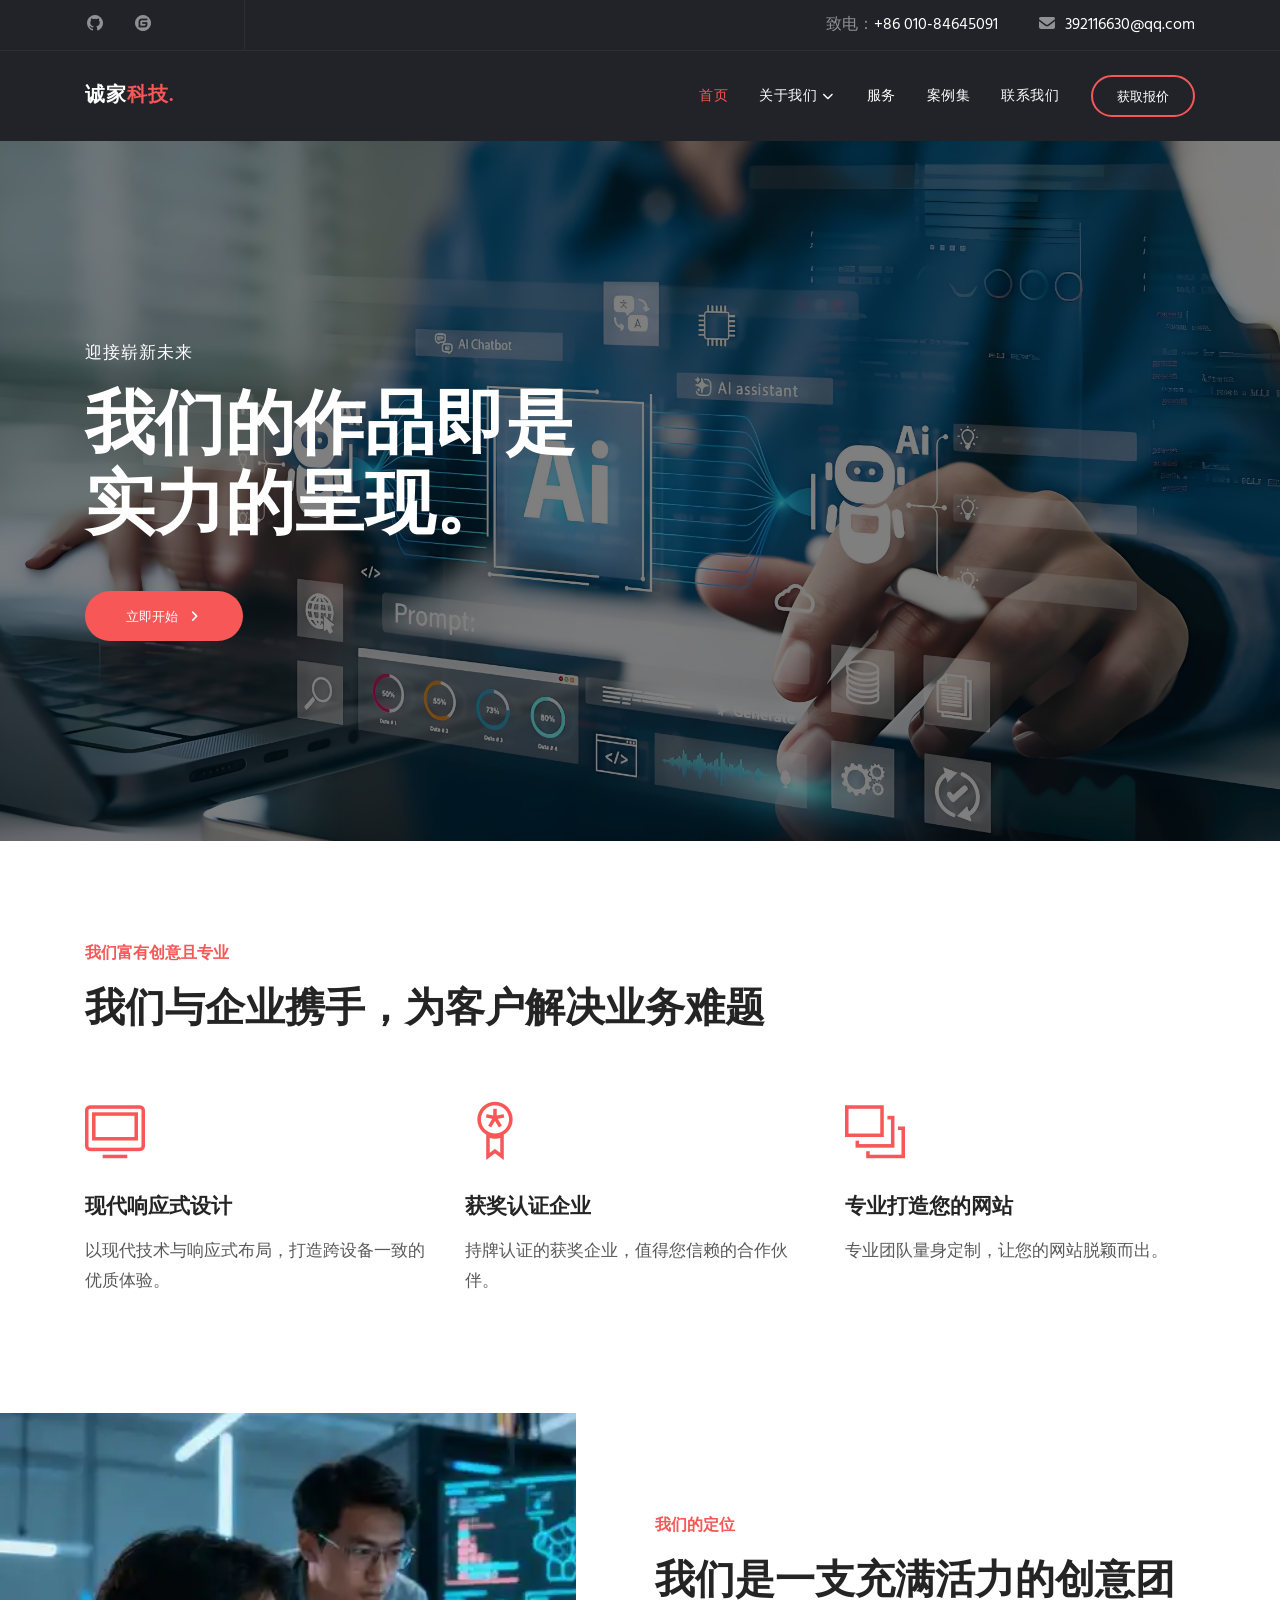
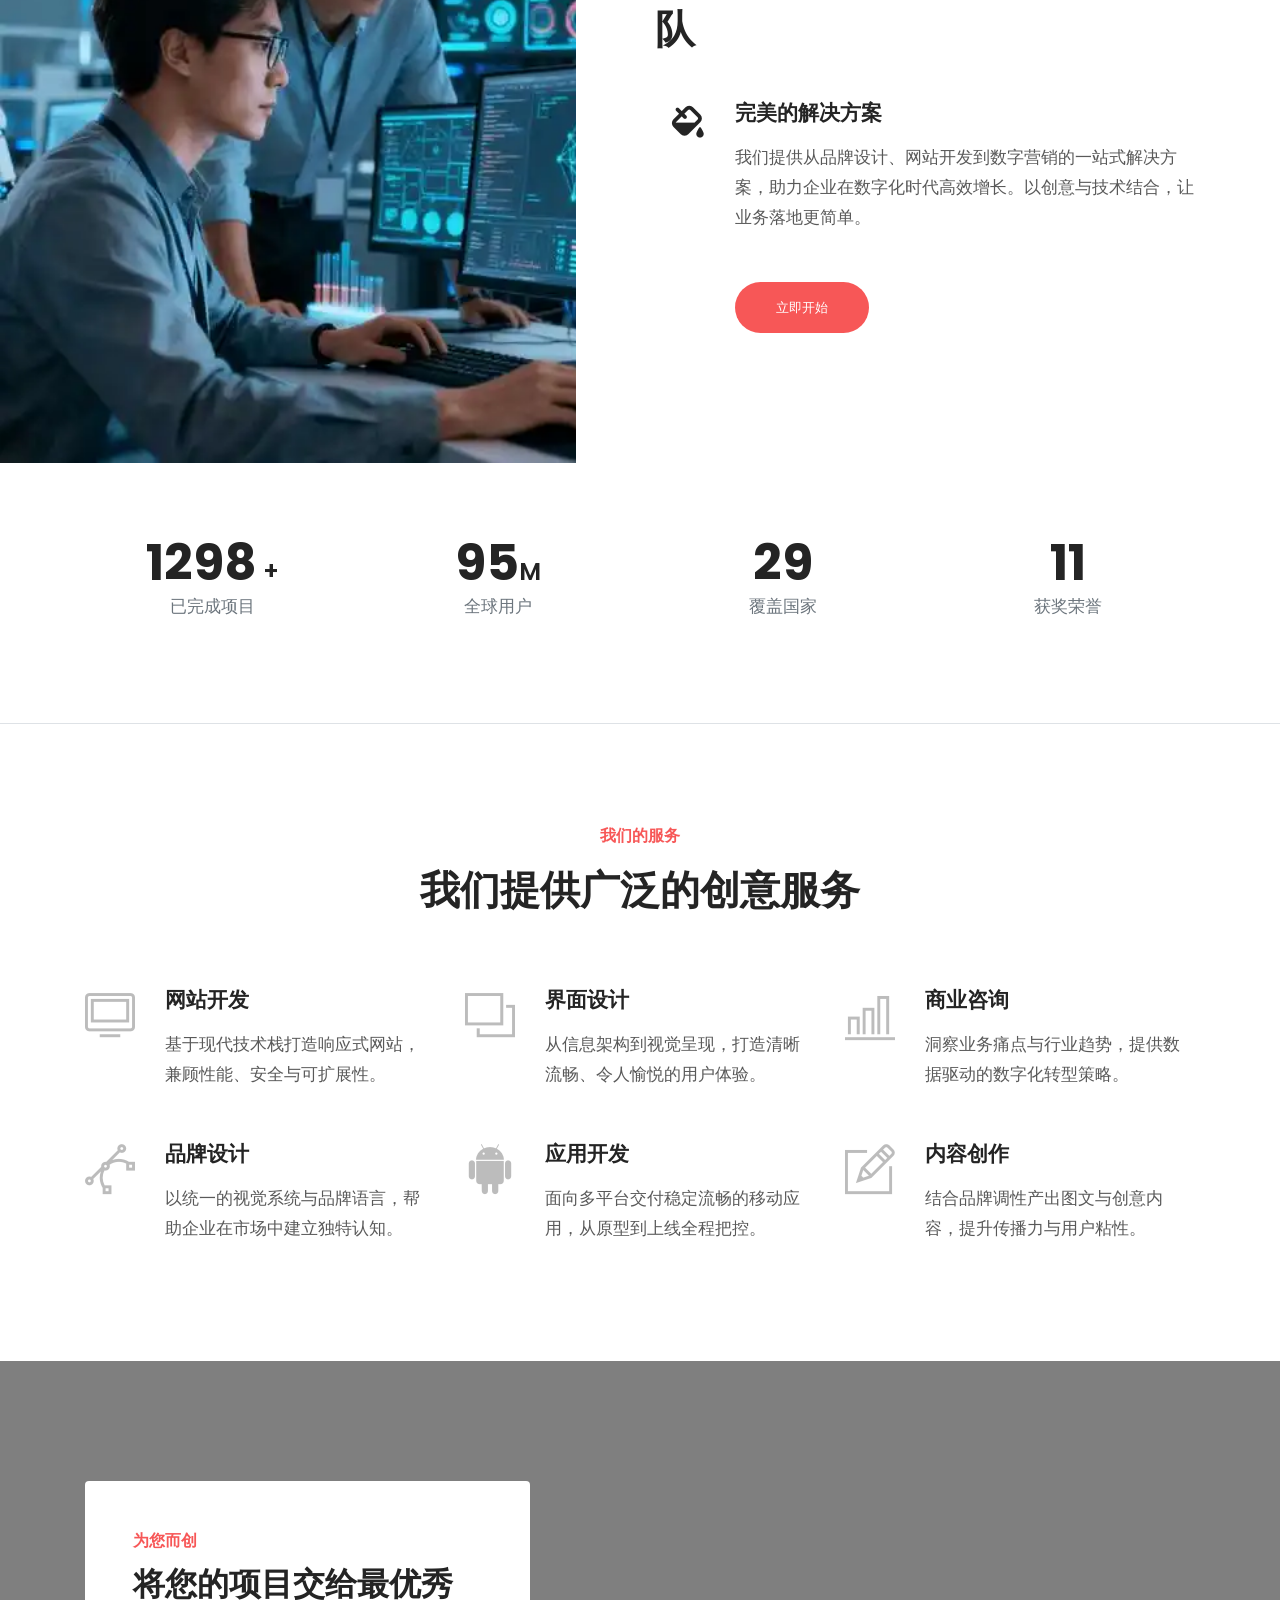
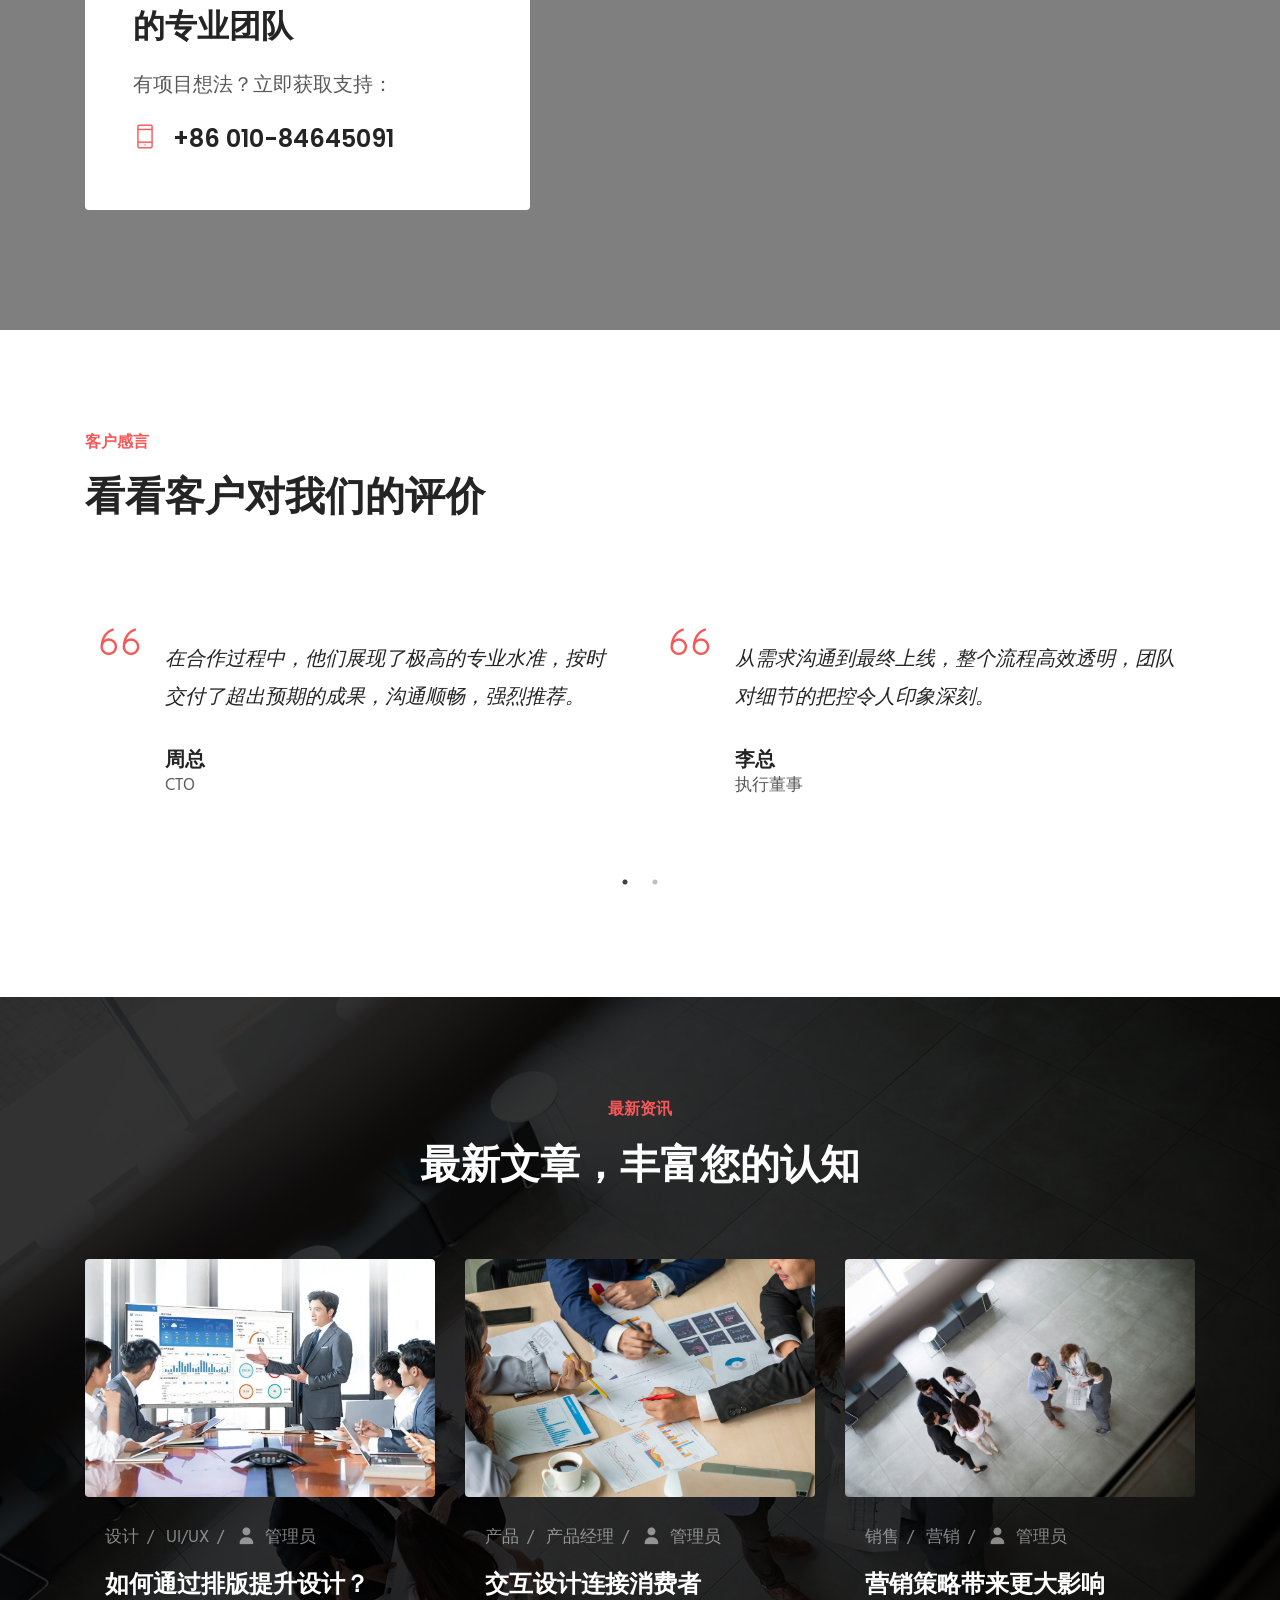
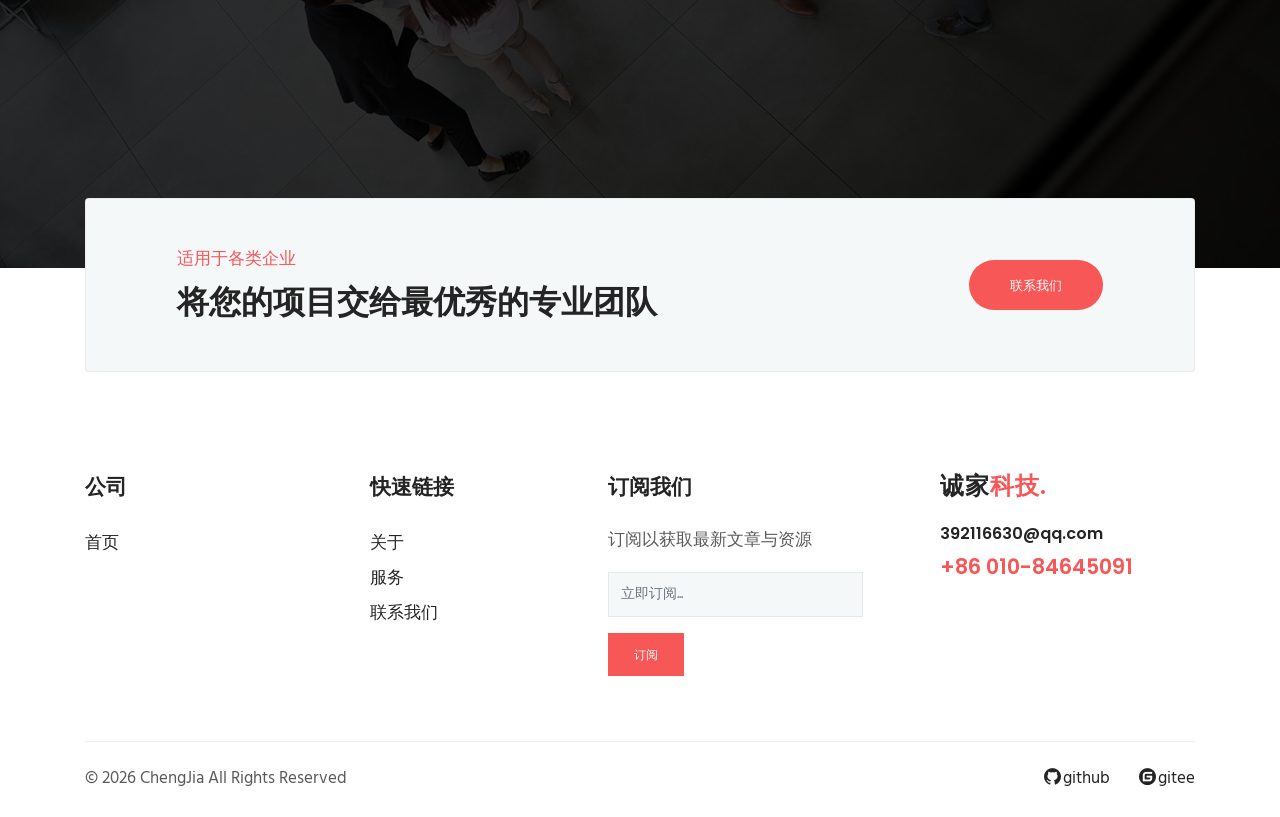
<file: index.html>
<!DOCTYPE html>

<!--
 // GITHUB: https://github.com/hswyxj
 // GITEE: https://gitee.com/hswyxj
-->

<html lang="zh-CN">
<head>

  <!-- ** Basic Page Needs ** -->
  <meta charset="utf-8">
  <title>诚家科技 | IT公司网站</title>

  <!-- ** Mobile Specific Metas ** -->
  <meta http-equiv="X-UA-Compatible" content="IE=edge">
  <meta name="description" content="企业 HTML 模板">
  <meta name="viewport" content="width=device-width, initial-scale=1.0, maximum-scale=5.0">
  <meta name="author" content="诚家科技">
  <meta name="generator" content="诚家科技 | IT公司网站">

  <!-- theme meta -->
  <meta name="theme-name" content="诚家科技" />

  <!-- bootstrap.min css -->
  <link rel="stylesheet" href="plugins/bootstrap/bootstrap.min.css">
  <!-- Icon Font Css -->
  <link rel="stylesheet" href="plugins/themify/css/themify-icons.css">
  <link rel="stylesheet" href="plugins/fontawesome/css/all.min.css">
  <link rel="stylesheet" href="plugins/magnific-popup/magnific-popup.css">
  <!-- Owl Carousel CSS -->
  <link rel="stylesheet" href="plugins/slick/slick.css">
  <link rel="stylesheet" href="plugins/slick/slick-theme.css">

  <!-- Main Stylesheet -->
  <link rel="stylesheet" href="css/style.css">

  <!--Favicon-->
  <link rel="icon" href="images/favicon.png" type="image/x-icon">

</head>

<body>


<!-- Header Start -->
<header class="navigation">
  <div class="header-top ">
    <div class="container">
      <div class="row justify-content-between align-items-center">
        <div class="col-lg-2 col-md-4">
          <div class="header-top-socials text-center text-lg-left text-md-left">
            <!-- <a href="https://www.facebook.com/themefisher" aria-label="facebook"><i class="fab fa-facebook-f"></i></a>-->
            <!-- <a href="https://twitter.com/themefisher" aria-label="twitter"><i class="fab fa-twitter"></i></a>  -->
            <a href="https://github.com/hswyxj" aria-label="github"><i class="fab fa-github"></i></a>
            <a href="https://gitee.com/hswyxj" aria-label="gitee"><i class="fa-brands fa-gitee"></i></a>
          </div>
        </div>
        <div class="col-lg-10 col-md-8 text-center text-lg-right text-md-right">
          <div class="header-top-info mb-2 mb-md-0">
            <a href="tel:010-84645091">致电：<span>+86 010-84645091</span></a>
            <a href="mailto:392116630@qq.com"><i class="fas fa-envelope mr-2"></i><span>392116630@qq.com</span></a>
          </div>
        </div>
      </div>
    </div>
  </div>

  <div id="navbar">
    <div class="container">
      <div class="row">
        <div class="col-lg-12">
          <nav class="navbar navbar-expand-lg px-0 py-4">
            <a class="navbar-brand" href="index.html">
              诚家<span>科技.</span>
            </a>

            <button class="navbar-toggler collapsed" type="button" data-toggle="collapse" data-target="#navbarsExample09"
              aria-controls="navbarsExample09" aria-expanded="false" aria-label="切换导航">
              <span class="fa fa-bars"></span>
            </button>

            <div class="collapse navbar-collapse text-center" id="navbarsExample09">
              <ul class="navbar-nav ml-auto">
                <li class="nav-item active">
                  <a class="nav-link" href="index.html">首页</a>
                </li>
                <li class="nav-item dropdown @@about">
                  <a class="nav-link dropdown-toggle" href="#" id="dropdown03" data-toggle="dropdown" aria-haspopup="true" aria-expanded="false">关于我们 <i class="fas fa-chevron-down small"></i></a>
                  <ul class="dropdown-menu" aria-labelledby="dropdown03">
                    <li><a class="dropdown-item @@company" href="about.html">我们的公司</a></li>
                    <!-- <li><a class="dropdown-item @@pricing" href="pricing.html">价格</a></li>

                    <li class="dropdown dropdown-submenu dropright">
                      <a class="dropdown-item dropdown-toggle" href="#!" id="dropdown0301" role="button" data-toggle="dropdown" aria-haspopup="true" aria-expanded="false">子菜单</a>

                      <ul class="dropdown-menu" aria-labelledby="dropdown0301">
                        <li><a class="dropdown-item" href="index.html">子菜单 01</a></li>
                        <li><a class="dropdown-item" href="index.html">子菜单 02</a></li>
                      </ul>
                    </li> -->
                  </ul>
                </li>
                <li class="nav-item @@service"><a class="nav-link" href="service.html">服务</a></li>
                <li class="nav-item @@project"><a class="nav-link" href="project.html">案例集</a></li>
                <!-- <li class="nav-item dropdown @@blog">
                  <a class="nav-link dropdown-toggle" href="#" id="dropdown05" data-toggle="dropdown" aria-haspopup="true" aria-expanded="false">博客 <i class="fas fa-chevron-down small"></i></a>
                  <ul class="dropdown-menu" aria-labelledby="dropdown05">
                    <li><a class="dropdown-item @@blogGrid" href="blog-grid.html">博客</a></li>
                    <li><a class="dropdown-item @@blogSidebar" href="blog-sidebar.html">带侧边栏的博客</a></li>
                    <li><a class="dropdown-item @@blogSingle" href="blog-single.html">博客正文</a></li>

                    <li class="dropdown dropdown-submenu dropleft">
                      <a class="dropdown-item dropdown-toggle" href="#!" id="dropdown0501" role="button" data-toggle="dropdown" aria-haspopup="true" aria-expanded="false">子菜单</a>

                      <ul class="dropdown-menu" aria-labelledby="dropdown0501">
                        <li><a class="dropdown-item" href="index.html">子菜单 01</a></li>
                        <li><a class="dropdown-item" href="index.html">子菜单 02</a></li>
                      </ul>
                    </li>
                  </ul>
                </li> -->
                <li class="nav-item @@contact"><a class="nav-link" href="contact.html">联系我们</a></li>
              </ul>

              <div class="my-2 my-md-0 ml-lg-4 text-center">
                <a href="contact.html" class="btn btn-solid-border btn-round-full">获取报价</a>
              </div>
            </div>
          </nav>
        </div>
      </div>
    </div>
  </div>
</header>
<!-- Header Close -->

<!-- Slider Start -->
<section class="slider">
	<div class="container">
		<div class="row">
			<div class="col-lg-9 col-md-10">
				<div class="block">
					<span class="d-block mb-3 text-white text-capitalize">迎接崭新未来</span>
					<h1 class="animated fadeInUp mb-5">我们的作品即是<br>实力的呈现。</h1>
					<a href="contact.html"  class="btn btn-main animated fadeInUp btn-round-full" aria-label="立即开始">立即开始<i class="btn-icon fa fa-angle-right ml-2"></i></a>
				</div>
			</div>
		</div>
	</div>
</section>
<!-- Section Intro Start -->

<section class="section intro">
	<div class="container">
		<div class="row ">
			<div class="col-lg-8">
				<div class="section-title">
					<span class="h6 text-color ">我们富有创意且专业</span>
					<h2 class="mt-3 content-title">我们与企业携手，为客户解决业务难题
					</h2>
				</div>
			</div>
		</div>
		<div class="row justify-content-center">
			<div class="col-lg-4 col-md-6 col-12">
				<div class="intro-item mb-5 mb-lg-0">
					<i class="ti-desktop color-one"></i>
					<h4 class="mt-4 mb-3">现代响应式设计</h4>
					<p>以现代技术与响应式布局，打造跨设备一致的优质体验。</p>
				</div>
			</div>
			<div class="col-lg-4 col-md-6">
				<div class="intro-item mb-5 mb-lg-0">
					<i class="ti-medall color-one"></i>
					<h4 class="mt-4 mb-3">获奖认证企业</h4>
					<p>持牌认证的获奖企业，值得您信赖的合作伙伴。</p>
				</div>
			</div>
			<div class="col-lg-4 col-md-12">
				<div class="intro-item">
					<i class="ti-layers-alt color-one"></i>
					<h4 class="mt-4 mb-3">专业打造您的网站</h4>
					<p>专业团队量身定制，让您的网站脱颖而出。</p>
				</div>
			</div>
		</div>
	</div>
</section>

<!-- Section Intro END -->
<!-- Section About Start -->

<section class="section about position-relative">
	<div class="bg-about"></div>
	<div class="container">
		<div class="row">
			<div class="col-lg-6 offset-lg-6 offset-md-0">
				<div class="about-item ">
					<span class="h6 text-color">我们的定位</span>
					<h2 class="mt-3 mb-4 position-relative content-title">我们是一支充满活力的创意团队</h2>
					<div class="about-content">
						<h4 class="mb-3 position-relative">完美的解决方案</h4>
						<p class="mb-5">我们提供从品牌设计、网站开发到数字营销的一站式解决方案，助力企业在数字化时代高效增长。以创意与技术结合，让业务落地更简单。</p>

						<a href="contact.html" class="btn btn-main btn-round-full">立即开始</a>
					</div>
				</div>
			</div>
		</div>
	</div>
</section>

<!-- Section About End -->
<!-- section Counter Start -->
<section class="section counter">
	<div class="container">
		<div class="row">
			<div class="col-lg-3 col-md-6 col-sm-6">
				<div class="counter-item text-center mb-5 mb-lg-0">
					<h3 class="mb-0"><span class="counter-stat font-weight-bold">1730</span> +</h3>
					<p class="text-muted">已完成项目</p>
				</div>
			</div>
			<div class="col-lg-3 col-md-6 col-sm-6">
				<div class="counter-item text-center mb-5 mb-lg-0">
					<h3 class="mb-0"><span class="counter-stat font-weight-bold">125 </span>M </h3>
					<p class="text-muted">全球用户</p>
				</div>
			</div>
			<div class="col-lg-3 col-md-6 col-sm-6">
				<div class="counter-item text-center mb-5 mb-lg-0">
					<h3 class="mb-0"><span class="counter-stat font-weight-bold">39</span></h3>
					<p class="text-muted">覆盖国家</p>
				</div>
			</div>
			<div class="col-lg-3 col-md-6 col-sm-6">
				<div class="counter-item text-center">
					<h3 class="mb-0"><span class="counter-stat font-weight-bold">14</span></h3>
					<p class="text-muted">获奖荣誉</p>
				</div>
			</div>
		</div>
	</div>
</section>
<!-- section Counter End  -->
<!--  Section Services Start -->
<section class="section service border-top">
	<div class="container">
		<div class="row justify-content-center">
			<div class="col-lg-7 text-center">
				<div class="section-title">
					<span class="h6 text-color">我们的服务</span>
					<h2 class="mt-3 content-title ">我们提供广泛的创意服务 </h2>
				</div>
			</div>
		</div>

		<div class="row justify-content-center">
			<div class="col-lg-4 col-md-6 col-sm-6">
				<div class="service-item mb-5">
					<i class="ti-desktop"></i>
					<h4 class="mb-3">网站开发</h4>
					<p>基于现代技术栈打造响应式网站，兼顾性能、安全与可扩展性。</p>
				</div>
			</div>

			<div class="col-lg-4 col-md-6 col-sm-6">
				<div class="service-item mb-5">
					<i class="ti-layers"></i>
					<h4 class="mb-3">界面设计</h4>
					<p>从信息架构到视觉呈现，打造清晰流畅、令人愉悦的用户体验。</p>
				</div>
			</div>

			<div class="col-lg-4 col-md-6 col-sm-6">
				<div class="service-item mb-5">
					<i class="ti-bar-chart"></i>
					<h4 class="mb-3">商业咨询</h4>
					<p>洞察业务痛点与行业趋势，提供数据驱动的数字化转型策略。</p>
				</div>
			</div>

			<div class="col-lg-4 col-md-6 col-sm-6">
				<div class="service-item mb-5 mb-lg-0">
					<i class="ti-vector"></i>
					<h4 class="mb-3">品牌设计</h4>
					<p>以统一的视觉系统与品牌语言，帮助企业在市场中建立独特认知。</p>
				</div>
			</div>

			<div class="col-lg-4 col-md-6 col-sm-6">
				<div class="service-item mb-5 mb-lg-0">
					<i class="ti-android"></i>
					<h4 class="mb-3">应用开发</h4>
					<p>面向多平台交付稳定流畅的移动应用，从原型到上线全程把控。</p>
				</div>
			</div>

			<div class="col-lg-4 col-md-6 col-sm-6">
				<div class="service-item mb-5 mb-lg-0">
					<i class="ti-pencil-alt"></i>
					<h4 class="mb-3">内容创作</h4>
					<p>结合品牌调性产出图文与创意内容，提升传播力与用户粘性。</p>
				</div>
			</div>
		</div>
	</div>
</section>
<!--  Section Services End -->

<!-- Section Cta Start -->
<section class="section cta">
	<div class="container">
		<div class="row">
			<div class="col-xl-5 col-lg-6">
				<div class="cta-item  bg-white p-5 rounded">
					<span class="h6 text-color">为您而创</span>
					<h2 class="mt-2 mb-4">将您的项目交给最优秀的专业团队</h2>
					<p class="lead mb-4">有项目想法？立即获取支持：</p>
					<h3><i class="ti-mobile mr-3 text-color"></i>+86 010-84645091</h3>
				</div>
			</div>
		</div>
	</div>
</section>
<!--  Section Cta End-->
<!-- Section Testimonial Start -->
<section class="section testimonial">
	<div class="container">
		<div class="row">
			<div class="col-lg-7 ">
				<div class="section-title">
					<span class="h6 text-color">客户感言</span>
					<h2 class="mt-3 content-title">看看客户对我们的评价</h2>
				</div>
			</div>
		</div>
	</div>

	<div class="container">
		<div class="row testimonial-wrap">
			<div class="testimonial-item position-relative">
				<i class="ti-quote-left text-color"></i>

				<div class="testimonial-item-content">
					<p class="testimonial-text">在合作过程中，他们展现了极高的专业水准，按时交付了超出预期的成果，沟通顺畅，强烈推荐。</p>

					<div class="testimonial-author">
						<h5 class="mb-0 text-capitalize">周总</h5>
						<p>CTO</p>
					</div>
				</div>
			</div>
			<div class="testimonial-item position-relative">
				<i class="ti-quote-left text-color"></i>

				<div class="testimonial-item-content">
					<p class="testimonial-text">从需求沟通到最终上线，整个流程高效透明，团队对细节的把控令人印象深刻。</p>

					<div class="testimonial-author">
						<h5 class="mb-0 text-capitalize">李总</h5>
						<p>执行董事</p>
					</div>
				</div>
			</div>
			<div class="testimonial-item position-relative">
				<i class="ti-quote-left text-color"></i>

				<div class="testimonial-item-content">
					<p class="testimonial-text">专业、可靠、富有创意，他们真正理解我们的业务，交付的方案解决了核心痛点。</p>

					<div class="testimonial-author">
						<h5 class="mb-0 text-capitalize">吴总</h5>
						<p>CTO</p>
					</div>
				</div>
			</div>
			<div class="testimonial-item position-relative">
				<i class="ti-quote-left text-color"></i>

				<div class="testimonial-item-content">
					<p class="testimonial-text">从需求沟通到最终上线，整个流程高效透明，团队对细节的把控令人印象深刻。</p>

					<div class="testimonial-author">
						<h5 class="mb-0 text-capitalize">郑总</h5>
						<p>总经理</p>
					</div>
				</div>
			</div>
		</div>
	</div>
</section>
<!-- Section Testimonial End -->
<section class="section latest-blog bg-2">
	<div class="container">
		<div class="row justify-content-center">
			<div class="col-lg-7 text-center">
				<div class="section-title">
					<span class="h6 text-color">最新资讯</span>
					<h2 class="mt-3 content-title text-white">最新文章，丰富您的认知</h2>
				</div>
			</div>
		</div>

		<div class="row justify-content-center">
			<div class="col-lg-4 col-md-6 mb-5">
				<div class="card bg-transparent border-0">
					<img loading="lazy" src="images/blog/1.webp" alt="博客" class="rounded" height="238px">

					<div class="card-body mt-2">
						<div class="blog-item-meta">
							<a href="#" class="text-white-50">设计<span class="ml-2 mr-2">/</span></a>
							<a href="#" class="text-white-50">UI/UX<span class="ml-2">/</span></a>
							<a href="#" class="text-white-50 ml-2"><i class="fa fa-user mr-2"></i>管理员</a>
						</div>

						<h3 class="mt-3 mb-5 lh-36"><a href="#" class="text-white ">如何通过排版提升设计？</a></h3>

						<!-- <a href="blog-single.html" class="btn btn-small btn-solid-border btn-round-full text-white">查看详情</a> -->
					</div>
				</div>
			</div>

			<div class="col-lg-4 col-md-6 mb-5">
				<div class="card border-0 bg-transparent">
					<img loading="lazy" src="images/blog/2.webp" alt="博客" class="rounded" height="238px">

					<div class="card-body mt-2">
						<div class="blog-item-meta">
							<a href="#" class="text-white-50">产品<span class="ml-2 mr-2">/</span></a>
							<a href="#" class="text-white-50">产品经理<span class="ml-2">/</span></a>
							<a href="#" class="text-white-50 ml-2"><i class="fa fa-user mr-2"></i>管理员</a>
						</div>

						<h3 class="mt-3 mb-5 lh-36"><a href="#" class="text-white">交互设计连接消费者</a>
						</h3>

						<!-- <a href="blog-single.html" class="btn btn-small btn-solid-border btn-round-full text-white">查看详情</a> -->
					</div>
				</div>
			</div>

			<div class="col-lg-4 col-md-6 mb-5">
				<div class="card border-0 bg-transparent">
					<img loading="lazy" src="images/blog/3.webp" alt="博客" class="rounded" height="238px">

					<div class="card-body mt-2">
						<div class="blog-item-meta">
							<a href="#" class="text-white-50">销售<span class="ml-2 mr-2">/</span></a>
							<a href="#" class="text-white-50">营销<span class="ml-2">/</span></a>
							<a href="#" class="text-white-50 ml-2"><i class="fa fa-user mr-2"></i>管理员</a>
						</div>

						<h3 class="mt-3 mb-5 lh-36"><a href="#" class="text-white">营销策略带来更大影响</a></h3>

						<!-- <a href="blog-single.html" class="btn btn-small btn-solid-border btn-round-full text-white">查看详情</a> -->
					</div>
				</div>
			</div>
		</div>
	</div>
</section>

<section class="mt-70 position-relative">
	<div class="container">
		<div class="cta-block-2 bg-gray p-5 rounded border-1">
			<div class="row justify-content-center align-items-center ">
				<div class="col-lg-7">
					<span class="text-color">适用于各类企业</span>
					<h2 class="mt-2 mb-4 mb-lg-0">将您的项目交给最优秀的专业团队</h2>
				</div>
				<div class="col-lg-4">
					<a href="contact.html" class="btn btn-main btn-round-full float-lg-right ">联系我们</a>
				</div>
			</div>
		</div>
	</div>
</section>

<footer class="footer section">
  <div class="container">
    <div class="row">
      <div class="col-lg-3 col-md-6 col-sm-6">
        <div class="widget">
          <h4 class="text-capitalize mb-4">公司</h4>

          <ul class="list-unstyled footer-menu lh-35">
            <li><a href="index.html">首页</a></li>
            <!-- <li><a href="about.html">隐私政策</a></li>
            <li><a href="cobtact.html">支持</a></li>
            <li><a href="cobtact.html">常见问题</a></li> -->
          </ul>
        </div>
      </div>
      <div class="col-lg-2 col-md-6 col-sm-6">
        <div class="widget">
          <h4 class="text-capitalize mb-4">快速链接</h4>

          <ul class="list-unstyled footer-menu lh-35">
            <li><a href="about.html">关于</a></li>
            <li><a href="service.html">服务</a></li>
            <!-- <li><a href="blog-grid.html">博客</a></li> -->
            <li><a href="contact.html">联系我们</a></li>
          </ul>
        </div>
      </div>
      <div class="col-lg-3 col-md-6 col-sm-6 mx-auto">
        <div class="widget">
          <h4 class="text-capitalize mb-4">订阅我们</h4>
          <p>订阅以获取最新文章与资源</p>

          <form action="#" class="sub-form">
            <input type="text" class="form-control mb-3" placeholder="立即订阅...">
            <a href="#" class="btn btn-main btn-small">订阅</a>
          </form>
        </div>
      </div>

      <div class="col-lg-3 col-sm-6">
        <div class="widget">
          <div class="logo mb-4">
            <h3>诚家<span>科技.</span></h3>
          </div>
          <h6><a href="mailto:392116630@qq.com">392116630@qq.com</a></h6>
          <a href="tel:010-84645091"><span class="text-color h4">+86 010-84645091</span></a>
        </div>
      </div>
    </div>

    <div class="footer-btm pt-4">
      <div class="row">
        <div class="col-lg-6">
          <div class="copyright">© 2026 ChengJia All Rights Reserved</div>
        </div>
        <div class="col-lg-6 text-left text-lg-right">
          <ul class="list-inline footer-socials">
            <!-- <li class="list-inline-item"><a href="https://www.facebook.com/themefisher"><i class="fab fa-facebook-f mr-2"></i>脸书</a></li>
            <li class="list-inline-item"><a href="https://twitter.com/themefisher"><i class="fab fa-twitter mr-2"></i>推特</a></li>
            <li class="list-inline-item"><a href="https://www.pinterest.com/themefisher/"><i class="fab fa-pinterest-p mr-2 "></i>缤趣</a></li> -->
            <li class="list-inline-item"><a href="https://github.com/hswyxj" aria-label="github"><i class="fab fa-github"></i>github</a></li>
            <li class="list-inline-item"><a href="https://gitee.com/hswyxj" aria-label="gitee"><i class="fa-brands fa-gitee"></i>gitee</a></li>
          </ul>
        </div>
      </div>
    </div>
  </div>
</footer>

<!--Scroll to top-->
<div id="scroll-to-top" class="scroll-to-top">
  <span class="icon fa fa-angle-up"></span>
</div>


<!-- 
Essential Scripts
=====================================-->
<!-- Main jQuery -->
<script src="plugins/jquery/jquery.min.js"></script>
<!-- Bootstrap 4.3.1 -->
<script src="plugins/bootstrap/bootstrap.min.js"></script>
<!--  Magnific Popup-->
<script src="plugins/magnific-popup/jquery.magnific-popup.min.js"></script>
<!-- Slick Slider -->
<script src="plugins/slick/slick.min.js"></script>
<!-- Counterup -->
<script src="plugins/counterup/jquery.waypoints.min.js"></script>
<script src="plugins/counterup/jquery.counterup.min.js"></script>

<!-- 高德地图（请将下方 key 替换为你申请的高德 Web 端 JS API key：https://console.amap.com/） -->
<script src="https://webapi.amap.com/maps?v=2.0&key=963029e0533a2af5c3c5be8597e73935" defer></script>
<script src="plugins/google-map/map.js" defer></script>

<script src="js/script.js"></script>

</body>

</html>
</file>
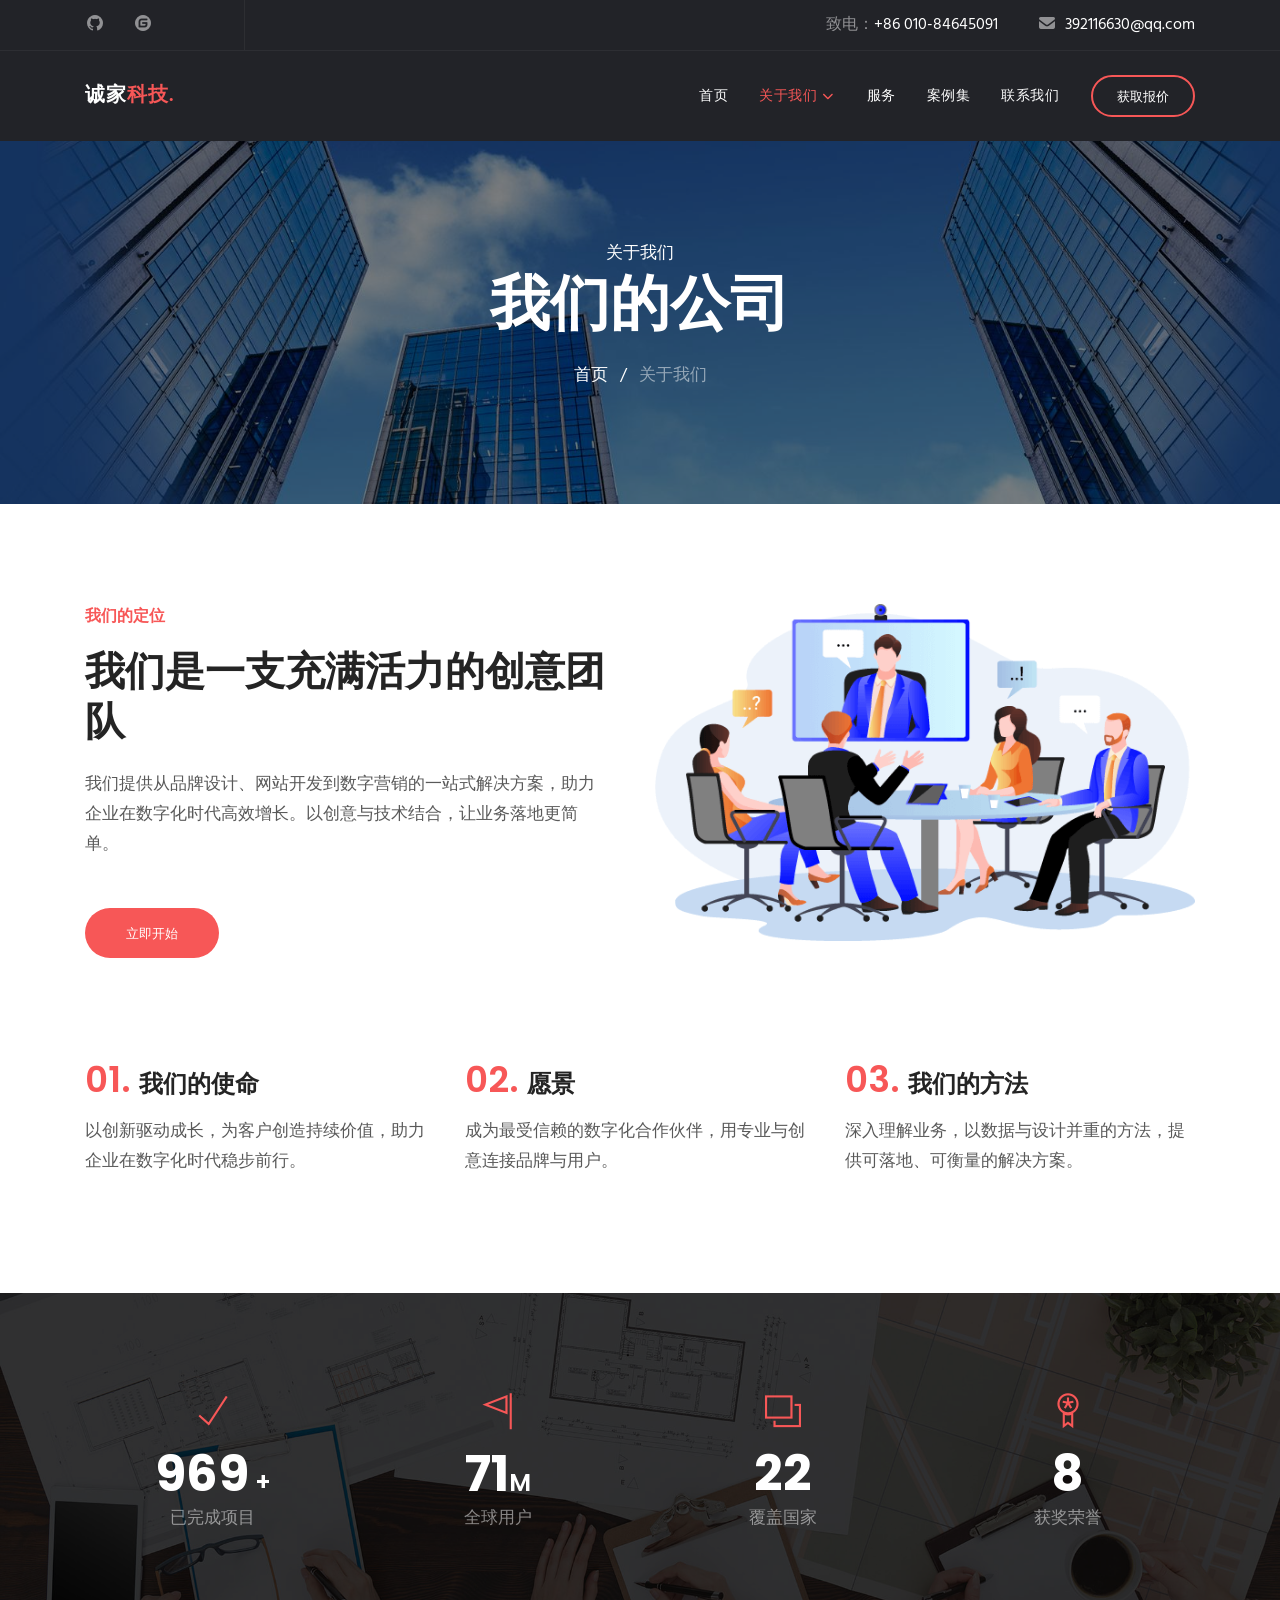
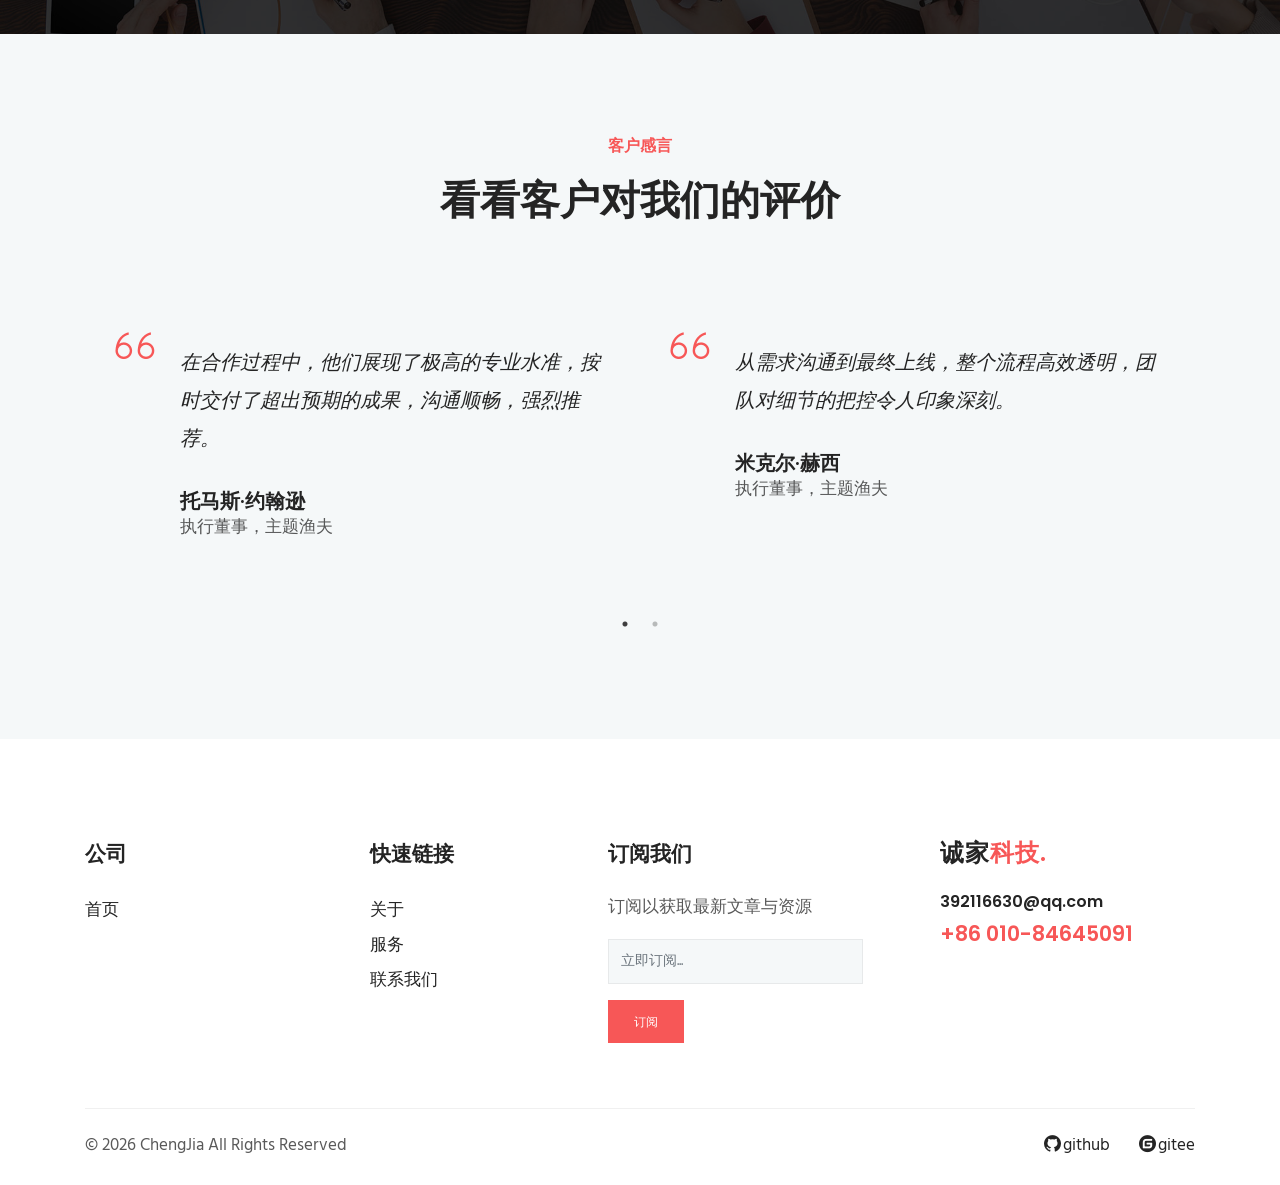
<file: about.html>
<!DOCTYPE html>

<!--
 // GITHUB: https://github.com/hswyxj
 // GITEE: https://gitee.com/hswyxj
-->

<html lang="zh-CN">
<head>

  <!-- ** Basic Page Needs ** -->
  <meta charset="utf-8">
  <title>诚家科技 | IT公司网站</title>

  <!-- ** Mobile Specific Metas ** -->
  <meta http-equiv="X-UA-Compatible" content="IE=edge">
  <meta name="description" content="企业 HTML 模板">
  <meta name="viewport" content="width=device-width, initial-scale=1.0, maximum-scale=5.0">
  <meta name="author" content="诚家科技">
  <meta name="generator" content="诚家科技 | IT公司网站">

  <!-- theme meta -->
  <meta name="theme-name" content="诚家科技" />

  <!-- bootstrap.min css -->
  <link rel="stylesheet" href="plugins/bootstrap/bootstrap.min.css">
  <!-- Icon Font Css -->
  <link rel="stylesheet" href="plugins/themify/css/themify-icons.css">
  <link rel="stylesheet" href="plugins/fontawesome/css/all.min.css">
  <link rel="stylesheet" href="plugins/magnific-popup/magnific-popup.css">
  <!-- Owl Carousel CSS -->
  <link rel="stylesheet" href="plugins/slick/slick.css">
  <link rel="stylesheet" href="plugins/slick/slick-theme.css">

  <!-- Main Stylesheet -->
  <link rel="stylesheet" href="css/style.css">

  <!--Favicon-->
  <link rel="icon" href="images/favicon.png" type="image/x-icon">

</head>

<body>


<!-- Header Start -->
<header class="navigation">
  <div class="header-top ">
    <div class="container">
      <div class="row justify-content-between align-items-center">
        <div class="col-lg-2 col-md-4">
          <div class="header-top-socials text-center text-lg-left text-md-left">
            <!-- <a href="https://www.facebook.com/themefisher" aria-label="facebook"><i class="fab fa-facebook-f"></i></a>-->
            <!-- <a href="https://twitter.com/themefisher" aria-label="twitter"><i class="fab fa-twitter"></i></a>  -->
            <a href="https://github.com/hswyxj" aria-label="github"><i class="fab fa-github"></i></a>
            <a href="https://gitee.com/hswyxj" aria-label="gitee"><i class="fa-brands fa-gitee"></i></a>
          </div>
        </div>
        <div class="col-lg-10 col-md-8 text-center text-lg-right text-md-right">
          <div class="header-top-info mb-2 mb-md-0">
            <a href="tel:010-84645091">致电：<span>+86 010-84645091</span></a>
            <a href="mailto:392116630@qq.com"><i class="fas fa-envelope mr-2"></i><span>392116630@qq.com</span></a>
          </div>
        </div>
      </div>
    </div>
  </div>

  <div id="navbar">
    <div class="container">
      <div class="row">
        <div class="col-lg-12">
          <nav class="navbar navbar-expand-lg px-0 py-4">
            <a class="navbar-brand" href="index.html">
              诚家<span>科技.</span>
            </a>

            <button class="navbar-toggler collapsed" type="button" data-toggle="collapse" data-target="#navbarsExample09"
              aria-controls="navbarsExample09" aria-expanded="false" aria-label="切换导航">
              <span class="fa fa-bars"></span>
            </button>

            <div class="collapse navbar-collapse text-center" id="navbarsExample09">
              <ul class="navbar-nav ml-auto">
                <li class="nav-item @@home">
                  <a class="nav-link" href="index.html">首页</a>
                </li>
                <li class="nav-item dropdown active">
                  <a class="nav-link dropdown-toggle" href="#" id="dropdown03" data-toggle="dropdown" aria-haspopup="true" aria-expanded="false">关于我们 <i class="fas fa-chevron-down small"></i></a>
                  <ul class="dropdown-menu" aria-labelledby="dropdown03">
                    <li><a class="dropdown-item active" href="about.html">我们的公司</a></li>
                    <!-- <li><a class="dropdown-item @@pricing" href="pricing.html">价格</a></li>

                    <li class="dropdown dropdown-submenu dropright">
                      <a class="dropdown-item dropdown-toggle" href="#!" id="dropdown0301" role="button" data-toggle="dropdown" aria-haspopup="true" aria-expanded="false">子菜单</a>

                      <ul class="dropdown-menu" aria-labelledby="dropdown0301">
                        <li><a class="dropdown-item" href="index.html">子菜单 01</a></li>
                        <li><a class="dropdown-item" href="index.html">子菜单 02</a></li>
                      </ul>
                    </li> -->
                  </ul>
                </li>
                <li class="nav-item @@service"><a class="nav-link" href="service.html">服务</a></li>
                <li class="nav-item @@project"><a class="nav-link" href="project.html">案例集</a></li>
                <!-- <li class="nav-item dropdown @@blog">
                  <a class="nav-link dropdown-toggle" href="#" id="dropdown05" data-toggle="dropdown" aria-haspopup="true" aria-expanded="false">博客 <i class="fas fa-chevron-down small"></i></a>
                  <ul class="dropdown-menu" aria-labelledby="dropdown05">
                    <li><a class="dropdown-item @@blogGrid" href="blog-grid.html">博客</a></li>
                    <li><a class="dropdown-item @@blogSidebar" href="blog-sidebar.html">带侧边栏的博客</a></li>
                    <li><a class="dropdown-item @@blogSingle" href="blog-single.html">博客正文</a></li>

                    <li class="dropdown dropdown-submenu dropleft">
                      <a class="dropdown-item dropdown-toggle" href="#!" id="dropdown0501" role="button" data-toggle="dropdown" aria-haspopup="true" aria-expanded="false">子菜单</a>

                      <ul class="dropdown-menu" aria-labelledby="dropdown0501">
                        <li><a class="dropdown-item" href="index.html">子菜单 01</a></li>
                        <li><a class="dropdown-item" href="index.html">子菜单 02</a></li>
                      </ul>
                    </li>
                  </ul>
                </li> -->
                <li class="nav-item @@contact"><a class="nav-link" href="contact.html">联系我们</a></li>
              </ul>

              <div class="my-2 my-md-0 ml-lg-4 text-center">
                <a href="contact.html" class="btn btn-solid-border btn-round-full">获取报价</a>
              </div>
            </div>
          </nav>
        </div>
      </div>
    </div>
  </div>
</header>
<!-- Header Close -->

<section class="page-title bg-1">
  <div class="container">
    <div class="row">
      <div class="col-md-12">
        <div class="block text-center">
          <span class="text-white">关于我们</span>
          <h1 class="text-capitalize mb-4 text-lg">我们的公司</h1>
          <ul class="list-inline">
            <li class="list-inline-item"><a href="index.html" class="text-white">首页</a></li>
            <li class="list-inline-item"><span class="text-white">/</span></li>
            <li class="list-inline-item text-white-50">关于我们</li>
          </ul>
        </div>
      </div>
    </div>
  </div>
</section>

<!-- Section About Start -->
<section class="section about-2 position-relative">
	<div class="container">
		<div class="row">
			<div class="col-lg-6">
				<div class="about-item pr-3 mb-5 mb-lg-0">
					<span class="h6 text-color">我们的定位</span>
					<h2 class="mt-3 mb-4 position-relative content-title">我们是一支充满活力的创意团队</h2>
					<p class="mb-5">我们提供从品牌设计、网站开发到数字营销的一站式解决方案，助力企业在数字化时代高效增长。以创意与技术结合，让业务落地更简单。</p>

					<a href="contact.html" class="btn btn-main btn-round-full">立即开始</a>
				</div>
			</div>
			<div class="col-lg-6">
				<div class="about-item-img">
					<img loading="lazy" src="images/about/home-7.webp" alt="关于我们" class="img-fluid">
				</div>
			</div>
		</div>
	</div>
</section>

<!-- Section About End -->

<section class="about-info section pt-0">
	<div class="container">
		<div class="row justify-content-center">
			<div class="col-lg-4 col-md-6 col-sm-6">
				<div class="about-info-item mb-4 mb-lg-0">
					<h3 class="mb-3"><span class="text-color mr-2 text-md ">01.</span>我们的使命</h3>
					<p>以创新驱动成长，为客户创造持续价值，助力企业在数字化时代稳步前行。</p>
				</div>
			</div>
			<div class="col-lg-4 col-md-6 col-sm-6">
				<div class="about-info-item mb-4 mb-lg-0">
					<h3 class="mb-3"><span class="text-color mr-2 text-md">02.</span>愿景</h3>
					<p>成为最受信赖的数字化合作伙伴，用专业与创意连接品牌与用户。</p>
				</div>
			</div>
			<div class="col-lg-4 col-md-6 col-sm-6">
				<div class="about-info-item mb-4 mb-lg-0">
					<h3 class="mb-3"><span class="text-color mr-2 text-md">03.</span>我们的方法</h3>
					<p>深入理解业务，以数据与设计并重的方法，提供可落地、可衡量的解决方案。</p>
				</div>
			</div>
		</div>
	</div>
</section>

<!-- section Counter Start -->
<section class="section counter bg-counter">
	<div class="container">
		<div class="row">
			<div class="col-lg-3 col-md-6 col-sm-6">
				<div class="counter-item text-center mb-5 mb-lg-0">
					<i class="ti-check color-one text-md"></i>
					<h3 class="mt-2 mb-0 text-white"><span class="counter-stat font-weight-bold">1730</span> +</h3>
					<p class="text-white-50">已完成项目</p>
				</div>
			</div>
			<div class="col-lg-3 col-md-6 col-sm-6">
				<div class="counter-item text-center mb-5 mb-lg-0">
					<i class="ti-flag color-one text-md"></i>
					<h3 class="mt-2 mb-0 text-white"><span class="counter-stat font-weight-bold">125 </span>M </h3>
					<p class="text-white-50">全球用户</p>
				</div>
			</div>
			<div class="col-lg-3 col-md-6 col-sm-6">
				<div class="counter-item text-center mb-5 mb-lg-0">
					<i class="ti-layers color-one text-md"></i>
					<h3 class="mt-2 mb-0 text-white"><span class="counter-stat font-weight-bold">39</span></h3>
					<p class="text-white-50">覆盖国家</p>
				</div>
			</div>
			<div class="col-lg-3 col-md-6 col-sm-6">
				<div class="counter-item text-center">
					<i class="ti-medall color-one  text-md"></i>
					<h3 class="mt-2 mb-0 text-white"><span class="counter-stat font-weight-bold">14</span></h3>
					<p class="text-white-50">获奖荣誉</p>
				</div>
			</div>
		</div>
	</div>
</section>
<!-- section Counter End  -->

<!--  Section Services Start -->
<!-- <section class="section team">
	<div class="container">
		<div class="row justify-content-center">
			<div class="col-lg-7 text-center">
				<div class="section-title">
					<span class="h6 text-color">我们的团队</span>
					<h2 class="mt-3 content-title">专业团队成员，提供最佳服务</h2>
				</div>
			</div>
		</div>

		<div class="row justify-content-center">
			<div class="col-lg-4 col-md-6 col-sm-6">
				<div class="team-item-wrap mb-5">
					<div class="team-item position-relative">
						<img loading="lazy" src="images/team/team-1.webp" alt="团队" class="img-fluid w-100">
						<div class="team-img-hover">
							<ul class="team-social list-inline">
								<li class="list-inline-item">
									<a href="https://www.facebook.com/themefisher" class="facebook"><i class="fab fa-facebook-f" aria-hidden="true"></i></a>
								</li>
								<li class="list-inline-item">
									<a href="https://twitter.com/themefisher" class="twitter"><i class="fab fa-twitter" aria-hidden="true"></i></a>
								</li>
								<li class="list-inline-item">
									<a href="https://www.instagram.com/themefisher/" class="instagram"><i class="fab fa-instagram" aria-hidden="true"></i></a>
								</li>
								<li class="list-inline-item">
									<a href="/" class="linkedin"><i class="fab fa-linkedin-in" aria-hidden="true"></i></a>
								</li>
							</ul>
						</div>
					</div>
					<div class="team-item-content">
						<h4 class="mt-3 mb-0 text-capitalize">贾斯汀·哈默</h4>
						<p>数字营销师</p>
					</div>
				</div>
			</div>

			<div class="col-lg-4 col-md-6 col-sm-6">
				<div class="team-item-wrap mb-5">
					<div class="team-item position-relative">
						<img loading="lazy" src="images/team/team-2.webp" alt="团队" class="img-fluid w-100">
						<div class="team-img-hover">
							<ul class="team-social list-inline">
								<li class="list-inline-item">
									<a href="https://www.facebook.com/themefisher" class="facebook"><i class="fab fa-facebook-f" aria-hidden="true"></i></a>
								</li>
								<li class="list-inline-item">
									<a href="https://twitter.com/themefisher" class="twitter"><i class="fab fa-twitter" aria-hidden="true"></i></a>
								</li>
								<li class="list-inline-item">
									<a href="https://www.instagram.com/themefisher/" class="instagram"><i class="fab fa-instagram" aria-hidden="true"></i></a>
								</li>
								<li class="list-inline-item">
									<a href="/" class="linkedin"><i class="fab fa-linkedin-in" aria-hidden="true"></i></a>
								</li>
							</ul>
						</div>
					</div>
					<div class="team-item-content">
						<h4 class="mt-3 mb-0 text-capitalize">杰森·罗伊</h4>
						<p>UI/UX 设计师</p>
					</div>
				</div>
			</div>

			<div class="col-lg-4 col-md-6 col-sm-6">
				<div class="team-item-wrap mb-5 ">
					<div class="team-item position-relative">
						<img loading="lazy" src="images/team/team-3.webp" alt="团队" class="img-fluid w-100">
						<div class="team-img-hover">
							<ul class="team-social list-inline">
								<li class="list-inline-item">
									<a href="https://www.facebook.com/themefisher" class="facebook"><i class="fab fa-facebook-f" aria-hidden="true"></i></a>
								</li>
								<li class="list-inline-item">
									<a href="https://twitter.com/themefisher" class="twitter"><i class="fab fa-twitter" aria-hidden="true"></i></a>
								</li>
								<li class="list-inline-item">
									<a href="https://www.instagram.com/themefisher/" class="instagram"><i class="fab fa-instagram" aria-hidden="true"></i></a>
								</li>
								<li class="list-inline-item">
									<a href="/" class="linkedin"><i class="fab fa-linkedin-in" aria-hidden="true"></i></a>
								</li>
							</ul>
						</div>
					</div>
					<div class="team-item-content">
						<h4 class="mt-3 mb-0 text-capitalize">亨利·奥斯瓦尔德</h4>
						<p>开发工程师</p>
					</div>
				</div>
			</div>
			<div class="col-lg-4 col-md-6 col-sm-6">
				<div class="team-item-wrap mb-5 mb-lg-0">
					<div class="team-item position-relative">
						<img loading="lazy" src="images/team/team-4.webp" alt="团队" class="img-fluid w-100">
						<div class="team-img-hover">
							<ul class="team-social list-inline">
								<li class="list-inline-item">
									<a href="https://www.facebook.com/themefisher" class="facebook"><i class="fab fa-facebook-f" aria-hidden="true"></i></a>
								</li>
								<li class="list-inline-item">
									<a href="https://twitter.com/themefisher" class="twitter"><i class="fab fa-twitter" aria-hidden="true"></i></a>
								</li>
								<li class="list-inline-item">
									<a href="https://www.instagram.com/themefisher/" class="instagram"><i class="fab fa-instagram" aria-hidden="true"></i></a>
								</li>
								<li class="list-inline-item">
									<a href="/" class="linkedin"><i class="fab fa-linkedin-in" aria-hidden="true"></i></a>
								</li>
							</ul>
						</div>
					</div>
					<div class="team-item-content">
						<h4 class="mt-3 mb-0 text-capitalize">大卫·威廉姆斯</h4>
						<p>高级营销师</p>
					</div>
				</div>
			</div>

			<div class="col-lg-4 col-md-6 col-sm-6">
				<div class="team-item-wrap mb-5 mb-lg-0">
					<div class="team-item position-relative">
						<img loading="lazy" src="images/team/team-6.webp" alt="团队" class="img-fluid w-100">
						<div class="team-img-hover">
							<ul class="team-social list-inline">
								<li class="list-inline-item">
									<a href="https://www.facebook.com/themefisher" class="facebook"><i class="fab fa-facebook-f" aria-hidden="true"></i></a>
								</li>
								<li class="list-inline-item">
									<a href="https://twitter.com/themefisher" class="twitter"><i class="fab fa-twitter" aria-hidden="true"></i></a>
								</li>
								<li class="list-inline-item">
									<a href="https://www.instagram.com/themefisher/" class="instagram"><i class="fab fa-instagram" aria-hidden="true"></i></a>
								</li>
								<li class="list-inline-item">
									<a href="/" class="linkedin"><i class="fab fa-linkedin-in" aria-hidden="true"></i></a>
								</li>
							</ul>
						</div>
					</div>
					<div class="team-item-content">
						<h4 class="mt-3 mb-0 text-capitalize">彼得·奥丁</h4>
						<p>应用开发工程师</p>
					</div>
				</div>
			</div>

			<div class="col-lg-4 col-md-6 col-sm-6">
				<div class="team-item-wrap mb-5 mb-lg-0 ">
					<div class="team-item position-relative">
						<img loading="lazy" src="images/team/team-5.webp" alt="团队" class="img-fluid w-100">
						<div class="team-img-hover">
							<ul class="team-social list-inline">
								<li class="list-inline-item">
									<a href="https://www.facebook.com/themefisher" class="facebook"><i class="fab fa-facebook-f" aria-hidden="true"></i></a>
								</li>
								<li class="list-inline-item">
									<a href="https://twitter.com/themefisher" class="twitter"><i class="fab fa-twitter" aria-hidden="true"></i></a>
								</li>
								<li class="list-inline-item">
									<a href="https://www.instagram.com/themefisher/" class="instagram"><i class="fab fa-instagram" aria-hidden="true"></i></a>
								</li>
								<li class="list-inline-item">
									<a href="/" class="linkedin"><i class="fab fa-linkedin-in" aria-hidden="true"></i></a>
								</li>
							</ul>
						</div>
					</div>
					<div class="team-item-content">
						<h4 class="mt-3 mb-0 text-capitalize">大卫·斯宾塞</h4>
						<p>项目经理</p>
					</div>
				</div>
			</div>
		</div>
	</div>
</section> -->
<!--  Section Services End -->

<!-- Section Testimonial Start -->
<section class="section testimonial bg-gray">
	<div class="container">
		<div class="row justify-content-center">
			<div class="col-lg-7 text-center">
				<div class="section-title">
					<span class="h6 text-color">客户感言</span>
					<h2 class="mt-3 content-title">看看客户对我们的评价</h2>
				</div>
			</div>
		</div>
	</div>

	<div class="container">
		<div class="testimonial-wrap">
			<div class="testimonial-item position-relative">
				<i class="ti-quote-left text-color"></i>

				<div class="testimonial-item-content">
					<p class="testimonial-text">在合作过程中，他们展现了极高的专业水准，按时交付了超出预期的成果，沟通顺畅，强烈推荐。</p>

					<div class="testimonial-author">
						<h5 class="mb-0 text-capitalize">托马斯·约翰逊</h5>
						<p>执行董事，主题渔夫</p>
					</div>
				</div>
			</div>
			<div class="testimonial-item position-relative">
				<i class="ti-quote-left text-color"></i>

				<div class="testimonial-item-content">
					<p class="testimonial-text">从需求沟通到最终上线，整个流程高效透明，团队对细节的把控令人印象深刻。</p>

					<div class="testimonial-author">
						<h5 class="mb-0 text-capitalize">米克尔·赫西</h5>
						<p>执行董事，主题渔夫</p>
					</div>
				</div>
			</div>
			<div class="testimonial-item position-relative">
				<i class="ti-quote-left text-color"></i>

				<div class="testimonial-item-content">
					<p class="testimonial-text">专业、可靠、富有创意，他们真正理解我们的业务，交付的方案解决了核心痛点。</p>

					<div class="testimonial-author">
						<h5 class="mb-0 text-capitalize">詹姆斯·沃森</h5>
						<p>执行董事，主题渔夫</p>
					</div>
				</div>
			</div>
			<div class="testimonial-item position-relative">
				<i class="ti-quote-left text-color"></i>

				<div class="testimonial-item-content">
					<p class="testimonial-text">从需求沟通到最终上线，整个流程高效透明，团队对细节的把控令人印象深刻。</p>

					<div class="testimonial-author">
						<h5 class="mb-0 text-capitalize">米克尔·赫西</h5>
						<p>执行董事，主题渔夫</p>
					</div>
				</div>
			</div>
		</div>
	</div>
</section>
<!-- Section Testimonial End -->

<footer class="footer section">
  <div class="container">
    <div class="row">
      <div class="col-lg-3 col-md-6 col-sm-6">
        <div class="widget">
          <h4 class="text-capitalize mb-4">公司</h4>

          <ul class="list-unstyled footer-menu lh-35">
            <li><a href="index.html">首页</a></li>
            <!-- <li><a href="about.html">隐私政策</a></li>
            <li><a href="cobtact.html">支持</a></li>
            <li><a href="cobtact.html">常见问题</a></li> -->
          </ul>
        </div>
      </div>
      <div class="col-lg-2 col-md-6 col-sm-6">
        <div class="widget">
          <h4 class="text-capitalize mb-4">快速链接</h4>

          <ul class="list-unstyled footer-menu lh-35">
            <li><a href="about.html">关于</a></li>
            <li><a href="service.html">服务</a></li>
            <!-- <li><a href="blog-grid.html">博客</a></li> -->
            <li><a href="contact.html">联系我们</a></li>
          </ul>
        </div>
      </div>
      <div class="col-lg-3 col-md-6 col-sm-6 mx-auto">
        <div class="widget">
          <h4 class="text-capitalize mb-4">订阅我们</h4>
          <p>订阅以获取最新文章与资源</p>

          <form action="#" class="sub-form">
            <input type="text" class="form-control mb-3" placeholder="立即订阅...">
            <a href="#" class="btn btn-main btn-small">订阅</a>
          </form>
        </div>
      </div>

      <div class="col-lg-3 col-sm-6">
        <div class="widget">
          <div class="logo mb-4">
            <h3>诚家<span>科技.</span></h3>
          </div>
          <h6><a href="mailto:392116630@qq.com">392116630@qq.com</a></h6>
          <a href="tel:010-84645091"><span class="text-color h4">+86 010-84645091</span></a>
        </div>
      </div>
    </div>

    <div class="footer-btm pt-4">
      <div class="row">
        <div class="col-lg-6">
          <div class="copyright">© 2026 ChengJia All Rights Reserved</div>
        </div>
        <div class="col-lg-6 text-left text-lg-right">
          <ul class="list-inline footer-socials">
            <!-- <li class="list-inline-item"><a href="https://www.facebook.com/themefisher"><i class="fab fa-facebook-f mr-2"></i>脸书</a></li>
            <li class="list-inline-item"><a href="https://twitter.com/themefisher"><i class="fab fa-twitter mr-2"></i>推特</a></li>
            <li class="list-inline-item"><a href="https://www.pinterest.com/themefisher/"><i class="fab fa-pinterest-p mr-2 "></i>缤趣</a></li> -->
            <li class="list-inline-item"><a href="https://github.com/hswyxj" aria-label="github"><i class="fab fa-github"></i>github</a></li>
            <li class="list-inline-item"><a href="https://gitee.com/hswyxj" aria-label="gitee"><i class="fa-brands fa-gitee"></i>gitee</a></li>
          </ul>
        </div>
      </div>
    </div>
  </div>
</footer>

<!--Scroll to top-->
<div id="scroll-to-top" class="scroll-to-top">
  <span class="icon fa fa-angle-up"></span>
</div>


<!-- 
Essential Scripts
=====================================-->
<!-- Main jQuery -->
<script src="plugins/jquery/jquery.min.js"></script>
<!-- Bootstrap 4.3.1 -->
<script src="plugins/bootstrap/bootstrap.min.js"></script>
<!--  Magnific Popup-->
<script src="plugins/magnific-popup/jquery.magnific-popup.min.js"></script>
<!-- Slick Slider -->
<script src="plugins/slick/slick.min.js"></script>
<!-- Counterup -->
<script src="plugins/counterup/jquery.waypoints.min.js"></script>
<script src="plugins/counterup/jquery.counterup.min.js"></script>

<!-- 高德地图（请将下方 key 替换为你申请的高德 Web 端 JS API key：https://console.amap.com/） -->
<script src="https://webapi.amap.com/maps?v=2.0&key=963029e0533a2af5c3c5be8597e73935" defer></script>
<script src="plugins/google-map/map.js" defer></script>

<script src="js/script.js"></script>

</body>

</html>
</file>
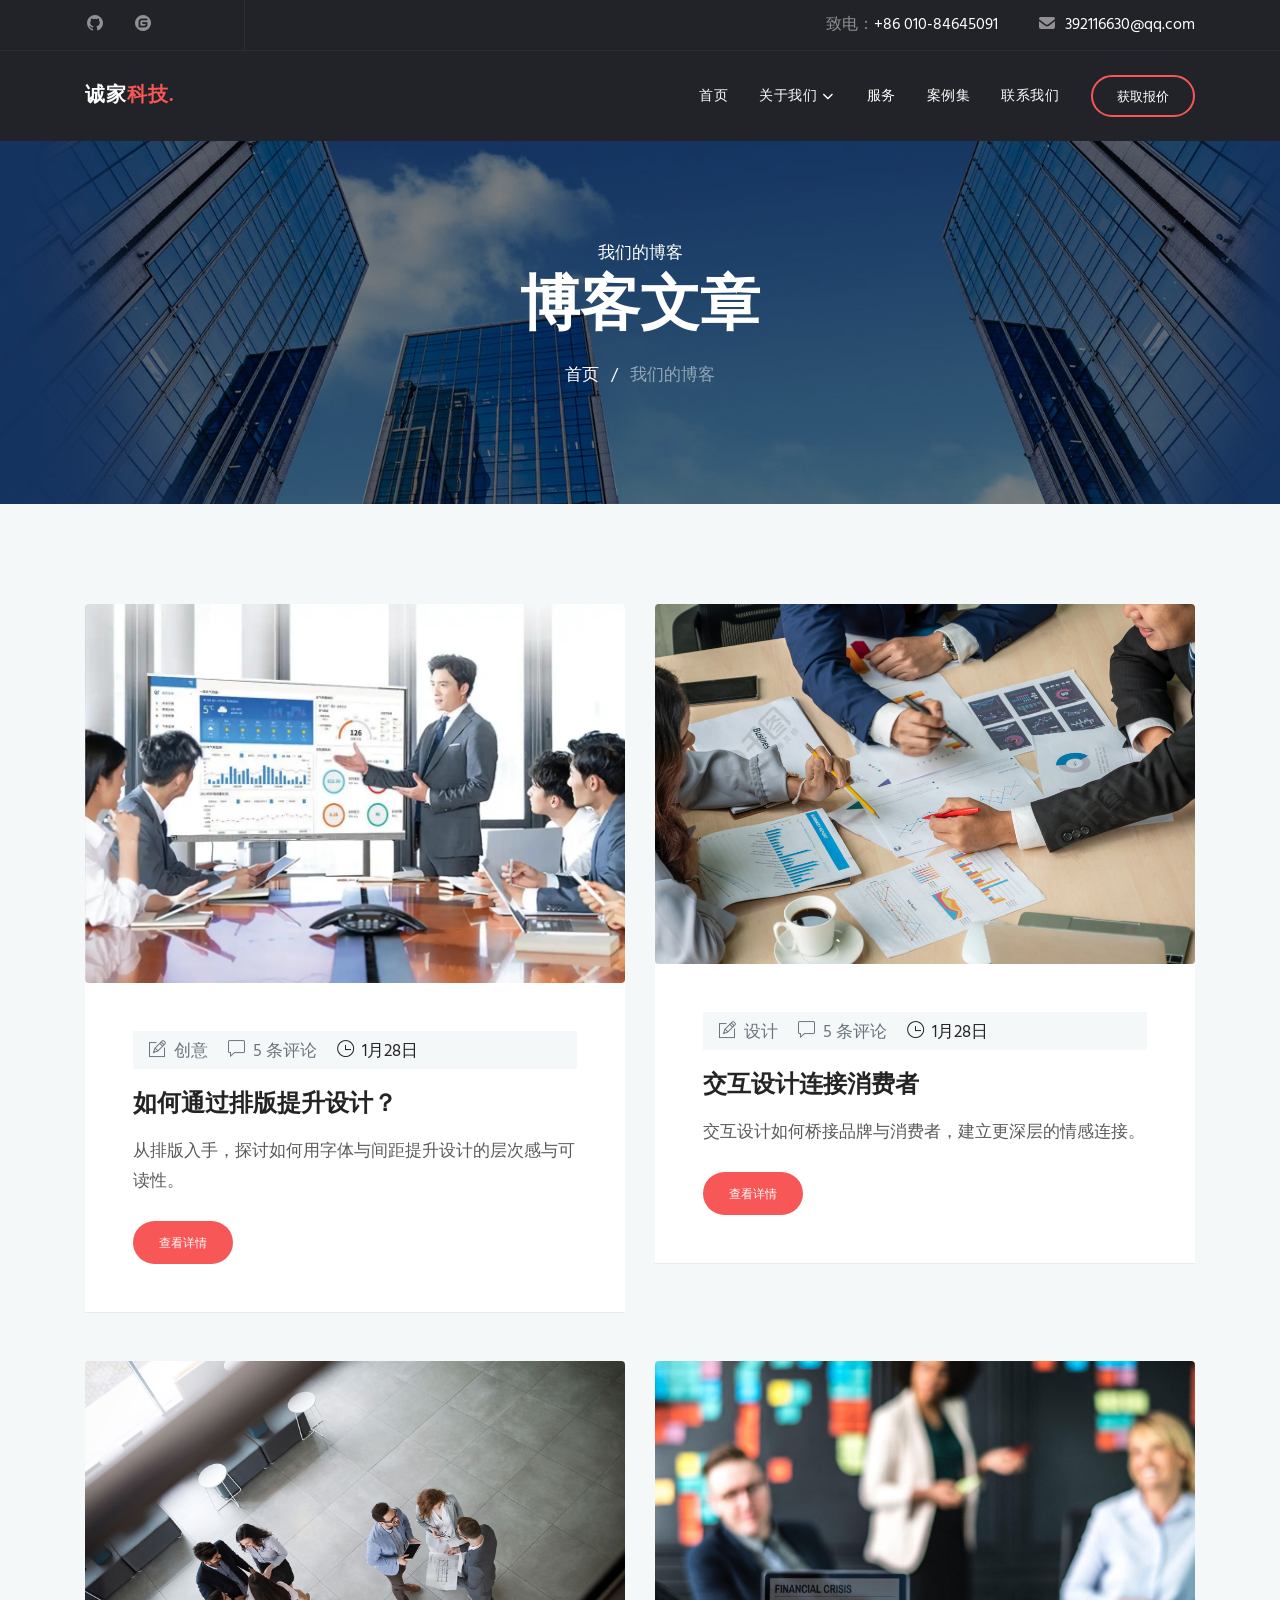
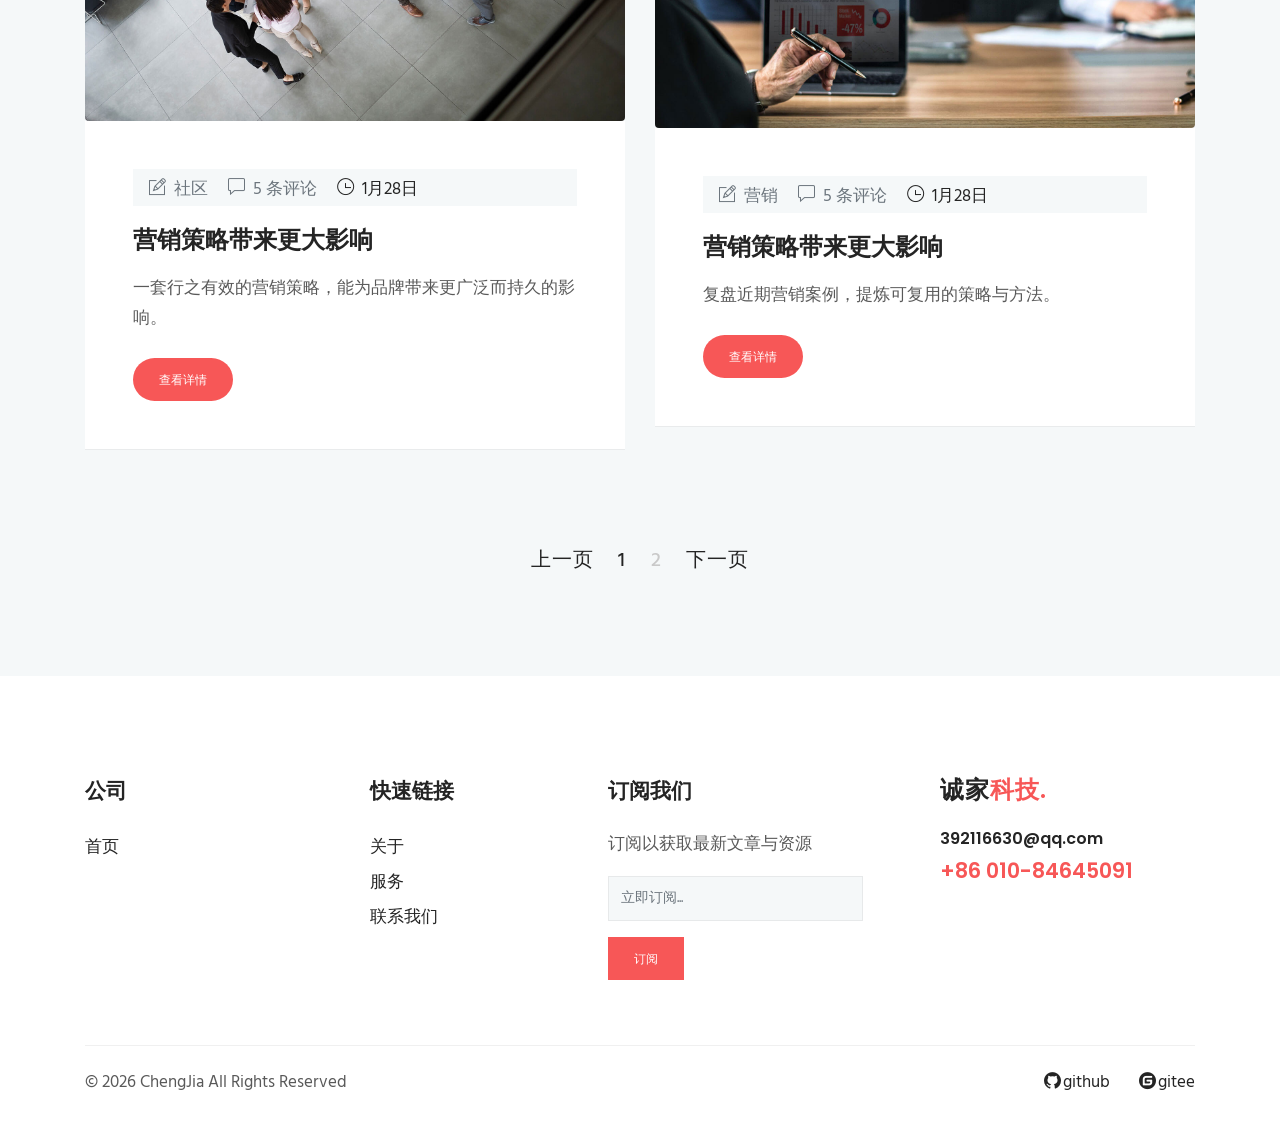
<file: blog-grid.html>
<!DOCTYPE html>

<!--
 // GITHUB: https://github.com/hswyxj
 // GITEE: https://gitee.com/hswyxj
-->

<html lang="zh-CN">
<head>

  <!-- ** Basic Page Needs ** -->
  <meta charset="utf-8">
  <title>诚家科技 | IT公司网站</title>

  <!-- ** Mobile Specific Metas ** -->
  <meta http-equiv="X-UA-Compatible" content="IE=edge">
  <meta name="description" content="企业 HTML 模板">
  <meta name="viewport" content="width=device-width, initial-scale=1.0, maximum-scale=5.0">
  <meta name="author" content="诚家科技">
  <meta name="generator" content="诚家科技 | IT公司网站">

  <!-- theme meta -->
  <meta name="theme-name" content="诚家科技" />

  <!-- bootstrap.min css -->
  <link rel="stylesheet" href="plugins/bootstrap/bootstrap.min.css">
  <!-- Icon Font Css -->
  <link rel="stylesheet" href="plugins/themify/css/themify-icons.css">
  <link rel="stylesheet" href="plugins/fontawesome/css/all.min.css">
  <link rel="stylesheet" href="plugins/magnific-popup/magnific-popup.css">
  <!-- Owl Carousel CSS -->
  <link rel="stylesheet" href="plugins/slick/slick.css">
  <link rel="stylesheet" href="plugins/slick/slick-theme.css">

  <!-- Main Stylesheet -->
  <link rel="stylesheet" href="css/style.css">

  <!--Favicon-->
  <link rel="icon" href="images/favicon.png" type="image/x-icon">

</head>

<body>


<!-- Header Start -->
<header class="navigation">
  <div class="header-top ">
    <div class="container">
      <div class="row justify-content-between align-items-center">
        <div class="col-lg-2 col-md-4">
          <div class="header-top-socials text-center text-lg-left text-md-left">
            <!-- <a href="https://www.facebook.com/themefisher" aria-label="facebook"><i class="fab fa-facebook-f"></i></a>-->
            <!-- <a href="https://twitter.com/themefisher" aria-label="twitter"><i class="fab fa-twitter"></i></a>  -->
            <a href="https://github.com/hswyxj" aria-label="github"><i class="fab fa-github"></i></a>
            <a href="https://gitee.com/hswyxj" aria-label="gitee"><i class="fa-brands fa-gitee"></i></a>
          </div>
        </div>
        <div class="col-lg-10 col-md-8 text-center text-lg-right text-md-right">
          <div class="header-top-info mb-2 mb-md-0">
            <a href="tel:010-84645091">致电：<span>+86 010-84645091</span></a>
            <a href="mailto:392116630@qq.com"><i class="fas fa-envelope mr-2"></i><span>392116630@qq.com</span></a>
          </div>
        </div>
      </div>
    </div>
  </div>

  <div id="navbar">
    <div class="container">
      <div class="row">
        <div class="col-lg-12">
          <nav class="navbar navbar-expand-lg px-0 py-4">
            <a class="navbar-brand" href="index.html">
              诚家<span>科技.</span>
            </a>

            <button class="navbar-toggler collapsed" type="button" data-toggle="collapse" data-target="#navbarsExample09"
              aria-controls="navbarsExample09" aria-expanded="false" aria-label="切换导航">
              <span class="fa fa-bars"></span>
            </button>

            <div class="collapse navbar-collapse text-center" id="navbarsExample09">
              <ul class="navbar-nav ml-auto">
                <li class="nav-item @@home">
                  <a class="nav-link" href="index.html">首页</a>
                </li>
                <li class="nav-item dropdown @@about">
                  <a class="nav-link dropdown-toggle" href="#" id="dropdown03" data-toggle="dropdown" aria-haspopup="true" aria-expanded="false">关于我们 <i class="fas fa-chevron-down small"></i></a>
                  <ul class="dropdown-menu" aria-labelledby="dropdown03">
                    <li><a class="dropdown-item @@company" href="about.html">我们的公司</a></li>
                    <!-- <li><a class="dropdown-item @@pricing" href="pricing.html">价格</a></li>

                    <li class="dropdown dropdown-submenu dropright">
                      <a class="dropdown-item dropdown-toggle" href="#!" id="dropdown0301" role="button" data-toggle="dropdown" aria-haspopup="true" aria-expanded="false">子菜单</a>

                      <ul class="dropdown-menu" aria-labelledby="dropdown0301">
                        <li><a class="dropdown-item" href="index.html">子菜单 01</a></li>
                        <li><a class="dropdown-item" href="index.html">子菜单 02</a></li>
                      </ul>
                    </li> -->
                  </ul>
                </li>
                <li class="nav-item @@service"><a class="nav-link" href="service.html">服务</a></li>
                <li class="nav-item @@project"><a class="nav-link" href="project.html">案例集</a></li>
                <!-- <li class="nav-item dropdown active">
                  <a class="nav-link dropdown-toggle" href="#" id="dropdown05" data-toggle="dropdown" aria-haspopup="true" aria-expanded="false">博客 <i class="fas fa-chevron-down small"></i></a>
                  <ul class="dropdown-menu" aria-labelledby="dropdown05">
                    <li><a class="dropdown-item active" href="blog-grid.html">博客</a></li>
                    <li><a class="dropdown-item activeSidebar" href="blog-sidebar.html">带侧边栏的博客</a></li>
                    <li><a class="dropdown-item activeSingle" href="blog-single.html">博客正文</a></li>

                    <li class="dropdown dropdown-submenu dropleft">
                      <a class="dropdown-item dropdown-toggle" href="#!" id="dropdown0501" role="button" data-toggle="dropdown" aria-haspopup="true" aria-expanded="false">子菜单</a>

                      <ul class="dropdown-menu" aria-labelledby="dropdown0501">
                        <li><a class="dropdown-item" href="index.html">子菜单 01</a></li>
                        <li><a class="dropdown-item" href="index.html">子菜单 02</a></li>
                      </ul>
                    </li>
                  </ul>
                </li> -->
                <li class="nav-item @@contact"><a class="nav-link" href="contact.html">联系我们</a></li>
              </ul>

              <div class="my-2 my-md-0 ml-lg-4 text-center">
                <a href="contact.html" class="btn btn-solid-border btn-round-full">获取报价</a>
              </div>
            </div>
          </nav>
        </div>
      </div>
    </div>
  </div>
</header>
<!-- Header Close -->

<section class="page-title bg-1">
  <div class="container">
    <div class="row">
      <div class="col-md-12">
        <div class="block text-center">
          <span class="text-white">我们的博客</span>
          <h1 class="text-capitalize mb-4 text-lg">博客文章</h1>
          <ul class="list-inline">
            <li class="list-inline-item"><a href="index.html" class="text-white">首页</a></li>
            <li class="list-inline-item"><span class="text-white">/</span></li>
            <li class="list-inline-item text-white-50">我们的博客</li>
          </ul>
        </div>
      </div>
    </div>
  </div>
</section>

<section class="section blog-wrap bg-gray">
	<div class="container">
		<div class="row">
			<div class="col-lg-6 col-md-6 mb-5">
				<div class="blog-item">
					<img loading="lazy" src="images/blog/1.webp" alt="博客" class="img-fluid rounded">

					<div class="blog-item-content bg-white p-5">
						<div class="blog-item-meta bg-gray pt-2 pb-1 px-3">
							<span class="text-muted text-capitalize d-inline-block mr-3"><i class="ti-pencil-alt mr-2"></i>创意</span>
							<span class="text-muted text-capitalize d-inline-block mr-3"><i class="ti-comment mr-2"></i>5 条评论</span>
							<span class="text-black text-capitalize d-inline-block mr-3"><i class="ti-time mr-1"></i> 1月28日</span>
						</div>

						<h3 class="mt-3 mb-3"><a href="blog-single.html">如何通过排版提升设计？</a></h3>
						<p class="mb-4">从排版入手，探讨如何用字体与间距提升设计的层次感与可读性。</p>

						<a href="blog-single.html" class="btn btn-small btn-main btn-round-full">查看详情</a>
					</div>
				</div>
			</div>

			<div class="col-lg-6 col-md-6 mb-5">
				<div class="blog-item">
					<img loading="lazy" src="images/blog/2.webp" alt="博客" class="img-fluid rounded">

					<div class="blog-item-content bg-white p-5">
						<div class="blog-item-meta bg-gray pt-2 pb-1 px-3">
							<span class="text-muted text-capitalize d-inline-block mr-3"><i class="ti-pencil-alt mr-2"></i>设计</span>
							<span class="text-muted text-capitalize d-inline-block mr-3"><i class="ti-comment mr-2"></i>5 条评论</span>
							<span class="text-black text-capitalize d-inline-block mr-3"><i class="ti-time mr-1"></i> 1月28日</span>
						</div>

						<h3 class="mt-3 mb-3"><a href="blog-single.html">交互设计连接消费者</a></h3>
						<p class="mb-4">交互设计如何桥接品牌与消费者，建立更深层的情感连接。</p>

						<a href="blog-single.html" class="btn btn-small btn-main btn-round-full">查看详情</a>
					</div>
				</div>
			</div>

			<div class="col-lg-6 col-md-6 mb-5">
				<div class="blog-item">
					<img loading="lazy" src="images/blog/3.webp" alt="博客" class="img-fluid rounded">

					<div class="blog-item-content bg-white p-5">
						<div class="blog-item-meta bg-gray pt-2 pb-1 px-3">
							<span class="text-muted text-capitalize d-inline-block mr-3"><i class="ti-pencil-alt mr-2"></i>社区</span>
							<span class="text-muted text-capitalize d-inline-block mr-3"><i class="ti-comment mr-2"></i>5 条评论</span>
							<span class="text-black text-capitalize d-inline-block mr-3"><i class="ti-time mr-1"></i> 1月28日</span>
						</div>

						<h3 class="mt-3 mb-3"><a href="blog-single.html">营销策略带来更大影响</a></h3>
						<p class="mb-4">一套行之有效的营销策略，能为品牌带来更广泛而持久的影响。</p>

						<a href="blog-single.html" class="btn btn-small btn-main btn-round-full">查看详情</a>
					</div>
				</div>
			</div>
			<div class="col-lg-6 col-md-6 mb-5">
				<div class="blog-item">
					<img loading="lazy" src="images/blog/4.webp" alt="博客" class="img-fluid rounded">

					<div class="blog-item-content bg-white p-5">
						<div class="blog-item-meta bg-gray pt-2 pb-1 px-3">
							<span class="text-muted text-capitalize d-inline-block mr-3"><i class="ti-pencil-alt mr-2"></i>营销</span>
							<span class="text-muted text-capitalize d-inline-block mr-3"><i class="ti-comment mr-2"></i>5 条评论</span>
							<span class="text-black text-capitalize d-inline-block mr-3"><i class="ti-time mr-1"></i> 1月28日</span>
						</div>

						<h3 class="mt-3 mb-3"><a href="blog-single.html">营销策略带来更大影响</a></h3>
						<p class="mb-4">复盘近期营销案例，提炼可复用的策略与方法。</p>

						<a href="blog-single.html" class="btn btn-small btn-main btn-round-full">查看详情</a>
					</div>
				</div>
			</div>
		</div>

		<div class="row justify-content-center mt-5">
			<div class="col-lg-6 text-center">
				<nav class="navigation pagination d-inline-block">
					<div class="nav-links">
						<a class="prev page-numbers" href="#">上一页</a>
						<span aria-current="page" class="page-numbers current">1</span>
						<a class="page-numbers" href="#">2</a>
						<a class="next page-numbers" href="#">下一页</a>
					</div>
				</nav>
			</div>
		</div>
	</div>
</section>

<footer class="footer section">
  <div class="container">
    <div class="row">
      <div class="col-lg-3 col-md-6 col-sm-6">
        <div class="widget">
          <h4 class="text-capitalize mb-4">公司</h4>

          <ul class="list-unstyled footer-menu lh-35">
            <li><a href="index.html">首页</a></li>
            <!-- <li><a href="about.html">隐私政策</a></li>
            <li><a href="cobtact.html">支持</a></li>
            <li><a href="cobtact.html">常见问题</a></li> -->
          </ul>
        </div>
      </div>
      <div class="col-lg-2 col-md-6 col-sm-6">
        <div class="widget">
          <h4 class="text-capitalize mb-4">快速链接</h4>

          <ul class="list-unstyled footer-menu lh-35">
            <li><a href="about.html">关于</a></li>
            <li><a href="service.html">服务</a></li>
            <!-- <li><a href="blog-grid.html">博客</a></li> -->
            <li><a href="contact.html">联系我们</a></li>
          </ul>
        </div>
      </div>
      <div class="col-lg-3 col-md-6 col-sm-6 mx-auto">
        <div class="widget">
          <h4 class="text-capitalize mb-4">订阅我们</h4>
          <p>订阅以获取最新文章与资源</p>

          <form action="#" class="sub-form">
            <input type="text" class="form-control mb-3" placeholder="立即订阅...">
            <a href="#" class="btn btn-main btn-small">订阅</a>
          </form>
        </div>
      </div>

      <div class="col-lg-3 col-sm-6">
        <div class="widget">
          <div class="logo mb-4">
            <h3>诚家<span>科技.</span></h3>
          </div>
          <h6><a href="mailto:392116630@qq.com">392116630@qq.com</a></h6>
          <a href="tel:010-84645091"><span class="text-color h4">+86 010-84645091</span></a>
        </div>
      </div>
    </div>

    <div class="footer-btm pt-4">
      <div class="row">
        <div class="col-lg-6">
          <div class="copyright">© 2026 ChengJia All Rights Reserved</div>
        </div>
        <div class="col-lg-6 text-left text-lg-right">
          <ul class="list-inline footer-socials">
            <!-- <li class="list-inline-item"><a href="https://www.facebook.com/themefisher"><i class="fab fa-facebook-f mr-2"></i>脸书</a></li>
            <li class="list-inline-item"><a href="https://twitter.com/themefisher"><i class="fab fa-twitter mr-2"></i>推特</a></li>
            <li class="list-inline-item"><a href="https://www.pinterest.com/themefisher/"><i class="fab fa-pinterest-p mr-2 "></i>缤趣</a></li> -->
            <li class="list-inline-item"><a href="https://github.com/hswyxj" aria-label="github"><i class="fab fa-github"></i>github</a></li>
            <li class="list-inline-item"><a href="https://gitee.com/hswyxj" aria-label="gitee"><i class="fa-brands fa-gitee"></i>gitee</a></li>
          </ul>
        </div>
      </div>
    </div>
  </div>
</footer>

<!--Scroll to top-->
<div id="scroll-to-top" class="scroll-to-top">
  <span class="icon fa fa-angle-up"></span>
</div>


<!-- 
Essential Scripts
=====================================-->
<!-- Main jQuery -->
<script src="plugins/jquery/jquery.min.js"></script>
<!-- Bootstrap 4.3.1 -->
<script src="plugins/bootstrap/bootstrap.min.js"></script>
<!--  Magnific Popup-->
<script src="plugins/magnific-popup/jquery.magnific-popup.min.js"></script>
<!-- Slick Slider -->
<script src="plugins/slick/slick.min.js"></script>
<!-- Counterup -->
<script src="plugins/counterup/jquery.waypoints.min.js"></script>
<script src="plugins/counterup/jquery.counterup.min.js"></script>

<!-- 高德地图（请将下方 key 替换为你申请的高德 Web 端 JS API key：https://console.amap.com/） -->
<script src="https://webapi.amap.com/maps?v=2.0&key=963029e0533a2af5c3c5be8597e73935" defer></script>
<script src="plugins/google-map/map.js" defer></script>

<script src="js/script.js"></script>

</body>

</html>
</file>
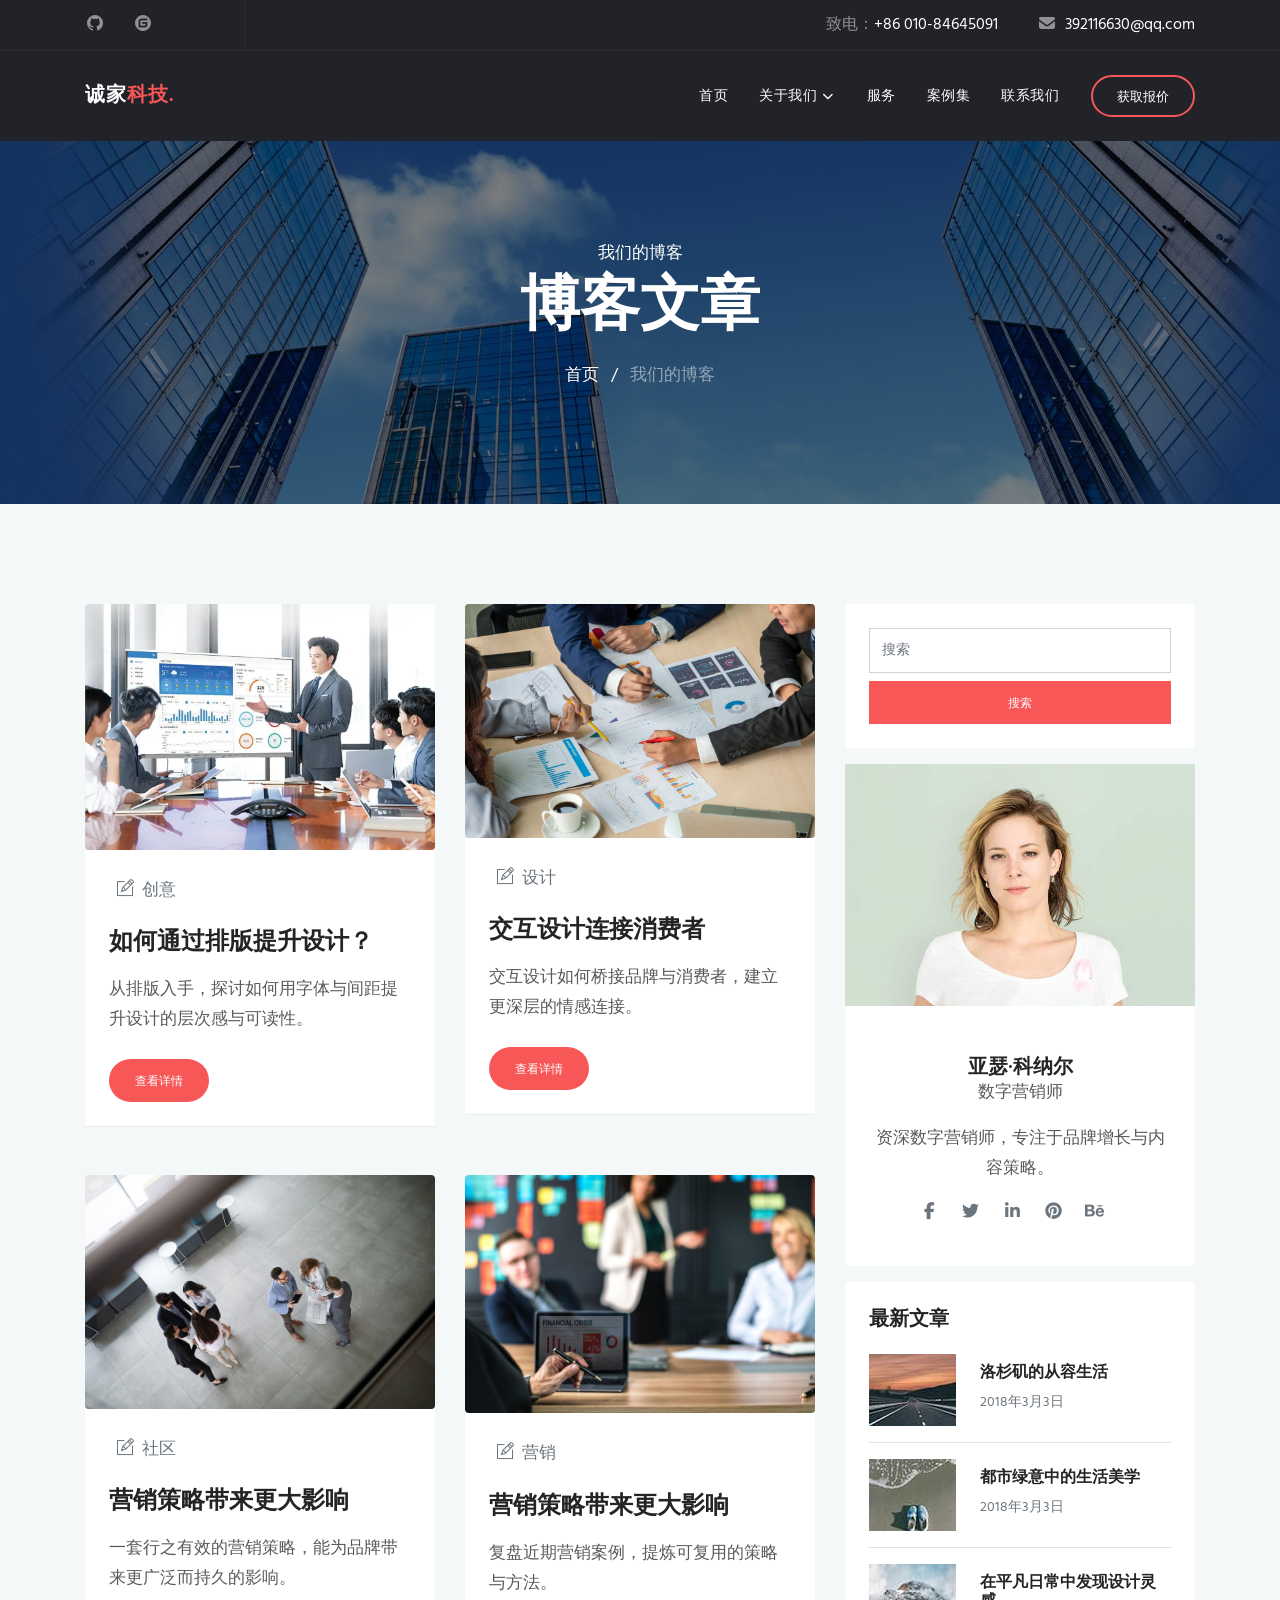
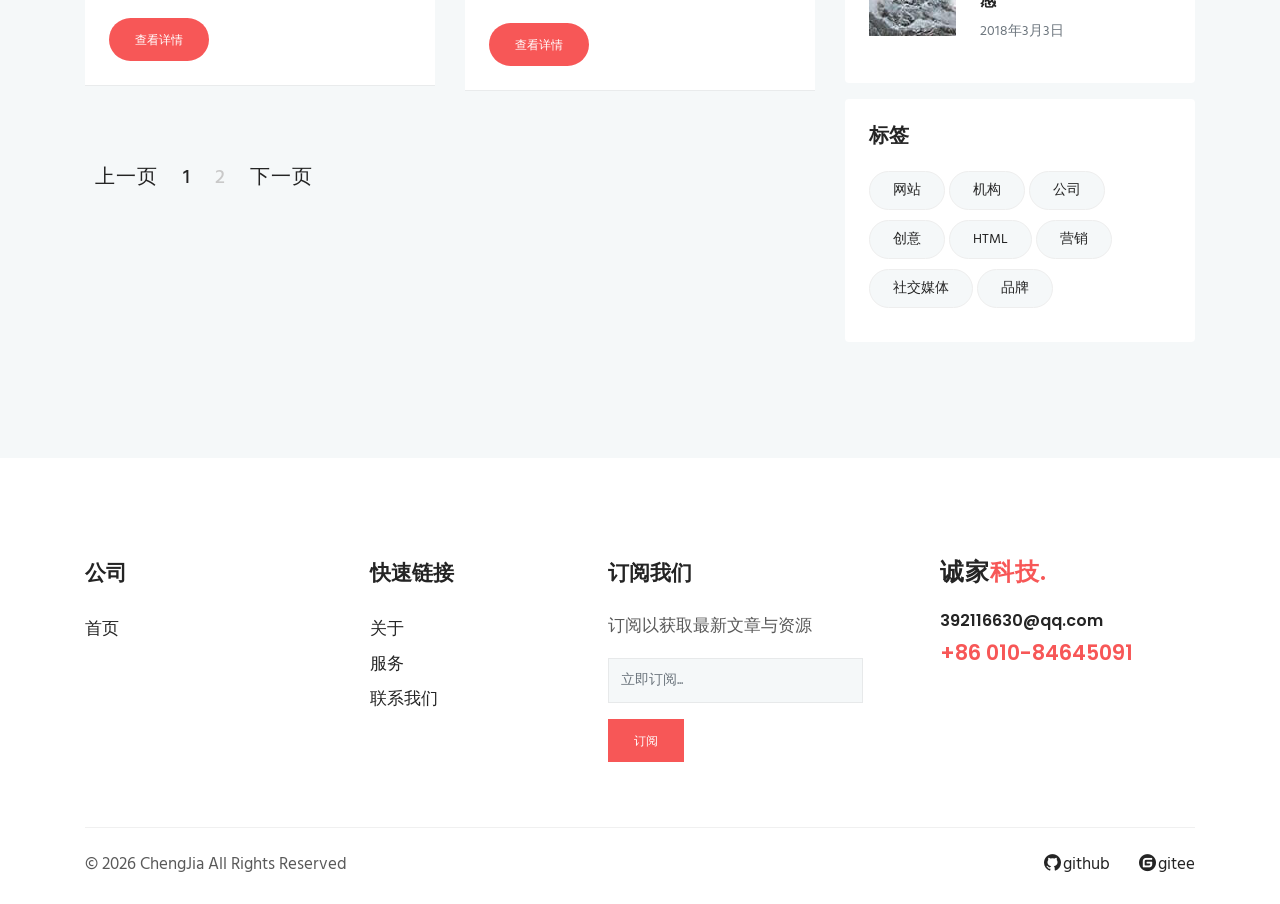
<file: blog-sidebar.html>
<!DOCTYPE html>

<!--
 // GITHUB: https://github.com/hswyxj
 // GITEE: https://gitee.com/hswyxj
-->

<html lang="zh-CN">
<head>

  <!-- ** Basic Page Needs ** -->
  <meta charset="utf-8">
  <title>诚家科技 | IT公司网站</title>

  <!-- ** Mobile Specific Metas ** -->
  <meta http-equiv="X-UA-Compatible" content="IE=edge">
  <meta name="description" content="企业 HTML 模板">
  <meta name="viewport" content="width=device-width, initial-scale=1.0, maximum-scale=5.0">
  <meta name="author" content="诚家科技">
  <meta name="generator" content="诚家科技 | IT公司网站">

  <!-- theme meta -->
  <meta name="theme-name" content="诚家科技" />

  <!-- bootstrap.min css -->
  <link rel="stylesheet" href="plugins/bootstrap/bootstrap.min.css">
  <!-- Icon Font Css -->
  <link rel="stylesheet" href="plugins/themify/css/themify-icons.css">
  <link rel="stylesheet" href="plugins/fontawesome/css/all.min.css">
  <link rel="stylesheet" href="plugins/magnific-popup/magnific-popup.css">
  <!-- Owl Carousel CSS -->
  <link rel="stylesheet" href="plugins/slick/slick.css">
  <link rel="stylesheet" href="plugins/slick/slick-theme.css">

  <!-- Main Stylesheet -->
  <link rel="stylesheet" href="css/style.css">

  <!--Favicon-->
  <link rel="icon" href="images/favicon.png" type="image/x-icon">

</head>

<body>


<!-- Header Start -->
<header class="navigation">
  <div class="header-top ">
    <div class="container">
      <div class="row justify-content-between align-items-center">
        <div class="col-lg-2 col-md-4">
          <div class="header-top-socials text-center text-lg-left text-md-left">
            <!-- <a href="https://www.facebook.com/themefisher" aria-label="facebook"><i class="fab fa-facebook-f"></i></a>-->
            <!-- <a href="https://twitter.com/themefisher" aria-label="twitter"><i class="fab fa-twitter"></i></a>  -->
            <a href="https://github.com/hswyxj" aria-label="github"><i class="fab fa-github"></i></a>
            <a href="https://gitee.com/hswyxj" aria-label="gitee"><i class="fa-brands fa-gitee"></i></a>
          </div>
        </div>
        <div class="col-lg-10 col-md-8 text-center text-lg-right text-md-right">
          <div class="header-top-info mb-2 mb-md-0">
            <a href="tel:010-84645091">致电：<span>+86 010-84645091</span></a>
            <a href="mailto:392116630@qq.com"><i class="fas fa-envelope mr-2"></i><span>392116630@qq.com</span></a>
          </div>
        </div>
      </div>
    </div>
  </div>

  <div id="navbar">
    <div class="container">
      <div class="row">
        <div class="col-lg-12">
          <nav class="navbar navbar-expand-lg px-0 py-4">
            <a class="navbar-brand" href="index.html">
              诚家<span>科技.</span>
            </a>

            <button class="navbar-toggler collapsed" type="button" data-toggle="collapse" data-target="#navbarsExample09"
              aria-controls="navbarsExample09" aria-expanded="false" aria-label="切换导航">
              <span class="fa fa-bars"></span>
            </button>

            <div class="collapse navbar-collapse text-center" id="navbarsExample09">
              <ul class="navbar-nav ml-auto">
                <li class="nav-item @@home">
                  <a class="nav-link" href="index.html">首页</a>
                </li>
                <li class="nav-item dropdown @@about">
                  <a class="nav-link dropdown-toggle" href="#" id="dropdown03" data-toggle="dropdown" aria-haspopup="true" aria-expanded="false">关于我们 <i class="fas fa-chevron-down small"></i></a>
                  <ul class="dropdown-menu" aria-labelledby="dropdown03">
                    <li><a class="dropdown-item @@company" href="about.html">我们的公司</a></li>
                    <!-- <li><a class="dropdown-item @@pricing" href="pricing.html">价格</a></li>

                    <li class="dropdown dropdown-submenu dropright">
                      <a class="dropdown-item dropdown-toggle" href="#!" id="dropdown0301" role="button" data-toggle="dropdown" aria-haspopup="true" aria-expanded="false">子菜单</a>

                      <ul class="dropdown-menu" aria-labelledby="dropdown0301">
                        <li><a class="dropdown-item" href="index.html">子菜单 01</a></li>
                        <li><a class="dropdown-item" href="index.html">子菜单 02</a></li>
                      </ul>
                    </li> -->
                  </ul>
                </li>
                <li class="nav-item @@service"><a class="nav-link" href="service.html">服务</a></li>
                <li class="nav-item @@project"><a class="nav-link" href="project.html">案例集</a></li>
                <!-- <li class="nav-item dropdown active">
                  <a class="nav-link dropdown-toggle" href="#" id="dropdown05" data-toggle="dropdown" aria-haspopup="true" aria-expanded="false">博客 <i class="fas fa-chevron-down small"></i></a>
                  <ul class="dropdown-menu" aria-labelledby="dropdown05">
                    <li><a class="dropdown-item activeGrid" href="blog-grid.html">博客</a></li>
                    <li><a class="dropdown-item active" href="blog-sidebar.html">带侧边栏的博客</a></li>
                    <li><a class="dropdown-item activeSingle" href="blog-single.html">博客正文</a></li>

                    <li class="dropdown dropdown-submenu dropleft">
                      <a class="dropdown-item dropdown-toggle" href="#!" id="dropdown0501" role="button" data-toggle="dropdown" aria-haspopup="true" aria-expanded="false">子菜单</a>

                      <ul class="dropdown-menu" aria-labelledby="dropdown0501">
                        <li><a class="dropdown-item" href="index.html">子菜单 01</a></li>
                        <li><a class="dropdown-item" href="index.html">子菜单 02</a></li>
                      </ul>
                    </li>
                  </ul>
                </li> -->
                <li class="nav-item @@contact"><a class="nav-link" href="contact.html">联系我们</a></li>
              </ul>

              <div class="my-2 my-md-0 ml-lg-4 text-center">
                <a href="contact.html" class="btn btn-solid-border btn-round-full">获取报价</a>
              </div>
            </div>
          </nav>
        </div>
      </div>
    </div>
  </div>
</header>
<!-- Header Close -->

<section class="page-title bg-1">
  <div class="container">
    <div class="row">
      <div class="col-md-12">
        <div class="block text-center">
          <span class="text-white">我们的博客</span>
          <h1 class="text-capitalize mb-4 text-lg">博客文章</h1>
          <ul class="list-inline">
            <li class="list-inline-item"><a href="index.html" class="text-white">首页</a></li>
            <li class="list-inline-item"><span class="text-white">/</span></li>
            <li class="list-inline-item text-white-50">我们的博客</li>
          </ul>
        </div>
      </div>
    </div>
  </div>
</section>

<section class="section blog-wrap bg-gray">
	<div class="container">
		<div class="row">
			<div class="col-lg-8">
				<div class="row">
					<div class="col-lg-6 col-md-6 mb-5">
						<div class="blog-item">
							<img loading="lazy" src="images/blog/1.webp" alt="博客" class="img-fluid rounded">

							<div class="blog-item-content bg-white p-4">
								<div class="blog-item-meta  py-1 px-2">
									<span class="text-muted text-capitalize mr-3"><i class="ti-pencil-alt mr-2"></i>创意</span>
								</div>

								<h3 class="mt-3 mb-3"><a href="blog-single.html">如何通过排版提升设计？</a></h3>
								<p class="mb-4">从排版入手，探讨如何用字体与间距提升设计的层次感与可读性。</p>

								<a href="blog-single.html" class="btn btn-small btn-main btn-round-full">查看详情</a>
							</div>
						</div>
					</div>

					<div class="col-lg-6 col-md-6 mb-5">
						<div class="blog-item">
							<img loading="lazy" src="images/blog/2.webp" alt="博客" class="img-fluid rounded">

							<div class="blog-item-content bg-white p-4">
								<div class="blog-item-meta py-1 px-2">
									<span class="text-muted text-capitalize mr-3"><i class="ti-pencil-alt mr-2"></i>设计</span>
								</div>

								<h3 class="mt-3 mb-3"><a href="blog-single.html">交互设计连接消费者</a></h3>
								<p class="mb-4">交互设计如何桥接品牌与消费者，建立更深层的情感连接。</p>

								<a href="blog-single.html" class="btn btn-small btn-main btn-round-full">查看详情</a>
							</div>
						</div>
					</div>

					<div class="col-lg-6 col-md-6 mb-5">
						<div class="blog-item">
							<img loading="lazy" src="images/blog/3.webp" alt="博客" class="img-fluid rounded">

							<div class="blog-item-content bg-white p-4">
								<div class="blog-item-meta py-1 px-2">
									<span class="text-muted text-capitalize mr-3"><i class="ti-pencil-alt mr-2"></i>社区</span>
								</div>

								<h3 class="mt-3 mb-3"><a href="blog-single.html">营销策略带来更大影响</a></h3>
								<p class="mb-4">一套行之有效的营销策略，能为品牌带来更广泛而持久的影响。</p>

								<a href="blog-single.html" class="btn btn-small btn-main btn-round-full">查看详情</a>
							</div>
						</div>
					</div>
					<div class="col-lg-6 col-md-6 mb-5">
						<div class="blog-item">
							<img loading="lazy" src="images/blog/4.webp" alt="博客" class="img-fluid rounded">

							<div class="blog-item-content bg-white p-4">
								<div class="blog-item-meta py-1 px-2">
									<span class="text-muted text-capitalize mr-3"><i class="ti-pencil-alt mr-2"></i>营销</span>
								</div>

								<h3 class="mt-3 mb-3"><a href="blog-single.html">营销策略带来更大影响</a></h3>
								<p class="mb-4">复盘近期营销案例，提炼可复用的策略与方法。</p>

								<a href="blog-single.html" class="btn btn-small btn-main btn-round-full">查看详情</a>
							</div>
						</div>
					</div>


					<div class="col-lg-12 mt-3">
						<nav class="navigation pagination py-2 d-inline-block">
							<div class="nav-links">
								<a class="prev page-numbers" href="#">上一页</a>
								<span aria-current="page" class="page-numbers current">1</span>
								<a class="page-numbers" href="#">2</a>
								<a class="next page-numbers" href="#">下一页</a>
							</div>
						</nav>
					</div>
				</div>
			</div>
			<div class="col-lg-4 mt-5 mt-lg-0">
				<div class="sidebar-wrap">
					<div class="sidebar-widget search card p-4 mb-3 border-0">
						<input type="text" class="form-control" placeholder="搜索">
						<a href="#" class="btn btn-mian btn-small d-block mt-2">搜索</a>
					</div>

					<div class="sidebar-widget card border-0 mb-3">
						<img loading="lazy" src="images/blog/blog-author.webp" alt="博客作者" class="img-fluid">
						<div class="card-body p-4 text-center">
							<h5 class="mb-0 mt-4">亚瑟·科纳尔</h5>
							<p>数字营销师</p>
							<p>资深数字营销师，专注于品牌增长与内容策略。</p>

							<ul class="list-inline author-socials">
								<li class="list-inline-item mr-3">
									<a href="#"><i class="fab fa-facebook-f text-muted"></i></a>
								</li>
								<li class="list-inline-item mr-3">
									<a href="#"><i class="fab fa-twitter text-muted"></i></a>
								</li>
								<li class="list-inline-item mr-3">
									<a href="#"><i class="fab fa-linkedin-in text-muted"></i></a>
								</li>
								<li class="list-inline-item mr-3">
									<a href="#"><i class="fab fa-pinterest text-muted"></i></a>
								</li>
								<li class="list-inline-item mr-3">
									<a href="#"><i class="fab fa-behance text-muted"></i></a>
								</li>
							</ul>
						</div>
					</div>

					<div class="sidebar-widget latest-post card border-0 p-4 mb-3">
						<h5>最新文章</h5>

						<div class="media border-bottom py-3">
							<a href="#"><img loading="lazy" class="mr-4" src="images/blog/bt-3.webp" alt="博客"></a>
							<div class="media-body">
								<h6 class="my-2"><a href="#">洛杉矶的从容生活</a></h6>
								<span class="text-sm text-muted">2018年3月3日</span>
							</div>
						</div>

						<div class="media border-bottom py-3">
							<a href="#"><img loading="lazy" class="mr-4" src="images/blog/bt-2.webp" alt="博客"></a>
							<div class="media-body">
								<h6 class="my-2"><a href="#">都市绿意中的生活美学</a></h6>
								<span class="text-sm text-muted">2018年3月3日</span>
							</div>
						</div>

						<div class="media py-3">
							<a href="#"><img loading="lazy" class="mr-4" src="images/blog/bt-1.webp" alt="博客"></a>
							<div class="media-body">
								<h6 class="my-2"><a href="#">在平凡日常中发现设计灵感</a></h6>
								<span class="text-sm text-muted">2018年3月3日</span>
							</div>
						</div>
					</div>

					<div class="sidebar-widget bg-white rounded tags p-4 mb-3">
						<h5 class="mb-4">标签</h5>

						<a href="#">网站</a>
						<a href="#">机构</a>
						<a href="#">公司</a>
						<a href="#">创意</a>
						<a href="#">HTML</a>
						<a href="#">营销</a>
						<a href="#">社交媒体</a>
						<a href="#">品牌</a>
					</div>
				</div>
			</div>
		</div>
	</div>
</section>

<footer class="footer section">
  <div class="container">
    <div class="row">
      <div class="col-lg-3 col-md-6 col-sm-6">
        <div class="widget">
          <h4 class="text-capitalize mb-4">公司</h4>

          <ul class="list-unstyled footer-menu lh-35">
            <li><a href="index.html">首页</a></li>
            <!-- <li><a href="about.html">隐私政策</a></li>
            <li><a href="cobtact.html">支持</a></li>
            <li><a href="cobtact.html">常见问题</a></li> -->
          </ul>
        </div>
      </div>
      <div class="col-lg-2 col-md-6 col-sm-6">
        <div class="widget">
          <h4 class="text-capitalize mb-4">快速链接</h4>

          <ul class="list-unstyled footer-menu lh-35">
            <li><a href="about.html">关于</a></li>
            <li><a href="service.html">服务</a></li>
            <!-- <li><a href="blog-grid.html">博客</a></li> -->
            <li><a href="contact.html">联系我们</a></li>
          </ul>
        </div>
      </div>
      <div class="col-lg-3 col-md-6 col-sm-6 mx-auto">
        <div class="widget">
          <h4 class="text-capitalize mb-4">订阅我们</h4>
          <p>订阅以获取最新文章与资源</p>

          <form action="#" class="sub-form">
            <input type="text" class="form-control mb-3" placeholder="立即订阅...">
            <a href="#" class="btn btn-main btn-small">订阅</a>
          </form>
        </div>
      </div>

      <div class="col-lg-3 col-sm-6">
        <div class="widget">
          <div class="logo mb-4">
            <h3>诚家<span>科技.</span></h3>
          </div>
          <h6><a href="mailto:392116630@qq.com">392116630@qq.com</a></h6>
          <a href="tel:010-84645091"><span class="text-color h4">+86 010-84645091</span></a>
        </div>
      </div>
    </div>

    <div class="footer-btm pt-4">
      <div class="row">
        <div class="col-lg-6">
          <div class="copyright">© 2026 ChengJia All Rights Reserved</div>
        </div>
        <div class="col-lg-6 text-left text-lg-right">
          <ul class="list-inline footer-socials">
            <!-- <li class="list-inline-item"><a href="https://www.facebook.com/themefisher"><i class="fab fa-facebook-f mr-2"></i>脸书</a></li>
            <li class="list-inline-item"><a href="https://twitter.com/themefisher"><i class="fab fa-twitter mr-2"></i>推特</a></li>
            <li class="list-inline-item"><a href="https://www.pinterest.com/themefisher/"><i class="fab fa-pinterest-p mr-2 "></i>缤趣</a></li> -->
            <li class="list-inline-item"><a href="https://github.com/hswyxj" aria-label="github"><i class="fab fa-github"></i>github</a></li>
            <li class="list-inline-item"><a href="https://gitee.com/hswyxj" aria-label="gitee"><i class="fa-brands fa-gitee"></i>gitee</a></li>
          </ul>
        </div>
      </div>
    </div>
  </div>
</footer>

<!--Scroll to top-->
<div id="scroll-to-top" class="scroll-to-top">
  <span class="icon fa fa-angle-up"></span>
</div>


<!-- 
Essential Scripts
=====================================-->
<!-- Main jQuery -->
<script src="plugins/jquery/jquery.min.js"></script>
<!-- Bootstrap 4.3.1 -->
<script src="plugins/bootstrap/bootstrap.min.js"></script>
<!--  Magnific Popup-->
<script src="plugins/magnific-popup/jquery.magnific-popup.min.js"></script>
<!-- Slick Slider -->
<script src="plugins/slick/slick.min.js"></script>
<!-- Counterup -->
<script src="plugins/counterup/jquery.waypoints.min.js"></script>
<script src="plugins/counterup/jquery.counterup.min.js"></script>

<!-- 高德地图（请将下方 key 替换为你申请的高德 Web 端 JS API key：https://console.amap.com/） -->
<script src="https://webapi.amap.com/maps?v=2.0&key=963029e0533a2af5c3c5be8597e73935" defer></script>
<script src="plugins/google-map/map.js" defer></script>

<script src="js/script.js"></script>

</body>

</html>
</file>
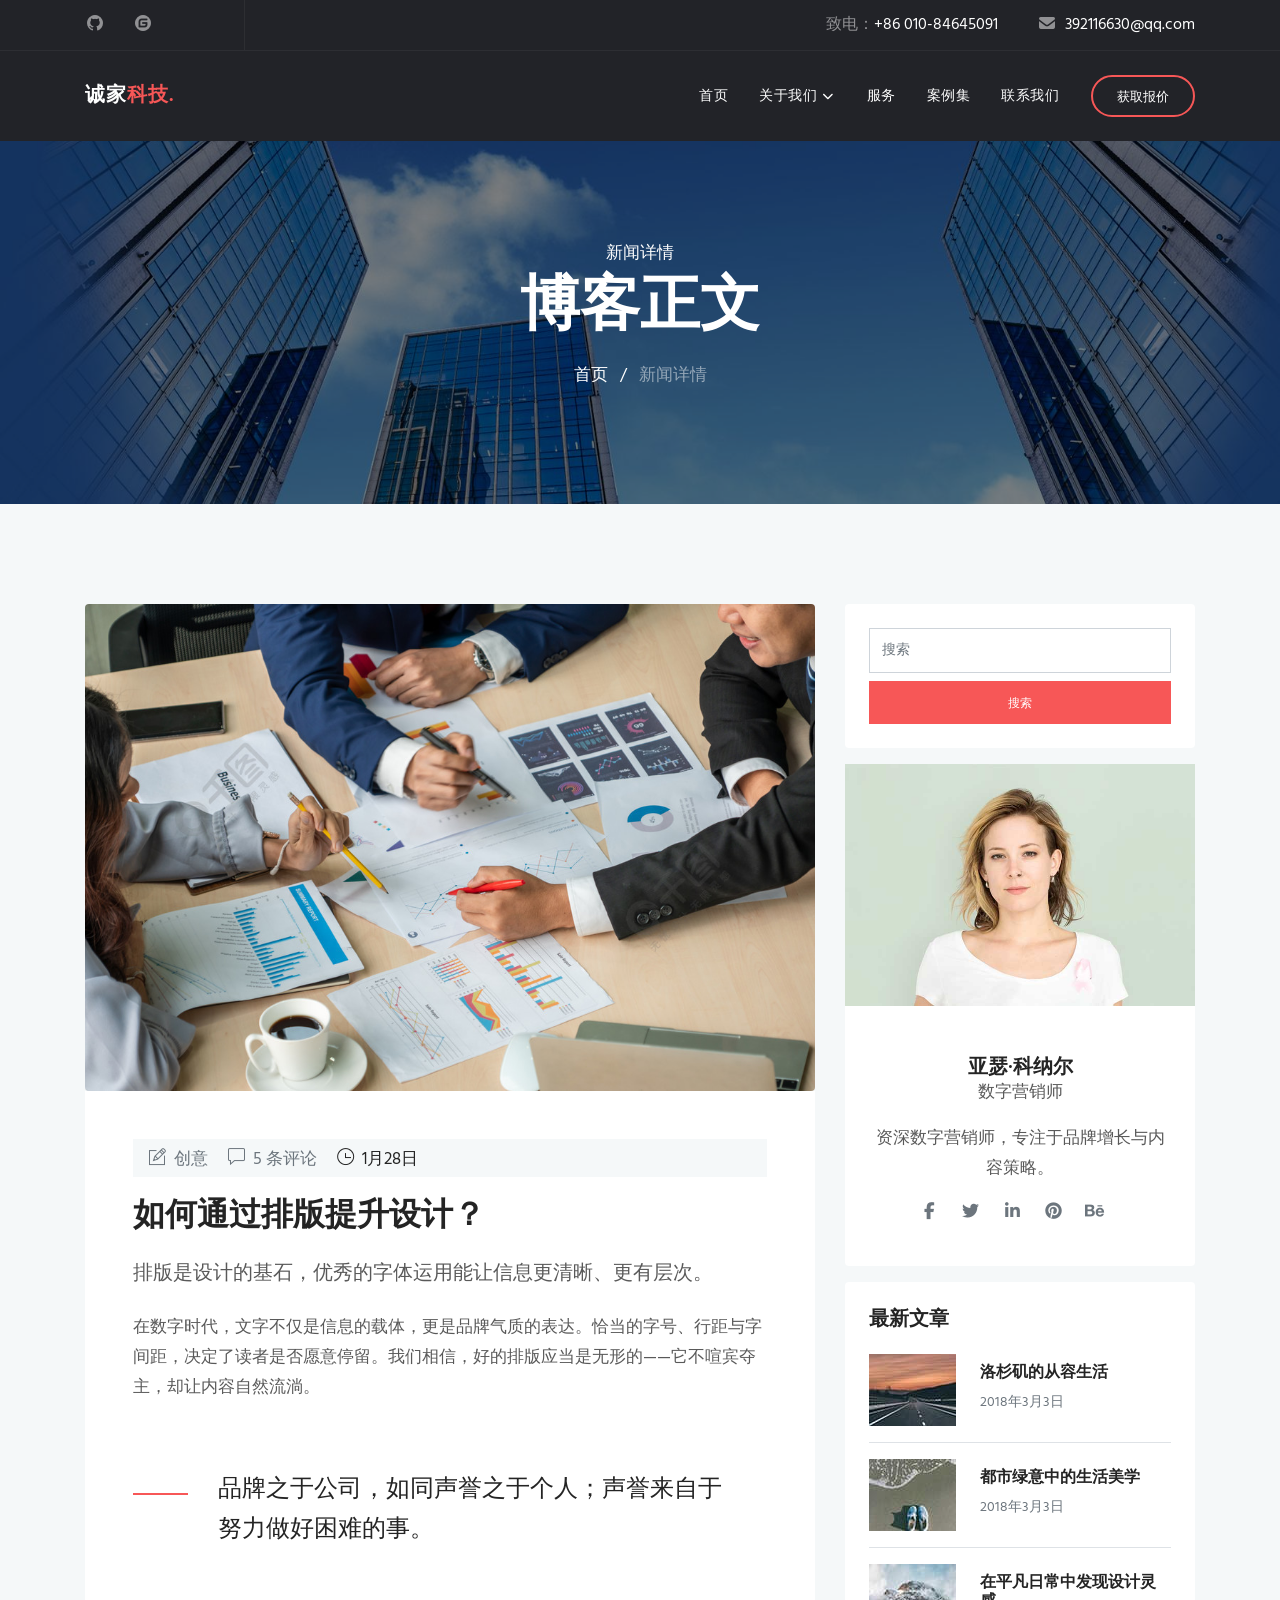
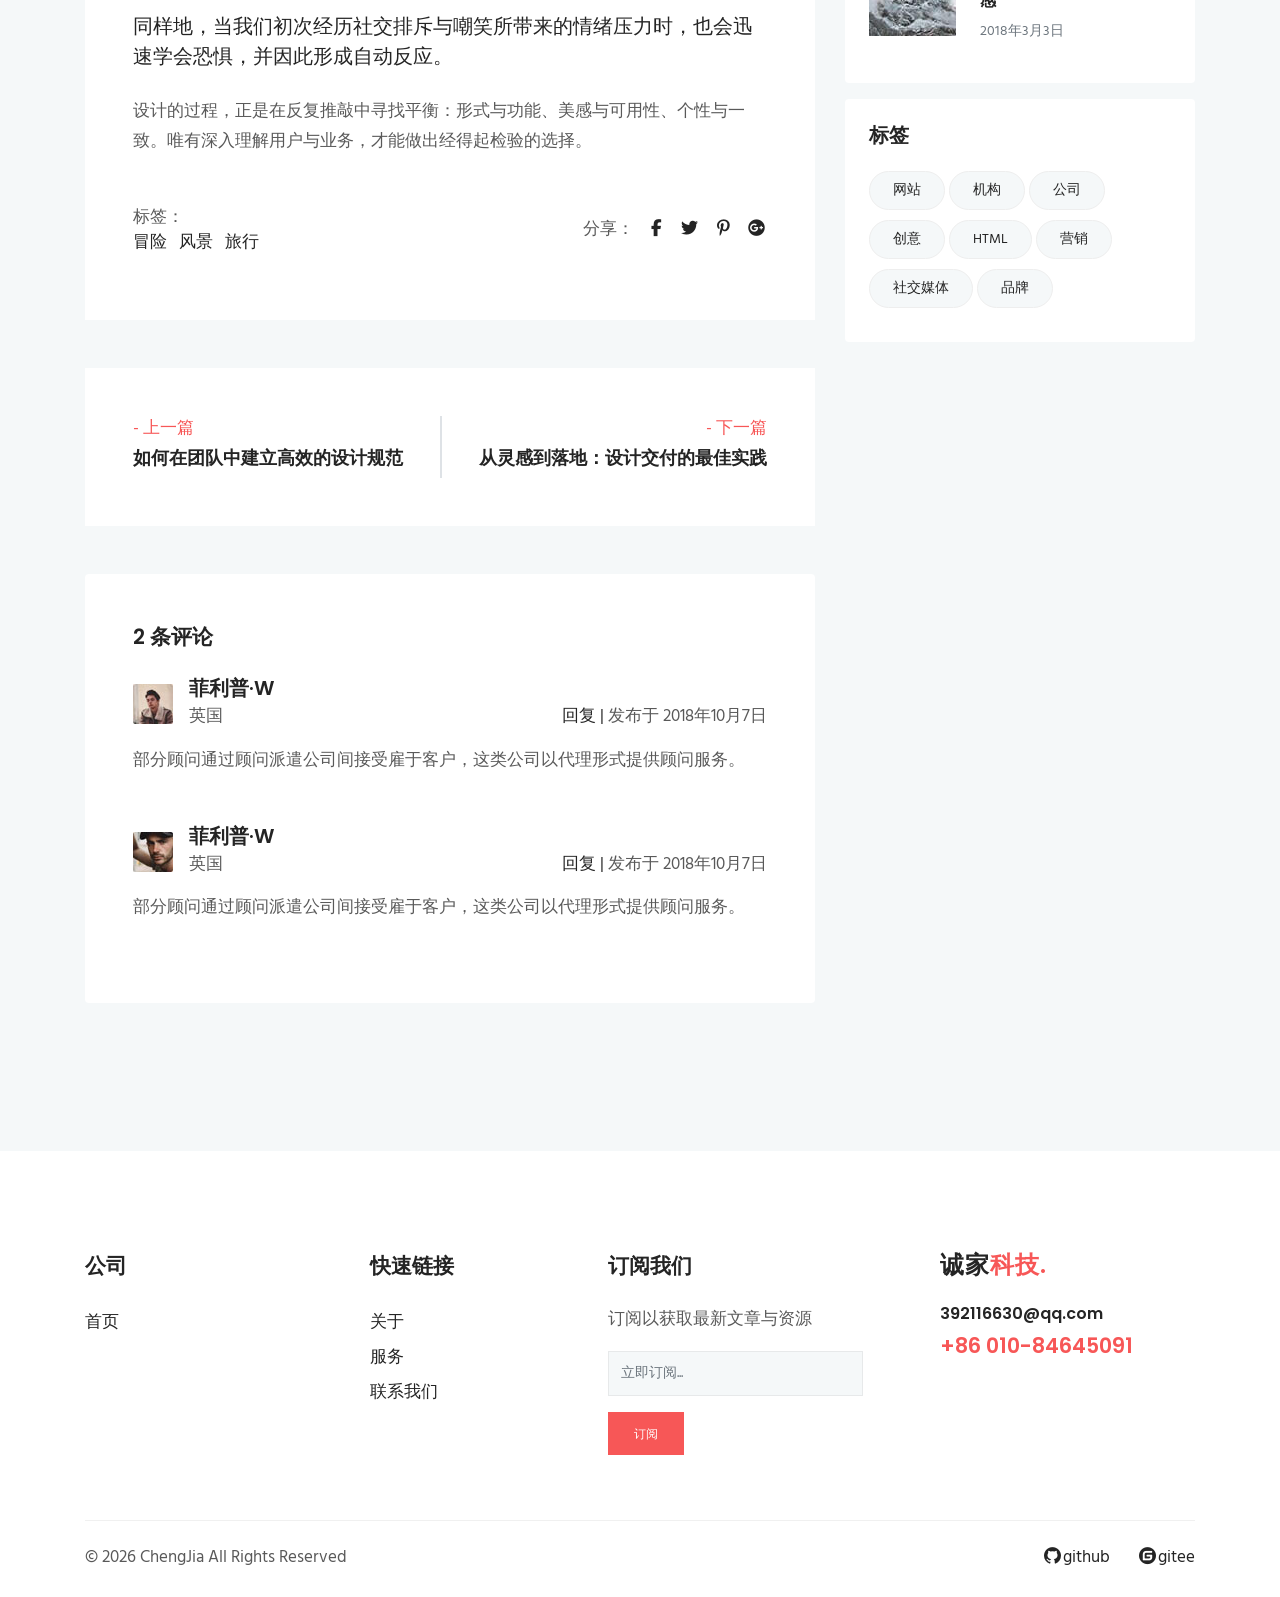
<file: blog-single.html>
<!DOCTYPE html>

<!--
 // GITHUB: https://github.com/hswyxj
 // GITEE: https://gitee.com/hswyxj
-->

<html lang="zh-CN">
<head>

  <!-- ** Basic Page Needs ** -->
  <meta charset="utf-8">
  <title>诚家科技 | IT公司网站</title>

  <!-- ** Mobile Specific Metas ** -->
  <meta http-equiv="X-UA-Compatible" content="IE=edge">
  <meta name="description" content="企业 HTML 模板">
  <meta name="viewport" content="width=device-width, initial-scale=1.0, maximum-scale=5.0">
  <meta name="author" content="诚家科技">
  <meta name="generator" content="诚家科技 | IT公司网站">

  <!-- theme meta -->
  <meta name="theme-name" content="诚家科技" />

  <!-- bootstrap.min css -->
  <link rel="stylesheet" href="plugins/bootstrap/bootstrap.min.css">
  <!-- Icon Font Css -->
  <link rel="stylesheet" href="plugins/themify/css/themify-icons.css">
  <link rel="stylesheet" href="plugins/fontawesome/css/all.min.css">
  <link rel="stylesheet" href="plugins/magnific-popup/magnific-popup.css">
  <!-- Owl Carousel CSS -->
  <link rel="stylesheet" href="plugins/slick/slick.css">
  <link rel="stylesheet" href="plugins/slick/slick-theme.css">

  <!-- Main Stylesheet -->
  <link rel="stylesheet" href="css/style.css">

  <!--Favicon-->
  <link rel="icon" href="images/favicon.png" type="image/x-icon">

</head>

<body>


<!-- Header Start -->
<header class="navigation">
  <div class="header-top ">
    <div class="container">
      <div class="row justify-content-between align-items-center">
        <div class="col-lg-2 col-md-4">
          <div class="header-top-socials text-center text-lg-left text-md-left">
            <!-- <a href="https://www.facebook.com/themefisher" aria-label="facebook"><i class="fab fa-facebook-f"></i></a>-->
            <!-- <a href="https://twitter.com/themefisher" aria-label="twitter"><i class="fab fa-twitter"></i></a>  -->
            <a href="https://github.com/hswyxj" aria-label="github"><i class="fab fa-github"></i></a>
            <a href="https://gitee.com/hswyxj" aria-label="gitee"><i class="fa-brands fa-gitee"></i></a>
          </div>
        </div>
        <div class="col-lg-10 col-md-8 text-center text-lg-right text-md-right">
          <div class="header-top-info mb-2 mb-md-0">
            <a href="tel:010-84645091">致电：<span>+86 010-84645091</span></a>
            <a href="mailto:392116630@qq.com"><i class="fas fa-envelope mr-2"></i><span>392116630@qq.com</span></a>
          </div>
        </div>
      </div>
    </div>
  </div>

  <div id="navbar">
    <div class="container">
      <div class="row">
        <div class="col-lg-12">
          <nav class="navbar navbar-expand-lg px-0 py-4">
            <a class="navbar-brand" href="index.html">
              诚家<span>科技.</span>
            </a>

            <button class="navbar-toggler collapsed" type="button" data-toggle="collapse" data-target="#navbarsExample09"
              aria-controls="navbarsExample09" aria-expanded="false" aria-label="切换导航">
              <span class="fa fa-bars"></span>
            </button>

            <div class="collapse navbar-collapse text-center" id="navbarsExample09">
              <ul class="navbar-nav ml-auto">
                <li class="nav-item @@home">
                  <a class="nav-link" href="index.html">首页</a>
                </li>
                <li class="nav-item dropdown @@about">
                  <a class="nav-link dropdown-toggle" href="#" id="dropdown03" data-toggle="dropdown" aria-haspopup="true" aria-expanded="false">关于我们 <i class="fas fa-chevron-down small"></i></a>
                  <ul class="dropdown-menu" aria-labelledby="dropdown03">
                    <li><a class="dropdown-item @@company" href="about.html">我们的公司</a></li>
                    <!-- <li><a class="dropdown-item @@pricing" href="pricing.html">价格</a></li>

                    <li class="dropdown dropdown-submenu dropright">
                      <a class="dropdown-item dropdown-toggle" href="#!" id="dropdown0301" role="button" data-toggle="dropdown" aria-haspopup="true" aria-expanded="false">子菜单</a>

                      <ul class="dropdown-menu" aria-labelledby="dropdown0301">
                        <li><a class="dropdown-item" href="index.html">子菜单 01</a></li>
                        <li><a class="dropdown-item" href="index.html">子菜单 02</a></li>
                      </ul>
                    </li> -->
                  </ul>
                </li>
                <li class="nav-item @@service"><a class="nav-link" href="service.html">服务</a></li>
                <li class="nav-item @@project"><a class="nav-link" href="project.html">案例集</a></li>
                <!-- <li class="nav-item dropdown active">
                  <a class="nav-link dropdown-toggle" href="#" id="dropdown05" data-toggle="dropdown" aria-haspopup="true" aria-expanded="false">博客 <i class="fas fa-chevron-down small"></i></a>
                  <ul class="dropdown-menu" aria-labelledby="dropdown05">
                    <li><a class="dropdown-item activeGrid" href="blog-grid.html">博客</a></li>
                    <li><a class="dropdown-item activeSidebar" href="blog-sidebar.html">带侧边栏的博客</a></li>
                    <li><a class="dropdown-item active" href="blog-single.html">博客正文</a></li>

                    <li class="dropdown dropdown-submenu dropleft">
                      <a class="dropdown-item dropdown-toggle" href="#!" id="dropdown0501" role="button" data-toggle="dropdown" aria-haspopup="true" aria-expanded="false">子菜单</a>

                      <ul class="dropdown-menu" aria-labelledby="dropdown0501">
                        <li><a class="dropdown-item" href="index.html">子菜单 01</a></li>
                        <li><a class="dropdown-item" href="index.html">子菜单 02</a></li>
                      </ul>
                    </li>
                  </ul>
                </li> -->
                <li class="nav-item @@contact"><a class="nav-link" href="contact.html">联系我们</a></li>
              </ul>

              <div class="my-2 my-md-0 ml-lg-4 text-center">
                <a href="contact.html" class="btn btn-solid-border btn-round-full">获取报价</a>
              </div>
            </div>
          </nav>
        </div>
      </div>
    </div>
  </div>
</header>
<!-- Header Close -->

<section class="page-title bg-1">
  <div class="container">
    <div class="row">
      <div class="col-md-12">
        <div class="block text-center">
          <span class="text-white">新闻详情</span>
          <h1 class="text-capitalize mb-4 text-lg">博客正文</h1>
          <ul class="list-inline">
            <li class="list-inline-item"><a href="index.html" class="text-white">首页</a></li>
            <li class="list-inline-item"><span class="text-white">/</span></li>
            <li class="list-inline-item text-white-50">新闻详情</li>
          </ul>
        </div>
      </div>
    </div>
  </div>
</section>

<section class="section blog-wrap bg-gray">
	<div class="container">
		<div class="row">
			<div class="col-lg-8">
				<div class="row">
					<div class="col-lg-12 mb-5">
						<div class="single-blog-item">
							<img loading="lazy" src="images/blog/2.webp" alt="博客" class="img-fluid rounded">

							<div class="blog-item-content bg-white p-5">
								<div class="blog-item-meta bg-gray pt-2 pb-1 px-3">
									<span class="text-muted text-capitalize mr-3"><i class="ti-pencil-alt mr-2"></i>创意</span>
									<span class="text-muted text-capitalize mr-3"><i class="ti-comment mr-2"></i>5 条评论</span>
									<span class="text-black text-capitalize mr-3"><i class="ti-time mr-1"></i> 1月28日</span>
								</div>

								<h2 class="mt-3 mb-4">如何通过排版提升设计？</h2>
								<p class="lead mb-4">排版是设计的基石，优秀的字体运用能让信息更清晰、更有层次。</p>

								<p>在数字时代，文字不仅是信息的载体，更是品牌气质的表达。恰当的字号、行距与字间距，决定了读者是否愿意停留。我们相信，好的排版应当是无形的——它不喧宾夺主，却让内容自然流淌。</p>

								<h3 class="quote">品牌之于公司，如同声誉之于个人；声誉来自于努力做好困难的事。</h3>

								<p class="lead mb-4 font-weight-normal text-black">同样地，当我们初次经历社交排斥与嘲笑所带来的情绪压力时，也会迅速学会恐惧，并因此形成自动反应。</p>

								<p>设计的过程，正是在反复推敲中寻找平衡：形式与功能、美感与可用性、个性与一致。唯有深入理解用户与业务，才能做出经得起检验的选择。</p>

								<div class="tag-option mt-5 d-block d-md-flex justify-content-between align-items-center">
									<ul class="list-inline">
										<li>标签：</li>
										<li class="list-inline-item"><a href="#" rel="tag">冒险</a></li>
										<li class="list-inline-item"><a href="#" rel="tag">风景</a></li>
										<li class="list-inline-item"><a href="#" rel="tag">旅行</a></li>
									</ul>

									<ul class="list-inline">
										<li class="list-inline-item"> 分享： </li>
										<li class="list-inline-item"><a href="#" ><i class="fab fa-facebook-f"
													aria-hidden="true"></i></a></li>
										<li class="list-inline-item"><a href="#" ><i class="fab fa-twitter"
													aria-hidden="true"></i></a></li>
										<li class="list-inline-item"><a href="#" ><i class="fab fa-pinterest-p"
													aria-hidden="true"></i></a></li>
										<li class="list-inline-item"><a href="#" ><i class="fab fa-google-plus"
													aria-hidden="true"></i></a></li>
									</ul>
								</div>
							</div>
						</div>
					</div>


					<div class="col-lg-12 mb-5">
						<div class="posts-nav bg-white p-5 d-lg-flex d-md-flex justify-content-between ">
							<a class="post-prev align-items-center" href="#">
								<div class="posts-prev-item mb-4 mb-lg-0">
									<span class="nav-posts-desc text-color">- 上一篇</span>
									<h6 class="nav-posts-title mt-1">
										如何在团队中建立高效的设计规范
									</h6>
								</div>
							</a>
							<div class="border"></div>
							<a class="posts-next" href="#">
								<div class="posts-next-item pt-4 pt-lg-0">
									<span class="nav-posts-desc text-lg-right text-md-right text-color d-block">- 下一篇</span>
									<h6 class="nav-posts-title mt-1">
										从灵感到落地：设计交付的最佳实践
									</h6>
								</div>
							</a>
						</div>
					</div>

					<div class="col-lg-12 mb-5">
						<div class="comment-area card border-0 p-5">
							<h4 class="mb-4">2 条评论</h4>
							<ul class="comment-tree list-unstyled">
								<li class="mb-5">
									<div class="comment-area-box">
										<img loading="lazy" alt="评论作者" src="images/blog/test1.webp" class="img-fluid float-left mr-3 mt-2">

										<h5 class="mb-1">菲利普·W</h5>
										<span>英国</span>

										<div class="comment-meta mt-4 mt-lg-0 mt-md-0 float-lg-right float-md-right">
											<a href="#"><i class="icofont-reply mr-2 text-muted"></i>回复 |</a>
											<span class="date-comm">发布于 2018年10月7日 </span>
										</div>

										<div class="comment-content mt-3">
											<p>部分顾问通过顾问派遣公司间接受雇于客户，这类公司以代理形式提供顾问服务。 </p>
										</div>
									</div>
								</li>

								<li>
									<div class="comment-area-box">
										<img loading="lazy" alt="评论作者" src="images/blog/test2.webp" class="mt-2 img-fluid float-left mr-3">

										<h5 class="mb-1">菲利普·W</h5>
										<span>英国</span>

										<div class="comment-meta mt-4 mt-lg-0 mt-md-0 float-lg-right float-md-right">
											<a href="#"><i class="icofont-reply mr-2 text-muted"></i>回复 |</a>
											<span class="date-comm">发布于 2018年10月7日</span>
										</div>

										<div class="comment-content mt-3">
											<p>部分顾问通过顾问派遣公司间接受雇于客户，这类公司以代理形式提供顾问服务。 </p>
										</div>
									</div>
								</li>
							</ul>
						</div>
					</div>

					<!-- <div class="col-lg-12">
						<form class="contact-form bg-white rounded p-5" id="comment-form">
							<h4 class="mb-4">发表评论</h4>
							<div class="row">
								<div class="col-md-6">
									<div class="form-group">
										<input class="form-control" type="text" name="name" id="name" placeholder="姓名：">
									</div>
								</div>
								<div class="col-md-6">
									<div class="form-group">
										<input class="form-control" type="text" name="mail" id="mail" placeholder="邮箱：">
									</div>
								</div>
							</div>


							<textarea class="form-control mb-3" name="comment" id="comment" cols="30" rows="5"
								placeholder="评论"></textarea>

							<input class="btn btn-main btn-round-full" type="submit" name="submit-contact" id="submit_contact"
								value="提交留言">
						</form>
					</div> -->
				</div>
			</div>

			<div class="col-lg-4 mt-5 mt-lg-0">
				<div class="sidebar-wrap">
					<div class="sidebar-widget search card p-4 mb-3 border-0">
						<input type="text" class="form-control" placeholder="搜索">
						<a href="#" class="btn btn-mian btn-small d-block mt-2">搜索</a>
					</div>

					<div class="sidebar-widget card border-0 mb-3">
						<img loading="lazy" src="images/blog/blog-author.webp" alt="博客作者" class="img-fluid">
						<div class="card-body p-4 text-center">
							<h5 class="mb-0 mt-4">亚瑟·科纳尔</h5>
							<p>数字营销师</p>
							<p>资深数字营销师，专注于品牌增长与内容策略。</p>

							<ul class="list-inline author-socials">
								<li class="list-inline-item mr-3">
									<a href="#"><i class="fab fa-facebook-f text-muted"></i></a>
								</li>
								<li class="list-inline-item mr-3">
									<a href="#"><i class="fab fa-twitter text-muted"></i></a>
								</li>
								<li class="list-inline-item mr-3">
									<a href="#"><i class="fab fa-linkedin-in text-muted"></i></a>
								</li>
								<li class="list-inline-item mr-3">
									<a href="#"><i class="fab fa-pinterest text-muted"></i></a>
								</li>
								<li class="list-inline-item mr-3">
									<a href="#"><i class="fab fa-behance text-muted"></i></a>
								</li>
							</ul>
						</div>
					</div>

					<div class="sidebar-widget latest-post card border-0 p-4 mb-3">
						<h5>最新文章</h5>

						<div class="media border-bottom py-3">
							<a href="#"><img loading="lazy" class="mr-4" src="images/blog/bt-3.webp" alt="博客"></a>
							<div class="media-body">
								<h6 class="my-2"><a href="#">洛杉矶的从容生活</a></h6>
								<span class="text-sm text-muted">2018年3月3日</span>
							</div>
						</div>

						<div class="media border-bottom py-3">
							<a href="#"><img loading="lazy" class="mr-4" src="images/blog/bt-2.webp" alt="博客"></a>
							<div class="media-body">
								<h6 class="my-2"><a href="#">都市绿意中的生活美学</a></h6>
								<span class="text-sm text-muted">2018年3月3日</span>
							</div>
						</div>

						<div class="media py-3">
							<a href="#"><img loading="lazy" class="mr-4" src="images/blog/bt-1.webp" alt="博客"></a>
							<div class="media-body">
								<h6 class="my-2"><a href="#">在平凡日常中发现设计灵感</a></h6>
								<span class="text-sm text-muted">2018年3月3日</span>
							</div>
						</div>
					</div>

					<div class="sidebar-widget bg-white rounded tags p-4 mb-3">
						<h5 class="mb-4">标签</h5>

						<a href="#">网站</a>
						<a href="#">机构</a>
						<a href="#">公司</a>
						<a href="#">创意</a>
						<a href="#">HTML</a>
						<a href="#">营销</a>
						<a href="#">社交媒体</a>
						<a href="#">品牌</a>
					</div>
				</div>
			</div>
		</div>
	</div>
</section>

<footer class="footer section">
  <div class="container">
    <div class="row">
      <div class="col-lg-3 col-md-6 col-sm-6">
        <div class="widget">
          <h4 class="text-capitalize mb-4">公司</h4>

          <ul class="list-unstyled footer-menu lh-35">
            <li><a href="index.html">首页</a></li>
            <!-- <li><a href="about.html">隐私政策</a></li>
            <li><a href="cobtact.html">支持</a></li>
            <li><a href="cobtact.html">常见问题</a></li> -->
          </ul>
        </div>
      </div>
      <div class="col-lg-2 col-md-6 col-sm-6">
        <div class="widget">
          <h4 class="text-capitalize mb-4">快速链接</h4>

          <ul class="list-unstyled footer-menu lh-35">
            <li><a href="about.html">关于</a></li>
            <li><a href="service.html">服务</a></li>
            <!-- <li><a href="blog-grid.html">博客</a></li> -->
            <li><a href="contact.html">联系我们</a></li>
          </ul>
        </div>
      </div>
      <div class="col-lg-3 col-md-6 col-sm-6 mx-auto">
        <div class="widget">
          <h4 class="text-capitalize mb-4">订阅我们</h4>
          <p>订阅以获取最新文章与资源</p>

          <form action="#" class="sub-form">
            <input type="text" class="form-control mb-3" placeholder="立即订阅...">
            <a href="#" class="btn btn-main btn-small">订阅</a>
          </form>
        </div>
      </div>

      <div class="col-lg-3 col-sm-6">
        <div class="widget">
          <div class="logo mb-4">
            <h3>诚家<span>科技.</span></h3>
          </div>
          <h6><a href="mailto:392116630@qq.com">392116630@qq.com</a></h6>
          <a href="tel:010-84645091"><span class="text-color h4">+86 010-84645091</span></a>
        </div>
      </div>
    </div>

    <div class="footer-btm pt-4">
      <div class="row">
        <div class="col-lg-6">
          <div class="copyright">© 2026 ChengJia All Rights Reserved</div>
        </div>
        <div class="col-lg-6 text-left text-lg-right">
          <ul class="list-inline footer-socials">
            <!-- <li class="list-inline-item"><a href="https://www.facebook.com/themefisher"><i class="fab fa-facebook-f mr-2"></i>脸书</a></li>
            <li class="list-inline-item"><a href="https://twitter.com/themefisher"><i class="fab fa-twitter mr-2"></i>推特</a></li>
            <li class="list-inline-item"><a href="https://www.pinterest.com/themefisher/"><i class="fab fa-pinterest-p mr-2 "></i>缤趣</a></li> -->
            <li class="list-inline-item"><a href="https://github.com/hswyxj" aria-label="github"><i class="fab fa-github"></i>github</a></li>
            <li class="list-inline-item"><a href="https://gitee.com/hswyxj" aria-label="gitee"><i class="fa-brands fa-gitee"></i>gitee</a></li>
          </ul>
        </div>
      </div>
    </div>
  </div>
</footer>

<!--Scroll to top-->
<div id="scroll-to-top" class="scroll-to-top">
  <span class="icon fa fa-angle-up"></span>
</div>


<!-- 
Essential Scripts
=====================================-->
<!-- Main jQuery -->
<script src="plugins/jquery/jquery.min.js"></script>
<!-- Bootstrap 4.3.1 -->
<script src="plugins/bootstrap/bootstrap.min.js"></script>
<!--  Magnific Popup-->
<script src="plugins/magnific-popup/jquery.magnific-popup.min.js"></script>
<!-- Slick Slider -->
<script src="plugins/slick/slick.min.js"></script>
<!-- Counterup -->
<script src="plugins/counterup/jquery.waypoints.min.js"></script>
<script src="plugins/counterup/jquery.counterup.min.js"></script>

<!-- 高德地图（请将下方 key 替换为你申请的高德 Web 端 JS API key：https://console.amap.com/） -->
<script src="https://webapi.amap.com/maps?v=2.0&key=963029e0533a2af5c3c5be8597e73935" defer></script>
<script src="plugins/google-map/map.js" defer></script>

<script src="js/script.js"></script>

</body>

</html>
</file>
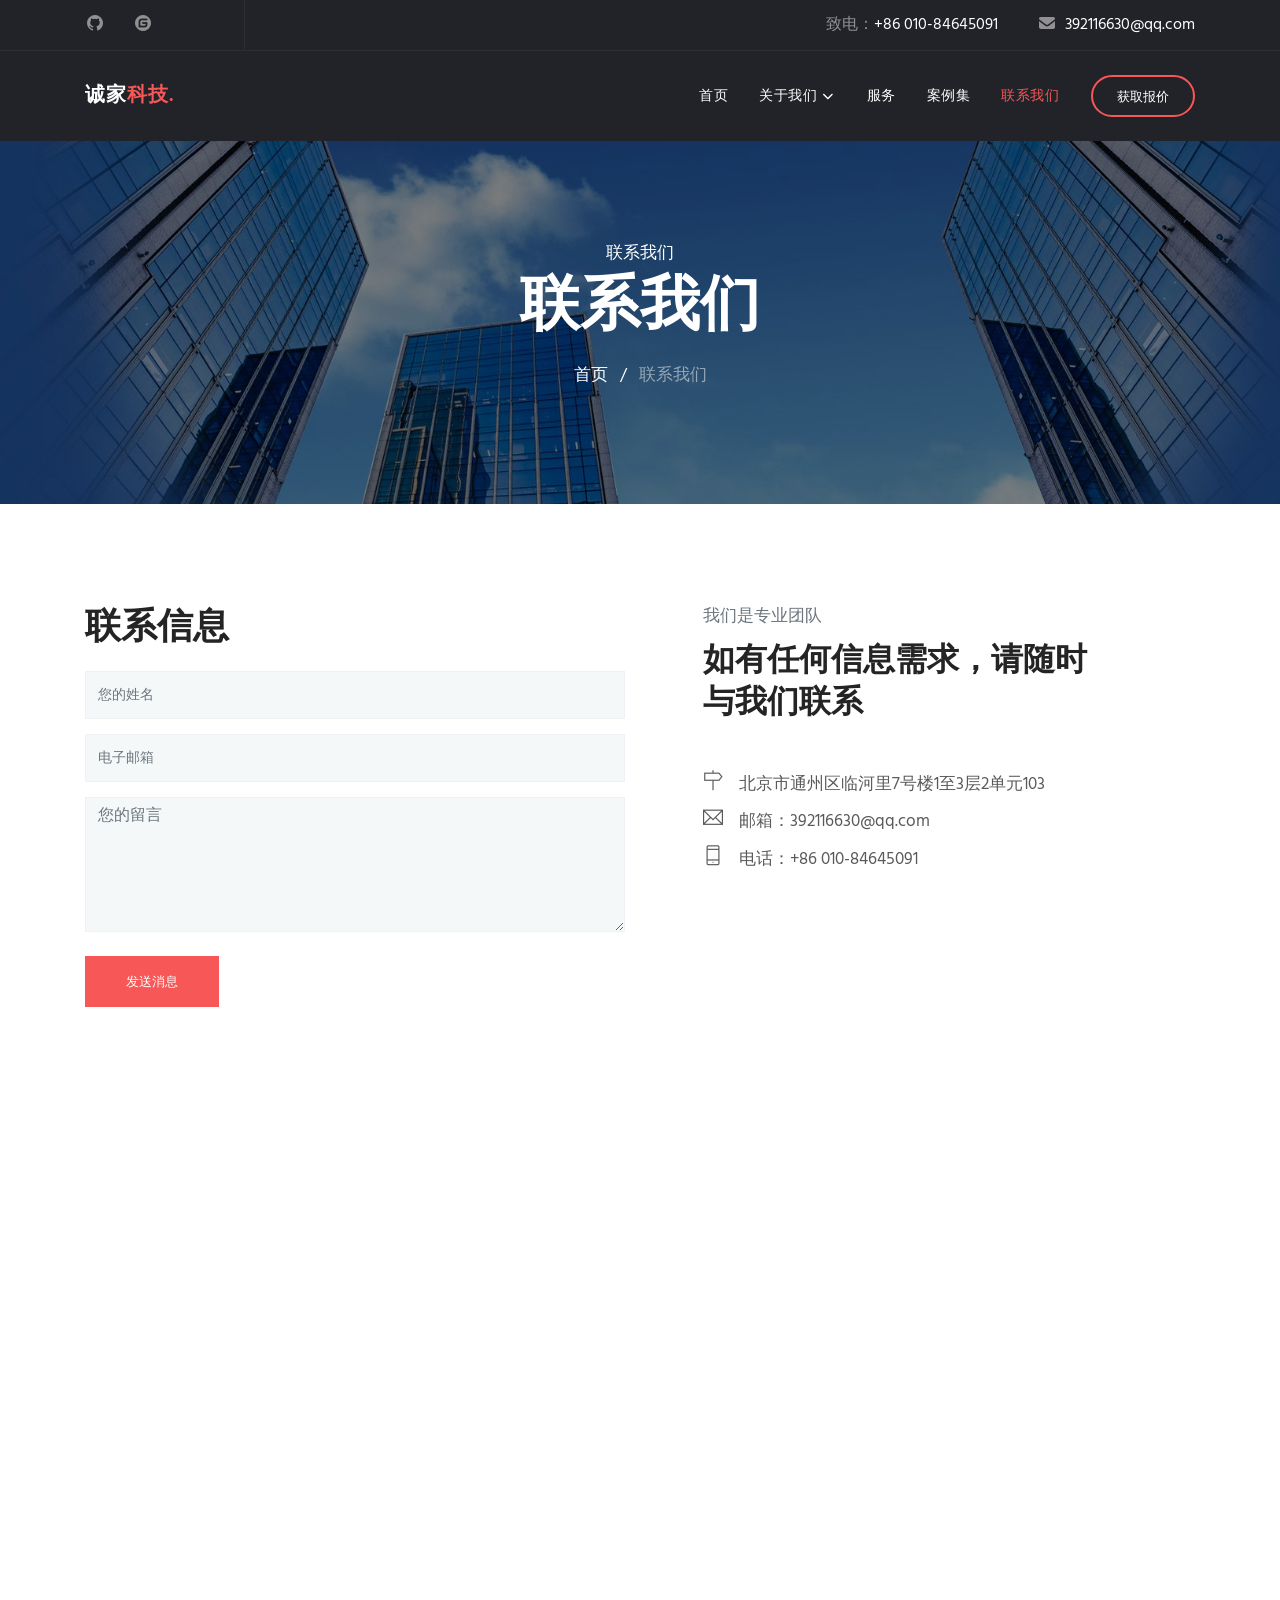
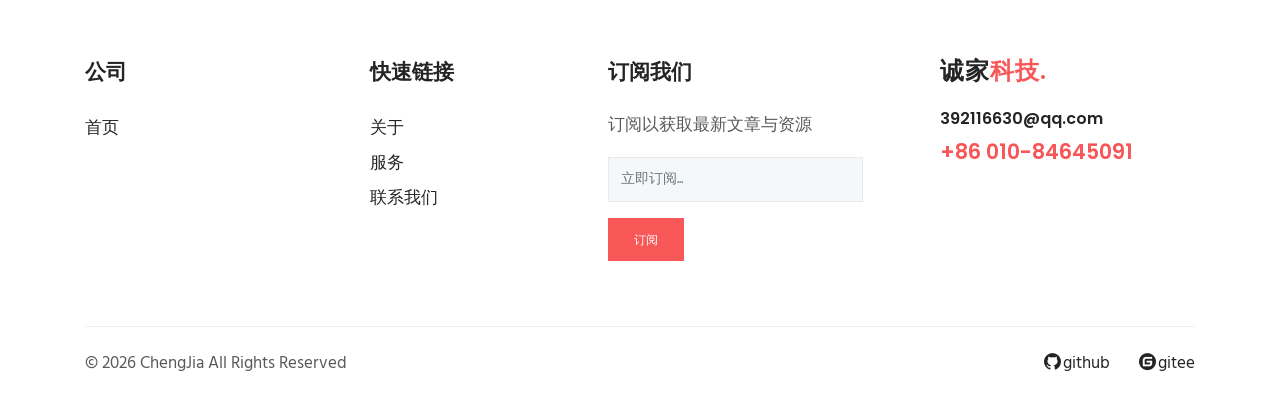
<file: contact.html>
<!DOCTYPE html>

<!--
 // GITHUB: https://github.com/hswyxj
 // GITEE: https://gitee.com/hswyxj
-->

<html lang="zh-CN">
<head>

  <!-- ** Basic Page Needs ** -->
  <meta charset="utf-8">
  <title>诚家科技 | IT公司网站</title>

  <!-- ** Mobile Specific Metas ** -->
  <meta http-equiv="X-UA-Compatible" content="IE=edge">
  <meta name="description" content="企业 HTML 模板">
  <meta name="viewport" content="width=device-width, initial-scale=1.0, maximum-scale=5.0">
  <meta name="author" content="诚家科技">
  <meta name="generator" content="诚家科技 | IT公司网站">

  <!-- theme meta -->
  <meta name="theme-name" content="诚家科技" />

  <!-- bootstrap.min css -->
  <link rel="stylesheet" href="plugins/bootstrap/bootstrap.min.css">
  <!-- Icon Font Css -->
  <link rel="stylesheet" href="plugins/themify/css/themify-icons.css">
  <link rel="stylesheet" href="plugins/fontawesome/css/all.min.css">
  <link rel="stylesheet" href="plugins/magnific-popup/magnific-popup.css">
  <!-- Owl Carousel CSS -->
  <link rel="stylesheet" href="plugins/slick/slick.css">
  <link rel="stylesheet" href="plugins/slick/slick-theme.css">

  <!-- Main Stylesheet -->
  <link rel="stylesheet" href="css/style.css">

  <!--Favicon-->
  <link rel="icon" href="images/favicon.png" type="image/x-icon">

</head>

<body>


<!-- Header Start -->
<header class="navigation">
  <div class="header-top ">
    <div class="container">
      <div class="row justify-content-between align-items-center">
        <div class="col-lg-2 col-md-4">
          <div class="header-top-socials text-center text-lg-left text-md-left">
            <!-- <a href="https://www.facebook.com/themefisher" aria-label="facebook"><i class="fab fa-facebook-f"></i></a>-->
            <!-- <a href="https://twitter.com/themefisher" aria-label="twitter"><i class="fab fa-twitter"></i></a>  -->
            <a href="https://github.com/hswyxj" aria-label="github"><i class="fab fa-github"></i></a>
            <a href="https://gitee.com/hswyxj" aria-label="gitee"><i class="fa-brands fa-gitee"></i></a>
          </div>
        </div>
        <div class="col-lg-10 col-md-8 text-center text-lg-right text-md-right">
          <div class="header-top-info mb-2 mb-md-0">
            <a href="tel:010-84645091">致电：<span>+86 010-84645091</span></a>
            <a href="mailto:392116630@qq.com"><i class="fas fa-envelope mr-2"></i><span>392116630@qq.com</span></a>
          </div>
        </div>
      </div>
    </div>
  </div>

  <div id="navbar">
    <div class="container">
      <div class="row">
        <div class="col-lg-12">
          <nav class="navbar navbar-expand-lg px-0 py-4">
            <a class="navbar-brand" href="index.html">
              诚家<span>科技.</span>
            </a>

            <button class="navbar-toggler collapsed" type="button" data-toggle="collapse" data-target="#navbarsExample09"
              aria-controls="navbarsExample09" aria-expanded="false" aria-label="切换导航">
              <span class="fa fa-bars"></span>
            </button>

            <div class="collapse navbar-collapse text-center" id="navbarsExample09">
              <ul class="navbar-nav ml-auto">
                <li class="nav-item @@home">
                  <a class="nav-link" href="index.html">首页</a>
                </li>
                <li class="nav-item dropdown @@about">
                  <a class="nav-link dropdown-toggle" href="#" id="dropdown03" data-toggle="dropdown" aria-haspopup="true" aria-expanded="false">关于我们 <i class="fas fa-chevron-down small"></i></a>
                  <ul class="dropdown-menu" aria-labelledby="dropdown03">
                    <li><a class="dropdown-item @@company" href="about.html">我们的公司</a></li>
                    <!-- <li><a class="dropdown-item @@pricing" href="pricing.html">价格</a></li>

                    <li class="dropdown dropdown-submenu dropright">
                      <a class="dropdown-item dropdown-toggle" href="#!" id="dropdown0301" role="button" data-toggle="dropdown" aria-haspopup="true" aria-expanded="false">子菜单</a>

                      <ul class="dropdown-menu" aria-labelledby="dropdown0301">
                        <li><a class="dropdown-item" href="index.html">子菜单 01</a></li>
                        <li><a class="dropdown-item" href="index.html">子菜单 02</a></li>
                      </ul>
                    </li> -->
                  </ul>
                </li>
                <li class="nav-item @@service"><a class="nav-link" href="service.html">服务</a></li>
                <li class="nav-item @@project"><a class="nav-link" href="project.html">案例集</a></li>
                <!-- <li class="nav-item dropdown @@blog">
                  <a class="nav-link dropdown-toggle" href="#" id="dropdown05" data-toggle="dropdown" aria-haspopup="true" aria-expanded="false">博客 <i class="fas fa-chevron-down small"></i></a>
                  <ul class="dropdown-menu" aria-labelledby="dropdown05">
                    <li><a class="dropdown-item @@blogGrid" href="blog-grid.html">博客</a></li>
                    <li><a class="dropdown-item @@blogSidebar" href="blog-sidebar.html">带侧边栏的博客</a></li>
                    <li><a class="dropdown-item @@blogSingle" href="blog-single.html">博客正文</a></li>

                    <li class="dropdown dropdown-submenu dropleft">
                      <a class="dropdown-item dropdown-toggle" href="#!" id="dropdown0501" role="button" data-toggle="dropdown" aria-haspopup="true" aria-expanded="false">子菜单</a>

                      <ul class="dropdown-menu" aria-labelledby="dropdown0501">
                        <li><a class="dropdown-item" href="index.html">子菜单 01</a></li>
                        <li><a class="dropdown-item" href="index.html">子菜单 02</a></li>
                      </ul>
                    </li>
                  </ul>
                </li> -->
                <li class="nav-item active"><a class="nav-link" href="contact.html">联系我们</a></li>
              </ul>

              <div class="my-2 my-md-0 ml-lg-4 text-center">
                <a href="contact.html" class="btn btn-solid-border btn-round-full">获取报价</a>
              </div>
            </div>
          </nav>
        </div>
      </div>
    </div>
  </div>
</header>
<!-- Header Close -->

<section class="page-title bg-1">
  <div class="container">
    <div class="row">
      <div class="col-md-12">
        <div class="block text-center">
          <span class="text-white">联系我们</span>
          <h1 class="text-capitalize mb-4 text-lg">联系我们</h1>
          <ul class="list-inline">
            <li class="list-inline-item"><a href="index.html" class="text-white">首页</a></li>
            <li class="list-inline-item"><span class="text-white">/</span></li>
            <li class="list-inline-item text-white-50">联系我们</li>
          </ul>
        </div>
      </div>
    </div>
  </div>
</section>

<!-- contact form start -->
<section class="contact-form-wrap section">
	<div class="container">
		<div class="row">
			<div class="col-lg-6 col-md-12 col-sm-12">
				<form id="contact-form" class="contact__form" method="post">
					<h3 class="text-md mb-4">联系信息</h3>
					<div class="form-group">
						<input name="name" type="text" class="form-control" placeholder="您的姓名" required>
					</div>
					<div class="form-group">
						<input name="email" type="email" class="form-control" placeholder="电子邮箱" required>
					</div>
					<div class="form-group-2 mb-4">
						<textarea name="message" class="form-control" rows="4" placeholder="您的留言" required></textarea>
					</div>
					<button class="btn btn-main" name="submit" type="submit">发送消息</button>
				</form>
			</div>

			<div class="col-lg-5 col-sm-12">
				<div class="contact-content pl-lg-5 mt-5 mt-lg-0">
					<span class="text-muted">我们是专业团队</span>
					<h2 class="mb-5 mt-2">如有任何信息需求，请随时与我们联系</h2>

					<ul class="address-block list-unstyled">
						<li>
							<i class="ti-direction mr-3"></i>北京市通州区临河里7号楼1至3层2单元103
						</li>
						<li>
							<i class="ti-email mr-3"></i>邮箱：392116630@qq.com
						</li>
						<li>
							<i class="ti-mobile mr-3"></i>电话：+86 010-84645091
						</li>
					</ul>

					<!-- <ul class="social-icons list-inline mt-5">
						<li class="list-inline-item">
							<a href="http://www.themefisher.com"><i class="fab fa-facebook-f"></i></a>
						</li>
						<li class="list-inline-item">
							<a href="http://www.themefisher.com"><i class="fab fa-twitter"></i></a>
						</li>
						<li class="list-inline-item">
							<a href="http://www.themefisher.com"><i class="fab fa-linkedin-in"></i></a>
						</li>
					</ul> -->
				</div>
			</div>
		</div>
	</div>
</section>

<div class="google-map">
	<div id="map" data-latitude="39.875264" data-longitude="116.679792" data-marker="images/marker.webp" data-marker-name="诚家科技"></div>
</div>

<footer class="footer section">
  <div class="container">
    <div class="row">
      <div class="col-lg-3 col-md-6 col-sm-6">
        <div class="widget">
          <h4 class="text-capitalize mb-4">公司</h4>

          <ul class="list-unstyled footer-menu lh-35">
            <li><a href="index.html">首页</a></li>
            <!-- <li><a href="about.html">隐私政策</a></li>
            <li><a href="cobtact.html">支持</a></li>
            <li><a href="cobtact.html">常见问题</a></li> -->
          </ul>
        </div>
      </div>
      <div class="col-lg-2 col-md-6 col-sm-6">
        <div class="widget">
          <h4 class="text-capitalize mb-4">快速链接</h4>

          <ul class="list-unstyled footer-menu lh-35">
            <li><a href="about.html">关于</a></li>
            <li><a href="service.html">服务</a></li>
            <!-- <li><a href="blog-grid.html">博客</a></li> -->
            <li><a href="contact.html">联系我们</a></li>
          </ul>
        </div>
      </div>
      <div class="col-lg-3 col-md-6 col-sm-6 mx-auto">
        <div class="widget">
          <h4 class="text-capitalize mb-4">订阅我们</h4>
          <p>订阅以获取最新文章与资源</p>

          <form action="#" class="sub-form">
            <input type="text" class="form-control mb-3" placeholder="立即订阅...">
            <a href="#" class="btn btn-main btn-small">订阅</a>
          </form>
        </div>
      </div>

      <div class="col-lg-3 col-sm-6">
        <div class="widget">
          <div class="logo mb-4">
            <h3>诚家<span>科技.</span></h3>
          </div>
          <h6><a href="mailto:392116630@qq.com">392116630@qq.com</a></h6>
          <a href="tel:010-84645091"><span class="text-color h4">+86 010-84645091</span></a>
        </div>
      </div>
    </div>

    <div class="footer-btm pt-4">
      <div class="row">
        <div class="col-lg-6">
          <div class="copyright">© 2026 ChengJia All Rights Reserved</div>
        </div>
        <div class="col-lg-6 text-left text-lg-right">
          <ul class="list-inline footer-socials">
            <!-- <li class="list-inline-item"><a href="https://www.facebook.com/themefisher"><i class="fab fa-facebook-f mr-2"></i>脸书</a></li>
            <li class="list-inline-item"><a href="https://twitter.com/themefisher"><i class="fab fa-twitter mr-2"></i>推特</a></li>
            <li class="list-inline-item"><a href="https://www.pinterest.com/themefisher/"><i class="fab fa-pinterest-p mr-2 "></i>缤趣</a></li> -->
            <li class="list-inline-item"><a href="https://github.com/hswyxj" aria-label="github"><i class="fab fa-github"></i>github</a></li>
            <li class="list-inline-item"><a href="https://gitee.com/hswyxj" aria-label="gitee"><i class="fa-brands fa-gitee"></i>gitee</a></li>
          </ul>
        </div>
      </div>
    </div>
  </div>
</footer>

<!--Scroll to top-->
<div id="scroll-to-top" class="scroll-to-top">
  <span class="icon fa fa-angle-up"></span>
</div>


<!-- 
Essential Scripts
=====================================-->
<!-- Main jQuery -->
<script src="plugins/jquery/jquery.min.js"></script>
<!-- Bootstrap 4.3.1 -->
<script src="plugins/bootstrap/bootstrap.min.js"></script>
<!--  Magnific Popup-->
<script src="plugins/magnific-popup/jquery.magnific-popup.min.js"></script>
<!-- Slick Slider -->
<script src="plugins/slick/slick.min.js"></script>
<!-- Counterup -->
<script src="plugins/counterup/jquery.waypoints.min.js"></script>
<script src="plugins/counterup/jquery.counterup.min.js"></script>

<!-- 高德地图（请将下方 key 替换为你申请的高德 Web 端 JS API key：https://console.amap.com/） -->
<script src="https://webapi.amap.com/maps?v=2.0&key=963029e0533a2af5c3c5be8597e73935" defer></script>
<script src="plugins/google-map/map.js" defer></script>

<script src="js/script.js"></script>

</body>

</html>
</file>
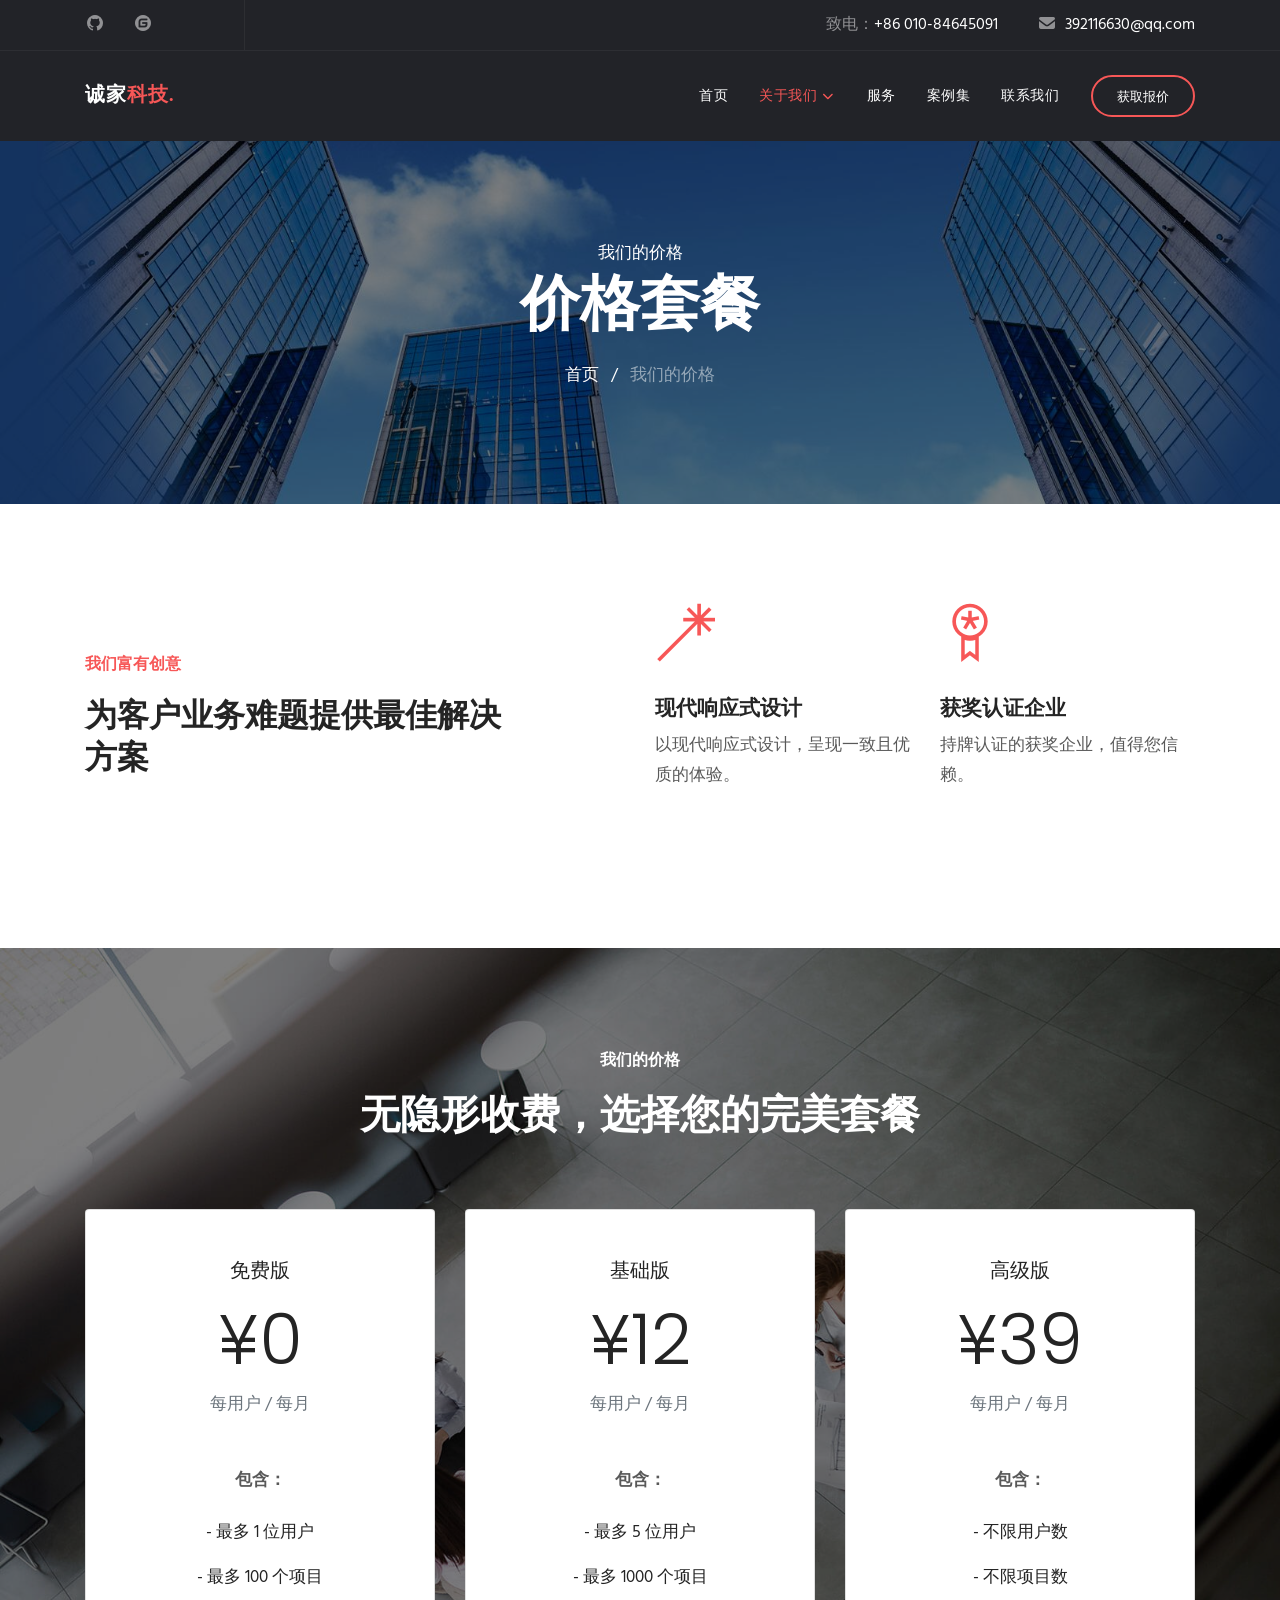
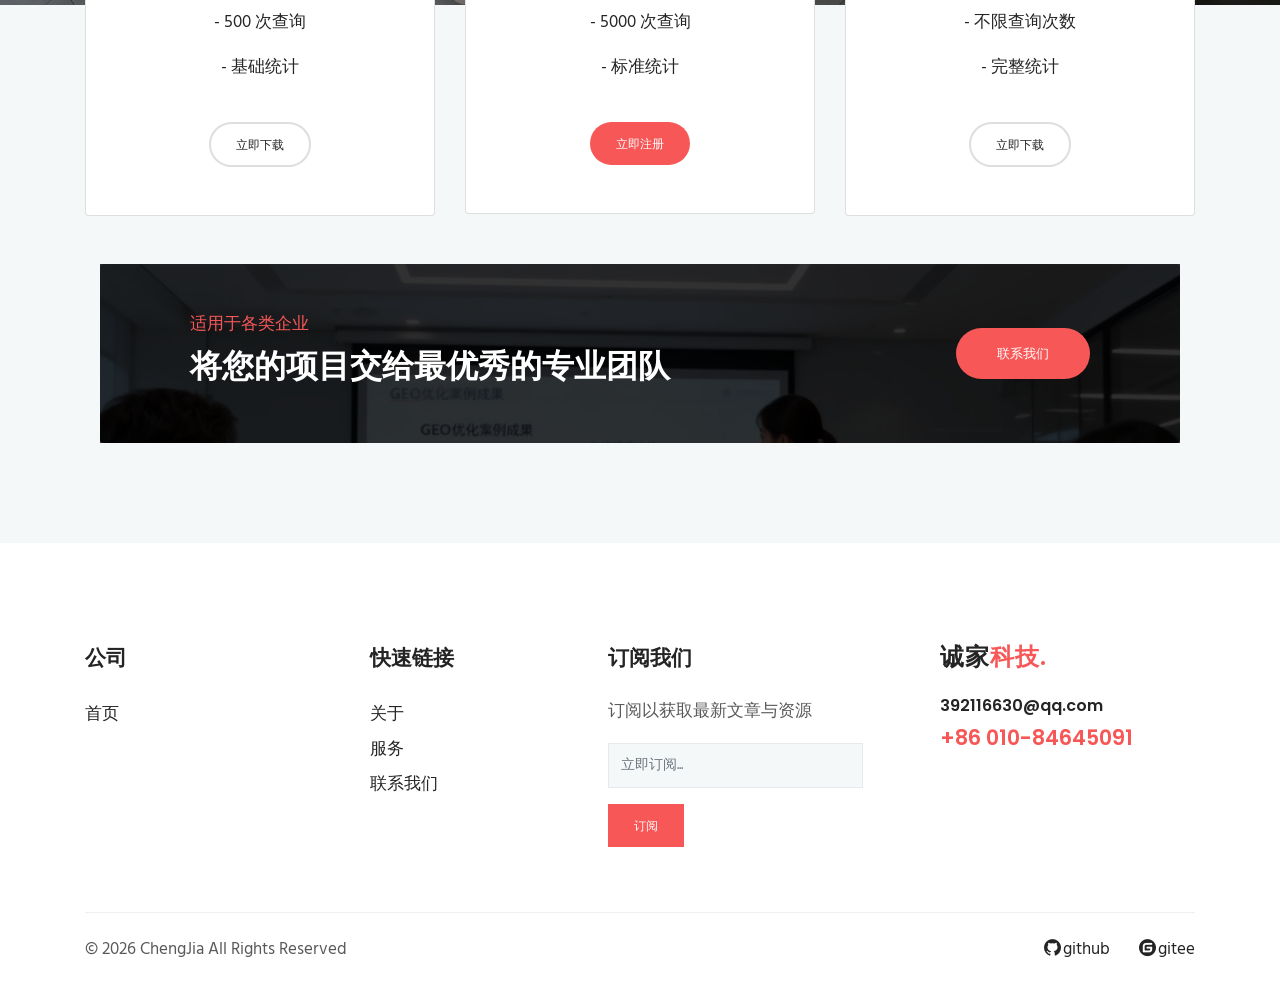
<file: pricing.html>
<!DOCTYPE html>

<!--
 // GITHUB: https://github.com/hswyxj
 // GITEE: https://gitee.com/hswyxj
-->

<html lang="zh-CN">
<head>

  <!-- ** Basic Page Needs ** -->
  <meta charset="utf-8">
  <title>诚家科技 | IT公司网站</title>

  <!-- ** Mobile Specific Metas ** -->
  <meta http-equiv="X-UA-Compatible" content="IE=edge">
  <meta name="description" content="企业 HTML 模板">
  <meta name="viewport" content="width=device-width, initial-scale=1.0, maximum-scale=5.0">
  <meta name="author" content="诚家科技">
  <meta name="generator" content="诚家科技 | IT公司网站">

  <!-- theme meta -->
  <meta name="theme-name" content="诚家科技" />

  <!-- bootstrap.min css -->
  <link rel="stylesheet" href="plugins/bootstrap/bootstrap.min.css">
  <!-- Icon Font Css -->
  <link rel="stylesheet" href="plugins/themify/css/themify-icons.css">
  <link rel="stylesheet" href="plugins/fontawesome/css/all.min.css">
  <link rel="stylesheet" href="plugins/magnific-popup/magnific-popup.css">
  <!-- Owl Carousel CSS -->
  <link rel="stylesheet" href="plugins/slick/slick.css">
  <link rel="stylesheet" href="plugins/slick/slick-theme.css">

  <!-- Main Stylesheet -->
  <link rel="stylesheet" href="css/style.css">

  <!--Favicon-->
  <link rel="icon" href="images/favicon.png" type="image/x-icon">

</head>

<body>


<!-- Header Start -->
<header class="navigation">
  <div class="header-top ">
    <div class="container">
      <div class="row justify-content-between align-items-center">
        <div class="col-lg-2 col-md-4">
          <div class="header-top-socials text-center text-lg-left text-md-left">
            <!-- <a href="https://www.facebook.com/themefisher" aria-label="facebook"><i class="fab fa-facebook-f"></i></a>-->
            <!-- <a href="https://twitter.com/themefisher" aria-label="twitter"><i class="fab fa-twitter"></i></a>  -->
            <a href="https://github.com/hswyxj" aria-label="github"><i class="fab fa-github"></i></a>
            <a href="https://gitee.com/hswyxj" aria-label="gitee"><i class="fa-brands fa-gitee"></i></a>
          </div>
        </div>
        <div class="col-lg-10 col-md-8 text-center text-lg-right text-md-right">
          <div class="header-top-info mb-2 mb-md-0">
            <a href="tel:010-84645091">致电：<span>+86 010-84645091</span></a>
            <a href="mailto:392116630@qq.com"><i class="fas fa-envelope mr-2"></i><span>392116630@qq.com</span></a>
          </div>
        </div>
      </div>
    </div>
  </div>

  <div id="navbar">
    <div class="container">
      <div class="row">
        <div class="col-lg-12">
          <nav class="navbar navbar-expand-lg px-0 py-4">
            <a class="navbar-brand" href="index.html">
              诚家<span>科技.</span>
            </a>

            <button class="navbar-toggler collapsed" type="button" data-toggle="collapse" data-target="#navbarsExample09"
              aria-controls="navbarsExample09" aria-expanded="false" aria-label="切换导航">
              <span class="fa fa-bars"></span>
            </button>

            <div class="collapse navbar-collapse text-center" id="navbarsExample09">
              <ul class="navbar-nav ml-auto">
                <li class="nav-item @@home">
                  <a class="nav-link" href="index.html">首页</a>
                </li>
                <li class="nav-item dropdown active">
                  <a class="nav-link dropdown-toggle" href="#" id="dropdown03" data-toggle="dropdown" aria-haspopup="true" aria-expanded="false">关于我们 <i class="fas fa-chevron-down small"></i></a>
                  <ul class="dropdown-menu" aria-labelledby="dropdown03">
                    <li><a class="dropdown-item @@company" href="about.html">我们的公司</a></li>
                    <!-- <li><a class="dropdown-item active" href="pricing.html">价格</a></li>

                    <li class="dropdown dropdown-submenu dropright">
                      <a class="dropdown-item dropdown-toggle" href="#!" id="dropdown0301" role="button" data-toggle="dropdown" aria-haspopup="true" aria-expanded="false">子菜单</a>

                      <ul class="dropdown-menu" aria-labelledby="dropdown0301">
                        <li><a class="dropdown-item" href="index.html">子菜单 01</a></li>
                        <li><a class="dropdown-item" href="index.html">子菜单 02</a></li>
                      </ul>
                    </li> -->
                  </ul>
                </li>
                <li class="nav-item @@service"><a class="nav-link" href="service.html">服务</a></li>
                <li class="nav-item @@project"><a class="nav-link" href="project.html">案例集</a></li>
                <!-- <li class="nav-item dropdown @@blog">
                  <a class="nav-link dropdown-toggle" href="#" id="dropdown05" data-toggle="dropdown" aria-haspopup="true" aria-expanded="false">博客 <i class="fas fa-chevron-down small"></i></a>
                  <ul class="dropdown-menu" aria-labelledby="dropdown05">
                    <li><a class="dropdown-item @@blogGrid" href="blog-grid.html">博客</a></li>
                    <li><a class="dropdown-item @@blogSidebar" href="blog-sidebar.html">带侧边栏的博客</a></li>
                    <li><a class="dropdown-item @@blogSingle" href="blog-single.html">博客正文</a></li>

                    <li class="dropdown dropdown-submenu dropleft">
                      <a class="dropdown-item dropdown-toggle" href="#!" id="dropdown0501" role="button" data-toggle="dropdown" aria-haspopup="true" aria-expanded="false">子菜单</a>

                      <ul class="dropdown-menu" aria-labelledby="dropdown0501">
                        <li><a class="dropdown-item" href="index.html">子菜单 01</a></li>
                        <li><a class="dropdown-item" href="index.html">子菜单 02</a></li>
                      </ul>
                    </li>
                  </ul>
                </li> -->
                <li class="nav-item @@contact"><a class="nav-link" href="contact.html">联系我们</a></li>
              </ul>

              <div class="my-2 my-md-0 ml-lg-4 text-center">
                <a href="contact.html" class="btn btn-solid-border btn-round-full">获取报价</a>
              </div>
            </div>
          </nav>
        </div>
      </div>
    </div>
  </div>
</header>
<!-- Header Close -->

<section class="page-title bg-1">
  <div class="container">
    <div class="row">
      <div class="col-md-12">
        <div class="block text-center">
          <span class="text-white">我们的价格</span>
          <h1 class="text-capitalize mb-4 text-lg">价格套餐</h1>
          <ul class="list-inline">
            <li class="list-inline-item"><a href="index.html" class="text-white">首页</a></li>
            <li class="list-inline-item"><span class="text-white">/</span></li>
            <li class="list-inline-item text-white-50">我们的价格</li>
          </ul>
        </div>
      </div>
    </div>
  </div>
</section>

<!-- Section Intro Start -->
<section class="section intro">
	<div class="container">
		<div class="row justify-content-center">
			<div class="col-lg-5">
				<div class="section-title pt-5">
					<span class="h6 text-color ">我们富有创意</span>
					<h2 class="mt-3">为客户业务难题提供最佳解决方案 </h2>
				</div>
			</div>

			<div class="col-lg-6 ml-auto">
				<div class="row">
					<div class="col-lg-6 col-md-6">
						<div class="intro-item mb-4 mb-lg-0">
							<i class="ti-wand text-color"></i>
							<h4 class="mt-4">现代响应式设计</h4>
							<p>以现代响应式设计，呈现一致且优质的体验。</p>
						</div>
					</div>
					<div class="col-lg-6 col-md-6">
						<div class="intro-item mb-4 mb-lg-0">
							<i class="ti-medall text-color"></i>
							<h4 class="mt-4">获奖认证企业</h4>
							<p>持牌认证的获奖企业，值得您信赖。</p>
						</div>
					</div>
				</div>
			</div>
		</div>
	</div>
</section>
<!-- Section Intro END -->

<!-- Section Pricing Start -->
<section class="section pricing bg-gray position-relative">
	<div class="hero-img bg-overlay h70"></div>
	<div class="container">
		<div class="row justify-content-center">
			<div class="col-lg-7 text-center">
				<div class="section-title">
					<span class="h6 text-white">我们的价格</span>
					<h2 class="mt-3 content-title text-white">无隐形收费，选择您的完美套餐</h2>
				</div>
			</div>
		</div>

		<div class="row justify-content-center">
			<div class="col-md-4">
				<div class="card text-center mb-md-0 mb-3">
					<div class="card-body py-5">
						<div class="pricing-header mb-5">
							<h5 class="font-weight-normal mb-3">免费版</h5>
							<h1>¥0</h1>
							<p class="text-muted">每用户 / 每月</p>
						</div>
						<strong>包含：</strong>
						<ul class="list-unstyled lh-45 mt-3 text-black">
							<li>- 最多 1 位用户</li>
							<li>- 最多 100 个项目</li>
							<li>- 500 次查询</li>
							<li>- 基础统计</li>
						</ul>
						<a href="#" class="btn btn-small btn-solid-border mt-3 btn-round-full">立即下载</a>
					</div>
				</div>
			</div>
			<div class="col-md-4">
				<div class="card text-center mb-md-0 mb-3">
					<div class="card-body py-5">
						<div class="pricing-header mb-5">
							<h5 class="font-weight-normal mb-3">基础版</h5>
							<h1>¥12</h1>
							<p class="text-muted">每用户 / 每月</p>
						</div>
						<strong>包含：</strong>
						<ul class="list-unstyled lh-45 mt-3 text-black">
							<li>- 最多 5 位用户</li>
							<li>- 最多 1000 个项目</li>
							<li>- 5000 次查询</li>
							<li>- 标准统计</li>
						</ul>
						<a href="#" class="btn btn-small btn-main mt-3 btn-round-full">立即注册</a>
					</div>
				</div>
			</div>
			<div class="col-md-4">
				<div class="card text-center mb-md-0 mb-3">
					<div class="card-body py-5">
						<div class="pricing-header mb-5">
							<h5 class="font-weight-normal mb-3">高级版</h5>
							<h1>¥39</h1>
							<p class="text-muted">每用户 / 每月</p>
						</div>
						<strong>包含：</strong>
						<ul class="list-unstyled lh-45 mt-3 text-black">
							<li>- 不限用户数</li>
							<li>- 不限项目数</li>
							<li>- 不限查询次数</li>
							<li>- 完整统计</li>
						</ul>
						<a href="#" class="btn btn-small btn-solid-border mt-3 btn-round-full">立即下载</a>
					</div>
				</div>
			</div>
		</div>

		<div class="container">
			<div class="cta-block mt-5 p-5 rounded">
				<div class="row justify-content-center align-items-center ">
					<div class="col-lg-7 text-center text-lg-left">
						<span class="text-color">适用于各类企业</span>
						<h2 class="mt-2 text-white">将您的项目交给最优秀的专业团队</h2>
					</div>
					<div class="col-lg-4 text-center text-lg-right mt-4 mt-lg-0">
						<a href="contact.html" class="btn btn-main btn-round-full">联系我们</a>
					</div>
				</div>
			</div>
		</div>
	</div>
</section>
<!-- Section Pricing End -->

<footer class="footer section">
  <div class="container">
    <div class="row">
      <div class="col-lg-3 col-md-6 col-sm-6">
        <div class="widget">
          <h4 class="text-capitalize mb-4">公司</h4>

          <ul class="list-unstyled footer-menu lh-35">
            <li><a href="index.html">首页</a></li>
            <!-- <li><a href="about.html">隐私政策</a></li>
            <li><a href="cobtact.html">支持</a></li>
            <li><a href="cobtact.html">常见问题</a></li> -->
          </ul>
        </div>
      </div>
      <div class="col-lg-2 col-md-6 col-sm-6">
        <div class="widget">
          <h4 class="text-capitalize mb-4">快速链接</h4>

          <ul class="list-unstyled footer-menu lh-35">
            <li><a href="about.html">关于</a></li>
            <li><a href="service.html">服务</a></li>
            <!-- <li><a href="blog-grid.html">博客</a></li> -->
            <li><a href="contact.html">联系我们</a></li>
          </ul>
        </div>
      </div>
      <div class="col-lg-3 col-md-6 col-sm-6 mx-auto">
        <div class="widget">
          <h4 class="text-capitalize mb-4">订阅我们</h4>
          <p>订阅以获取最新文章与资源</p>

          <form action="#" class="sub-form">
            <input type="text" class="form-control mb-3" placeholder="立即订阅...">
            <a href="#" class="btn btn-main btn-small">订阅</a>
          </form>
        </div>
      </div>

      <div class="col-lg-3 col-sm-6">
        <div class="widget">
          <div class="logo mb-4">
            <h3>诚家<span>科技.</span></h3>
          </div>
          <h6><a href="mailto:392116630@qq.com">392116630@qq.com</a></h6>
          <a href="tel:010-84645091"><span class="text-color h4">+86 010-84645091</span></a>
        </div>
      </div>
    </div>

    <div class="footer-btm pt-4">
      <div class="row">
        <div class="col-lg-6">
          <div class="copyright">© 2026 ChengJia All Rights Reserved</div>
        </div>
        <div class="col-lg-6 text-left text-lg-right">
          <ul class="list-inline footer-socials">
            <!-- <li class="list-inline-item"><a href="https://www.facebook.com/themefisher"><i class="fab fa-facebook-f mr-2"></i>脸书</a></li>
            <li class="list-inline-item"><a href="https://twitter.com/themefisher"><i class="fab fa-twitter mr-2"></i>推特</a></li>
            <li class="list-inline-item"><a href="https://www.pinterest.com/themefisher/"><i class="fab fa-pinterest-p mr-2 "></i>缤趣</a></li> -->
            <li class="list-inline-item"><a href="https://github.com/hswyxj" aria-label="github"><i class="fab fa-github"></i>github</a></li>
            <li class="list-inline-item"><a href="https://gitee.com/hswyxj" aria-label="gitee"><i class="fa-brands fa-gitee"></i>gitee</a></li>
          </ul>
        </div>
      </div>
    </div>
  </div>
</footer>

<!--Scroll to top-->
<div id="scroll-to-top" class="scroll-to-top">
  <span class="icon fa fa-angle-up"></span>
</div>


<!-- 
Essential Scripts
=====================================-->
<!-- Main jQuery -->
<script src="plugins/jquery/jquery.min.js"></script>
<!-- Bootstrap 4.3.1 -->
<script src="plugins/bootstrap/bootstrap.min.js"></script>
<!--  Magnific Popup-->
<script src="plugins/magnific-popup/jquery.magnific-popup.min.js"></script>
<!-- Slick Slider -->
<script src="plugins/slick/slick.min.js"></script>
<!-- Counterup -->
<script src="plugins/counterup/jquery.waypoints.min.js"></script>
<script src="plugins/counterup/jquery.counterup.min.js"></script>

<!-- 高德地图（请将下方 key 替换为你申请的高德 Web 端 JS API key：https://console.amap.com/） -->
<script src="https://webapi.amap.com/maps?v=2.0&key=963029e0533a2af5c3c5be8597e73935" defer></script>
<script src="plugins/google-map/map.js" defer></script>

<script src="js/script.js"></script>

</body>

</html>
</file>
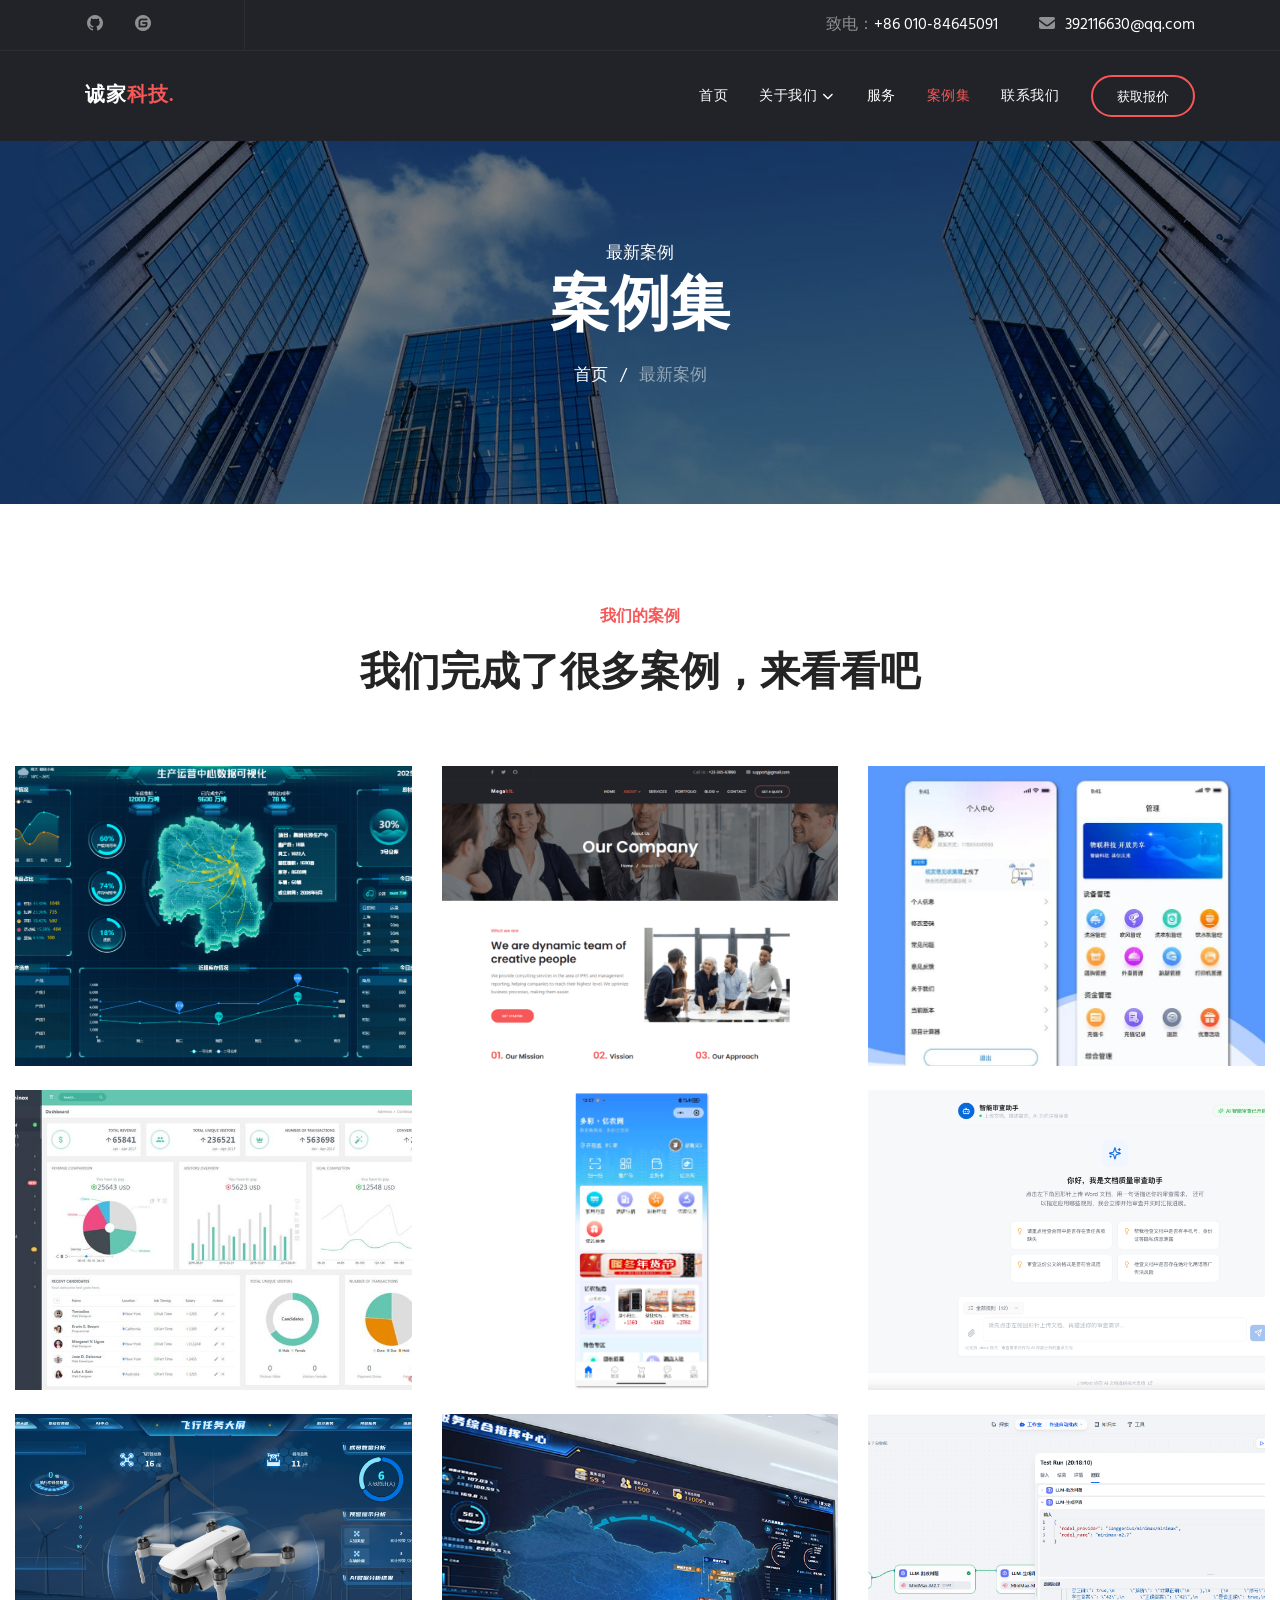
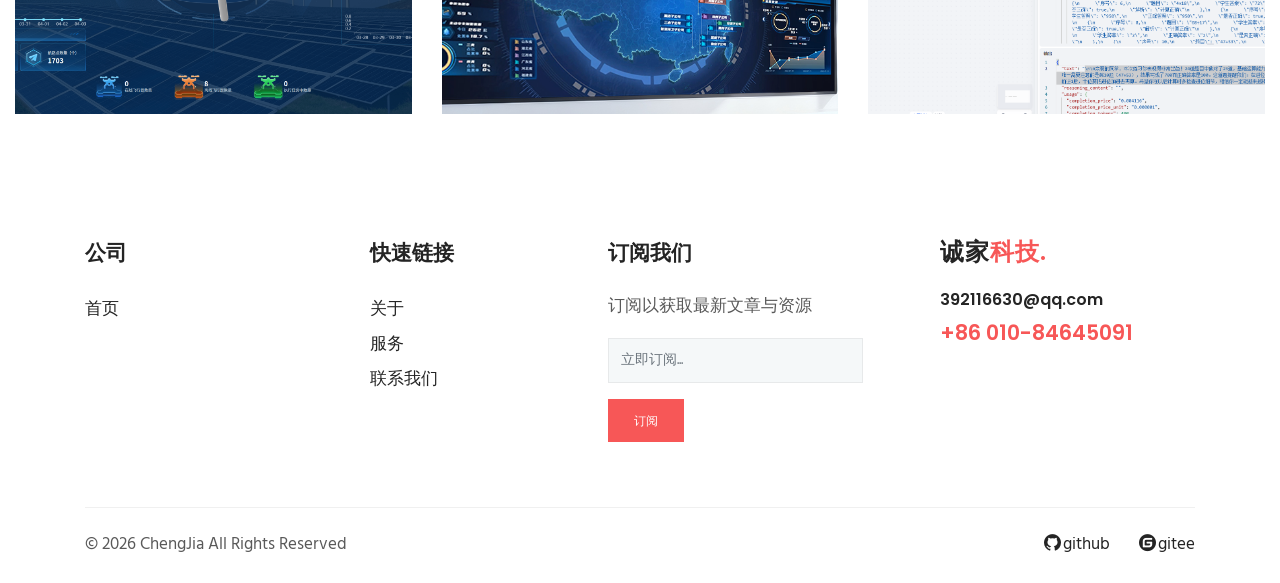
<file: project.html>
<!DOCTYPE html>

<!--
 // GITHUB: https://github.com/hswyxj
 // GITEE: https://gitee.com/hswyxj
-->

<html lang="zh-CN">
<head>

  <!-- ** Basic Page Needs ** -->
  <meta charset="utf-8">
  <title>诚家科技 | IT公司网站</title>

  <!-- ** Mobile Specific Metas ** -->
  <meta http-equiv="X-UA-Compatible" content="IE=edge">
  <meta name="description" content="企业 HTML 模板">
  <meta name="viewport" content="width=device-width, initial-scale=1.0, maximum-scale=5.0">
  <meta name="author" content="诚家科技">
  <meta name="generator" content="诚家科技 | IT公司网站">

  <!-- theme meta -->
  <meta name="theme-name" content="诚家科技" />

  <!-- bootstrap.min css -->
  <link rel="stylesheet" href="plugins/bootstrap/bootstrap.min.css">
  <!-- Icon Font Css -->
  <link rel="stylesheet" href="plugins/themify/css/themify-icons.css">
  <link rel="stylesheet" href="plugins/fontawesome/css/all.min.css">
  <link rel="stylesheet" href="plugins/magnific-popup/magnific-popup.css">
  <!-- Owl Carousel CSS -->
  <link rel="stylesheet" href="plugins/slick/slick.css">
  <link rel="stylesheet" href="plugins/slick/slick-theme.css">

  <!-- Main Stylesheet -->
  <link rel="stylesheet" href="css/style.css">

  <!--Favicon-->
  <link rel="icon" href="images/favicon.png" type="image/x-icon">

</head>

<body>


<!-- Header Start -->
<header class="navigation">
  <div class="header-top ">
    <div class="container">
      <div class="row justify-content-between align-items-center">
        <div class="col-lg-2 col-md-4">
          <div class="header-top-socials text-center text-lg-left text-md-left">
            <!-- <a href="https://www.facebook.com/themefisher" aria-label="facebook"><i class="fab fa-facebook-f"></i></a>-->
            <!-- <a href="https://twitter.com/themefisher" aria-label="twitter"><i class="fab fa-twitter"></i></a>  -->
            <a href="https://github.com/hswyxj" aria-label="github"><i class="fab fa-github"></i></a>
            <a href="https://gitee.com/hswyxj" aria-label="gitee"><i class="fa-brands fa-gitee"></i></a>
          </div>
        </div>
        <div class="col-lg-10 col-md-8 text-center text-lg-right text-md-right">
          <div class="header-top-info mb-2 mb-md-0">
            <a href="tel:010-84645091">致电：<span>+86 010-84645091</span></a>
            <a href="mailto:392116630@qq.com"><i class="fas fa-envelope mr-2"></i><span>392116630@qq.com</span></a>
          </div>
        </div>
      </div>
    </div>
  </div>

  <div id="navbar">
    <div class="container">
      <div class="row">
        <div class="col-lg-12">
          <nav class="navbar navbar-expand-lg px-0 py-4">
            <a class="navbar-brand" href="index.html">
              诚家<span>科技.</span>
            </a>

            <button class="navbar-toggler collapsed" type="button" data-toggle="collapse" data-target="#navbarsExample09"
              aria-controls="navbarsExample09" aria-expanded="false" aria-label="切换导航">
              <span class="fa fa-bars"></span>
            </button>

            <div class="collapse navbar-collapse text-center" id="navbarsExample09">
              <ul class="navbar-nav ml-auto">
                <li class="nav-item @@home">
                  <a class="nav-link" href="index.html">首页</a>
                </li>
                <li class="nav-item dropdown @@about">
                  <a class="nav-link dropdown-toggle" href="#" id="dropdown03" data-toggle="dropdown" aria-haspopup="true" aria-expanded="false">关于我们 <i class="fas fa-chevron-down small"></i></a>
                  <ul class="dropdown-menu" aria-labelledby="dropdown03">
                    <li><a class="dropdown-item @@company" href="about.html">我们的公司</a></li>
                    <!-- <li><a class="dropdown-item @@pricing" href="pricing.html">价格</a></li>

                    <li class="dropdown dropdown-submenu dropright">
                      <a class="dropdown-item dropdown-toggle" href="#!" id="dropdown0301" role="button" data-toggle="dropdown" aria-haspopup="true" aria-expanded="false">子菜单</a>

                      <ul class="dropdown-menu" aria-labelledby="dropdown0301">
                        <li><a class="dropdown-item" href="index.html">子菜单 01</a></li>
                        <li><a class="dropdown-item" href="index.html">子菜单 02</a></li>
                      </ul>
                    </li> -->
                  </ul>
                </li>
                <li class="nav-item @@service"><a class="nav-link" href="service.html">服务</a></li>
                <li class="nav-item active"><a class="nav-link" href="project.html">案例集</a></li>
                <!-- <li class="nav-item dropdown @@blog">
                  <a class="nav-link dropdown-toggle" href="#" id="dropdown05" data-toggle="dropdown" aria-haspopup="true" aria-expanded="false">博客 <i class="fas fa-chevron-down small"></i></a>
                  <ul class="dropdown-menu" aria-labelledby="dropdown05">
                    <li><a class="dropdown-item @@blogGrid" href="blog-grid.html">博客</a></li>
                    <li><a class="dropdown-item @@blogSidebar" href="blog-sidebar.html">带侧边栏的博客</a></li>
                    <li><a class="dropdown-item @@blogSingle" href="blog-single.html">博客正文</a></li>

                    <li class="dropdown dropdown-submenu dropleft">
                      <a class="dropdown-item dropdown-toggle" href="#!" id="dropdown0501" role="button" data-toggle="dropdown" aria-haspopup="true" aria-expanded="false">子菜单</a>

                      <ul class="dropdown-menu" aria-labelledby="dropdown0501">
                        <li><a class="dropdown-item" href="index.html">子菜单 01</a></li>
                        <li><a class="dropdown-item" href="index.html">子菜单 02</a></li>
                      </ul>
                    </li>
                  </ul>
                </li> -->
                <li class="nav-item @@contact"><a class="nav-link" href="contact.html">联系我们</a></li>
              </ul>

              <div class="my-2 my-md-0 ml-lg-4 text-center">
                <a href="contact.html" class="btn btn-solid-border btn-round-full">获取报价</a>
              </div>
            </div>
          </nav>
        </div>
      </div>
    </div>
  </div>
</header>
<!-- Header Close -->

<section class="page-title bg-1">
  <div class="container">
    <div class="row">
      <div class="col-md-12">
        <div class="block text-center">
          <span class="text-white">最新案例</span>
          <h1 class="text-capitalize mb-4 text-lg">案例集</h1>
          <ul class="list-inline">
            <li class="list-inline-item"><a href="index.html" class="text-white">首页</a></li>
            <li class="list-inline-item"><span class="text-white">/</span></li>
            <li class="list-inline-item text-white-50">最新案例</li>
          </ul>
        </div>
      </div>
    </div>
  </div>
</section>

<!-- section portfolio start -->
<section class="section portfolio pb-0">
	<div class="container">
		<div class="row justify-content-center">
			<div class="col-lg-7 text-center">
				<div class="section-title">
					<span class="h6 text-color">我们的案例</span>
					<h2 class="mt-3 content-title">我们完成了很多案例，来看看吧</h2>
				</div>
			</div>
		</div>
	</div>

	<div class="container-fluid">
		<div class="row portfolio-gallery">
			<div class="col-lg-4 col-md-6">
				<div class="portflio-item position-relative mb-4">
					<a href="images/portfolio/1.webp" class="popup-gallery">
						<img src="images/portfolio/1.webp" alt="案例集" class="img-fluid w-100">

						<i class="ti-plus overlay-item"></i>
						<div class="portfolio-item-content">
							<h3 class="mb-0 text-white">北京项目</h3>
							<p class="text-white-50">可视化开发</p>
						</div>
					</a>
				</div>
			</div>

			<div class="col-lg-4 col-md-6">
				<div class="portflio-item position-relative mb-4">
					<a href="images/portfolio/2.webp" class="popup-gallery">
						<img src="images/portfolio/2.webp" alt="案例集" class="img-fluid w-100">

						<i class="ti-plus overlay-item"></i>
						<div class="portfolio-item-content">
							<h3 class="mb-0 text-white">北京项目</h3>
							<p class="text-white-50">网站开发</p>
						</div>
					</a>
				</div>
			</div>

			<div class="col-lg-4 col-md-6">
				<div class="portflio-item position-relative mb-4">
					<a href="images/portfolio/3.webp" class="popup-gallery">
						<img src="images/portfolio/3.webp" alt="案例集" class="img-fluid w-100">

						<i class="ti-plus overlay-item"></i>
						<div class="portfolio-item-content">
							<h3 class="mb-0 text-white">北京项目</h3>
							<p class="text-white-50">APP开发</p>
						</div>
					</a>
				</div>
			</div>

			<div class="col-lg-4 col-md-6">
				<div class="portflio-item position-relative mb-4">
					<a href="images/portfolio/4.webp" class="popup-gallery">
						<img src="images/portfolio/4.webp" alt="案例集" class="img-fluid w-100">

						<i class="ti-plus overlay-item"></i>
						<div class="portfolio-item-content">
							<h3 class="mb-0 text-white">北京项目</h3>
							<p class="text-white-50">管理后台开发</p>
						</div>
					</a>
				</div>
			</div>

			<div class="col-lg-4 col-md-6">
				<div class="portflio-item position-relative  mb-4">
					<a href="images/portfolio/5.webp" class="popup-gallery">
						<img src="images/portfolio/5.webp" alt="案例集" class="img-fluid w-100">

						<i class="ti-plus overlay-item"></i>
						<div class="portfolio-item-content">
							<h3 class="mb-0 text-white">北京项目</h3>
							<p class="text-white-50">小程序开发</p>
						</div>
					</a>
				</div>
			</div>

			<div class="col-lg-4 col-md-6">
				<div class="portflio-item position-relative mb-4">
					<a href="images/portfolio/6.webp" class="popup-gallery">
						<img src="images/portfolio/6.webp" alt="案例集" class="img-fluid w-100">

						<i class="ti-plus overlay-item"></i>
						<div class="portfolio-item-content">
							<h3 class="mb-0 text-white">北京项目</h3>
							<p class="text-white-50">AI</p>
						</div>
					</a>
				</div>
			</div>

			<div class="col-lg-4 col-md-6">
				<div class="portflio-item position-relative mb-4">
					<a href="images/portfolio/7.webp" class="popup-gallery">
						<img src="images/portfolio/7.webp" alt="案例集" class="img-fluid w-100">

						<i class="ti-plus overlay-item"></i>
						<div class="portfolio-item-content">
							<h3 class="mb-0 text-white">北京项目</h3>
							<p class="text-white-50">低空无人机</p>
						</div>
					</a>
				</div>
			</div>

			<div class="col-lg-4 col-md-6">
				<div class="portflio-item position-relative mb-4">
					<a href="images/portfolio/8.webp" class="popup-gallery">
						<img src="images/portfolio/8.webp" alt="案例集" class="img-fluid w-100">

						<i class="ti-plus overlay-item"></i>
						<div class="portfolio-item-content">
							<h3 class="mb-0 text-white">北京项目</h3>
							<p class="text-white-50">监控系统</p>
						</div>
					</a>
				</div>
			</div>

			<div class="col-lg-4 col-md-6">
				<div class="portflio-item position-relative mb-4">
					<a href="images/portfolio/9.webp" class="popup-gallery">
						<img src="images/portfolio/9.webp" alt="案例集" class="img-fluid w-100">

						<i class="ti-plus overlay-item"></i>
						<div class="portfolio-item-content">
							<h3 class="mb-0 text-white">北京项目</h3>
							<p class="text-white-50">Dify AI 流程化</p>
						</div>
					</a>
				</div>
			</div>
		</div>
	</div>
</section>
<!-- section portfolio END -->

<footer class="footer section">
  <div class="container">
    <div class="row">
      <div class="col-lg-3 col-md-6 col-sm-6">
        <div class="widget">
          <h4 class="text-capitalize mb-4">公司</h4>

          <ul class="list-unstyled footer-menu lh-35">
            <li><a href="index.html">首页</a></li>
            <!-- <li><a href="about.html">隐私政策</a></li>
            <li><a href="cobtact.html">支持</a></li>
            <li><a href="cobtact.html">常见问题</a></li> -->
          </ul>
        </div>
      </div>
      <div class="col-lg-2 col-md-6 col-sm-6">
        <div class="widget">
          <h4 class="text-capitalize mb-4">快速链接</h4>

          <ul class="list-unstyled footer-menu lh-35">
            <li><a href="about.html">关于</a></li>
            <li><a href="service.html">服务</a></li>
            <!-- <li><a href="blog-grid.html">博客</a></li> -->
            <li><a href="contact.html">联系我们</a></li>
          </ul>
        </div>
      </div>
      <div class="col-lg-3 col-md-6 col-sm-6 mx-auto">
        <div class="widget">
          <h4 class="text-capitalize mb-4">订阅我们</h4>
          <p>订阅以获取最新文章与资源</p>

          <form action="#" class="sub-form">
            <input type="text" class="form-control mb-3" placeholder="立即订阅...">
            <a href="#" class="btn btn-main btn-small">订阅</a>
          </form>
        </div>
      </div>

      <div class="col-lg-3 col-sm-6">
        <div class="widget">
          <div class="logo mb-4">
            <h3>诚家<span>科技.</span></h3>
          </div>
          <h6><a href="mailto:392116630@qq.com">392116630@qq.com</a></h6>
          <a href="tel:010-84645091"><span class="text-color h4">+86 010-84645091</span></a>
        </div>
      </div>
    </div>

    <div class="footer-btm pt-4">
      <div class="row">
        <div class="col-lg-6">
          <div class="copyright">© 2026 ChengJia All Rights Reserved</div>
        </div>
        <div class="col-lg-6 text-left text-lg-right">
          <ul class="list-inline footer-socials">
            <!-- <li class="list-inline-item"><a href="https://www.facebook.com/themefisher"><i class="fab fa-facebook-f mr-2"></i>脸书</a></li>
            <li class="list-inline-item"><a href="https://twitter.com/themefisher"><i class="fab fa-twitter mr-2"></i>推特</a></li>
            <li class="list-inline-item"><a href="https://www.pinterest.com/themefisher/"><i class="fab fa-pinterest-p mr-2 "></i>缤趣</a></li> -->
            <li class="list-inline-item"><a href="https://github.com/hswyxj" aria-label="github"><i class="fab fa-github"></i>github</a></li>
            <li class="list-inline-item"><a href="https://gitee.com/hswyxj" aria-label="gitee"><i class="fa-brands fa-gitee"></i>gitee</a></li>
          </ul>
        </div>
      </div>
    </div>
  </div>
</footer>

<!--Scroll to top-->
<div id="scroll-to-top" class="scroll-to-top">
  <span class="icon fa fa-angle-up"></span>
</div>


<!-- 
Essential Scripts
=====================================-->
<!-- Main jQuery -->
<script src="plugins/jquery/jquery.min.js"></script>
<!-- Bootstrap 4.3.1 -->
<script src="plugins/bootstrap/bootstrap.min.js"></script>
<!--  Magnific Popup-->
<script src="plugins/magnific-popup/jquery.magnific-popup.min.js"></script>
<!-- Slick Slider -->
<script src="plugins/slick/slick.min.js"></script>
<!-- Counterup -->
<script src="plugins/counterup/jquery.waypoints.min.js"></script>
<script src="plugins/counterup/jquery.counterup.min.js"></script>

<!-- 高德地图（请将下方 key 替换为你申请的高德 Web 端 JS API key：https://console.amap.com/） -->
<script src="https://webapi.amap.com/maps?v=2.0&key=963029e0533a2af5c3c5be8597e73935" defer></script>
<script src="plugins/google-map/map.js" defer></script>

<script src="js/script.js"></script>

</body>

</html>
</file>
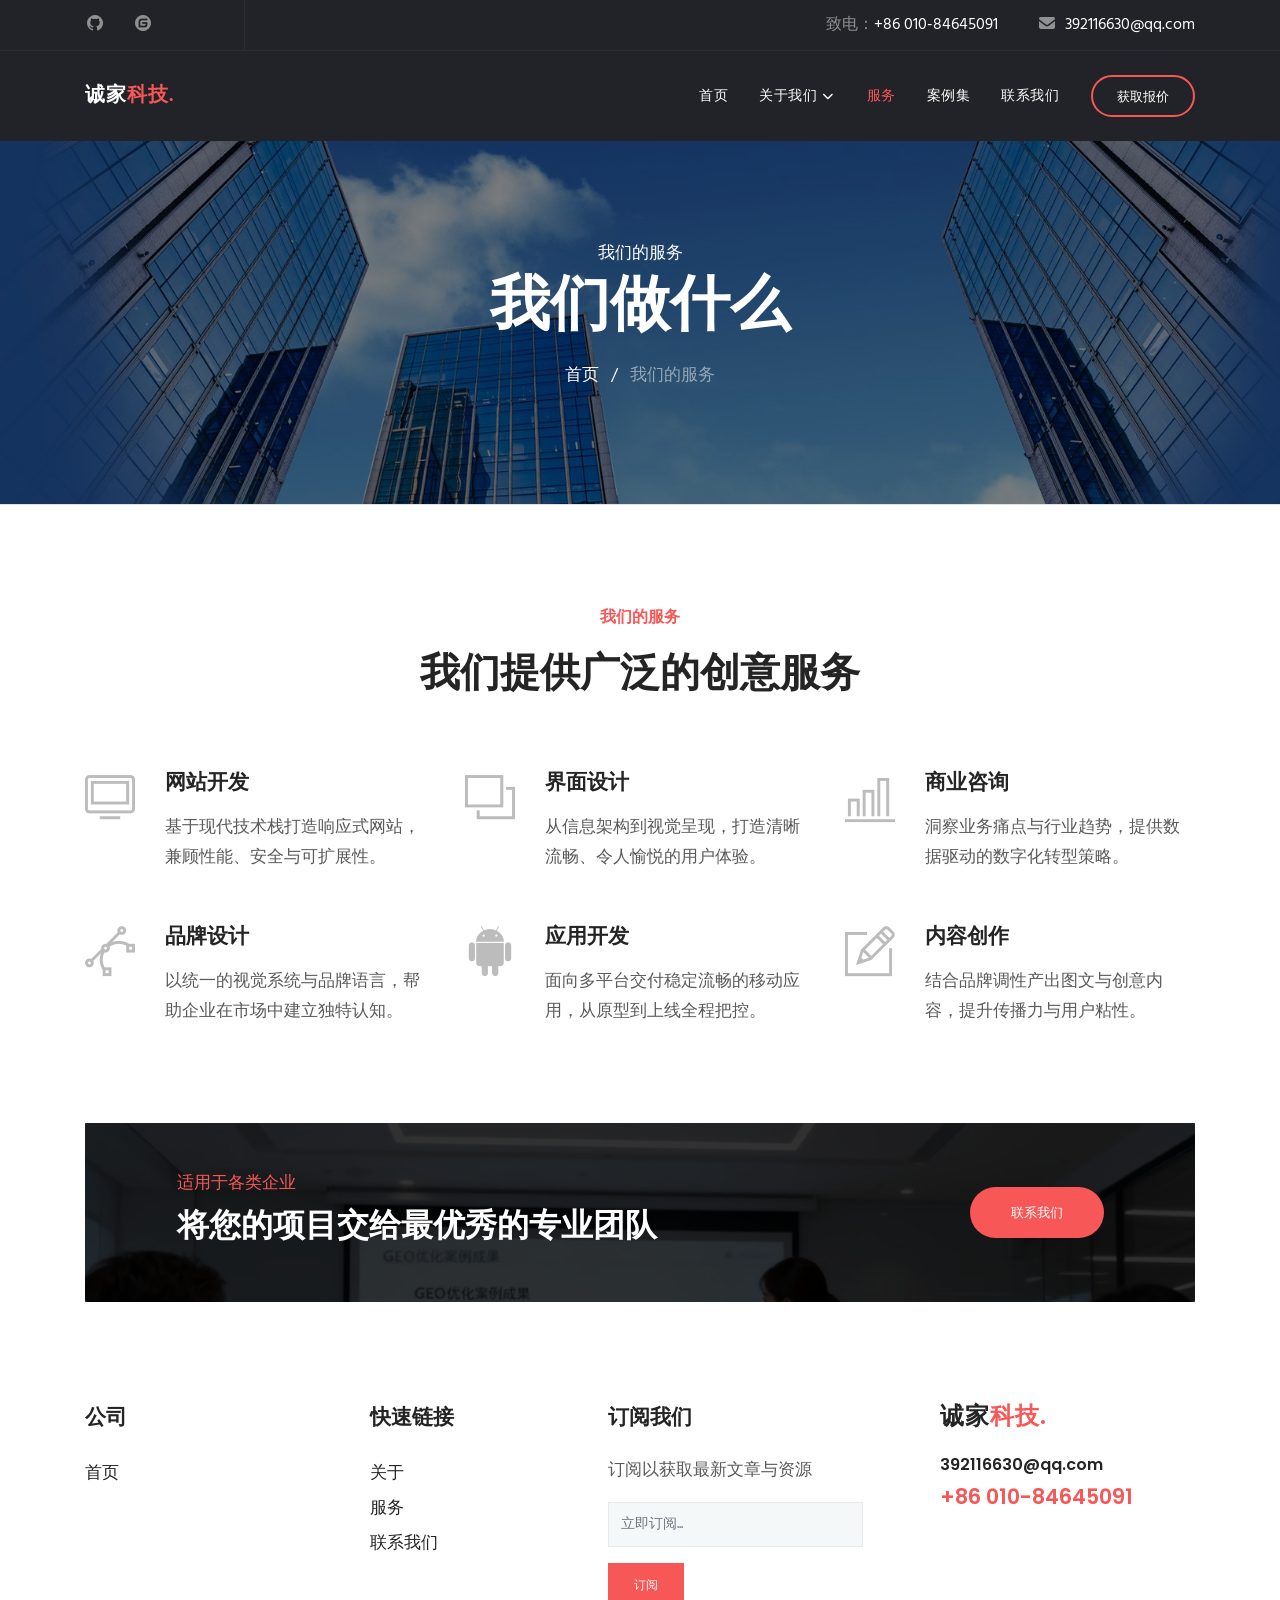
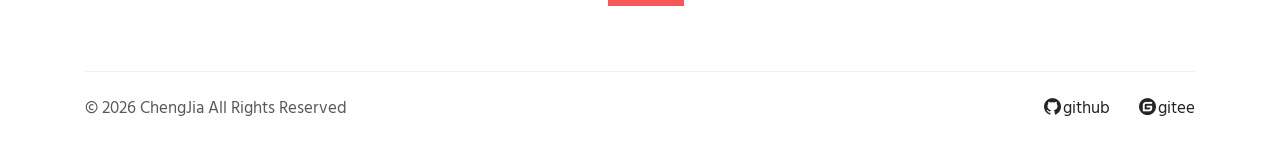
<file: service.html>
<!DOCTYPE html>

<!--
 // GITHUB: https://github.com/hswyxj
 // GITEE: https://gitee.com/hswyxj
-->

<html lang="zh-CN">
<head>

  <!-- ** Basic Page Needs ** -->
  <meta charset="utf-8">
  <title>诚家科技 | IT公司网站</title>

  <!-- ** Mobile Specific Metas ** -->
  <meta http-equiv="X-UA-Compatible" content="IE=edge">
  <meta name="description" content="企业 HTML 模板">
  <meta name="viewport" content="width=device-width, initial-scale=1.0, maximum-scale=5.0">
  <meta name="author" content="诚家科技">
  <meta name="generator" content="诚家科技 | IT公司网站">

  <!-- theme meta -->
  <meta name="theme-name" content="诚家科技" />

  <!-- bootstrap.min css -->
  <link rel="stylesheet" href="plugins/bootstrap/bootstrap.min.css">
  <!-- Icon Font Css -->
  <link rel="stylesheet" href="plugins/themify/css/themify-icons.css">
  <link rel="stylesheet" href="plugins/fontawesome/css/all.min.css">
  <link rel="stylesheet" href="plugins/magnific-popup/magnific-popup.css">
  <!-- Owl Carousel CSS -->
  <link rel="stylesheet" href="plugins/slick/slick.css">
  <link rel="stylesheet" href="plugins/slick/slick-theme.css">

  <!-- Main Stylesheet -->
  <link rel="stylesheet" href="css/style.css">

  <!--Favicon-->
  <link rel="icon" href="images/favicon.png" type="image/x-icon">

</head>

<body>


<!-- Header Start -->
<header class="navigation">
  <div class="header-top ">
    <div class="container">
      <div class="row justify-content-between align-items-center">
        <div class="col-lg-2 col-md-4">
          <div class="header-top-socials text-center text-lg-left text-md-left">
            <!-- <a href="https://www.facebook.com/themefisher" aria-label="facebook"><i class="fab fa-facebook-f"></i></a>-->
            <!-- <a href="https://twitter.com/themefisher" aria-label="twitter"><i class="fab fa-twitter"></i></a>  -->
            <a href="https://github.com/hswyxj" aria-label="github"><i class="fab fa-github"></i></a>
            <a href="https://gitee.com/hswyxj" aria-label="gitee"><i class="fa-brands fa-gitee"></i></a>
          </div>
        </div>
        <div class="col-lg-10 col-md-8 text-center text-lg-right text-md-right">
          <div class="header-top-info mb-2 mb-md-0">
            <a href="tel:010-84645091">致电：<span>+86 010-84645091</span></a>
            <a href="mailto:392116630@qq.com"><i class="fas fa-envelope mr-2"></i><span>392116630@qq.com</span></a>
          </div>
        </div>
      </div>
    </div>
  </div>

  <div id="navbar">
    <div class="container">
      <div class="row">
        <div class="col-lg-12">
          <nav class="navbar navbar-expand-lg px-0 py-4">
            <a class="navbar-brand" href="index.html">
              诚家<span>科技.</span>
            </a>

            <button class="navbar-toggler collapsed" type="button" data-toggle="collapse" data-target="#navbarsExample09"
              aria-controls="navbarsExample09" aria-expanded="false" aria-label="切换导航">
              <span class="fa fa-bars"></span>
            </button>

            <div class="collapse navbar-collapse text-center" id="navbarsExample09">
              <ul class="navbar-nav ml-auto">
                <li class="nav-item @@home">
                  <a class="nav-link" href="index.html">首页</a>
                </li>
                <li class="nav-item dropdown @@about">
                  <a class="nav-link dropdown-toggle" href="#" id="dropdown03" data-toggle="dropdown" aria-haspopup="true" aria-expanded="false">关于我们 <i class="fas fa-chevron-down small"></i></a>
                  <ul class="dropdown-menu" aria-labelledby="dropdown03">
                    <li><a class="dropdown-item @@company" href="about.html">我们的公司</a></li>
                    <!-- <li><a class="dropdown-item @@pricing" href="pricing.html">价格</a></li>

                    <li class="dropdown dropdown-submenu dropright">
                      <a class="dropdown-item dropdown-toggle" href="#!" id="dropdown0301" role="button" data-toggle="dropdown" aria-haspopup="true" aria-expanded="false">子菜单</a>

                      <ul class="dropdown-menu" aria-labelledby="dropdown0301">
                        <li><a class="dropdown-item" href="index.html">子菜单 01</a></li>
                        <li><a class="dropdown-item" href="index.html">子菜单 02</a></li>
                      </ul>
                    </li> -->
                  </ul>
                </li>
                <li class="nav-item active"><a class="nav-link" href="service.html">服务</a></li>
                <li class="nav-item @@project"><a class="nav-link" href="project.html">案例集</a></li>
                <!-- <li class="nav-item dropdown @@blog">
                  <a class="nav-link dropdown-toggle" href="#" id="dropdown05" data-toggle="dropdown" aria-haspopup="true" aria-expanded="false">博客 <i class="fas fa-chevron-down small"></i></a>
                  <ul class="dropdown-menu" aria-labelledby="dropdown05">
                    <li><a class="dropdown-item @@blogGrid" href="blog-grid.html">博客</a></li>
                    <li><a class="dropdown-item @@blogSidebar" href="blog-sidebar.html">带侧边栏的博客</a></li>
                    <li><a class="dropdown-item @@blogSingle" href="blog-single.html">博客正文</a></li>

                    <li class="dropdown dropdown-submenu dropleft">
                      <a class="dropdown-item dropdown-toggle" href="#!" id="dropdown0501" role="button" data-toggle="dropdown" aria-haspopup="true" aria-expanded="false">子菜单</a>

                      <ul class="dropdown-menu" aria-labelledby="dropdown0501">
                        <li><a class="dropdown-item" href="index.html">子菜单 01</a></li>
                        <li><a class="dropdown-item" href="index.html">子菜单 02</a></li>
                      </ul>
                    </li>
                  </ul>
                </li> -->
                <li class="nav-item @@contact"><a class="nav-link" href="contact.html">联系我们</a></li>
              </ul>

              <div class="my-2 my-md-0 ml-lg-4 text-center">
                <a href="contact.html" class="btn btn-solid-border btn-round-full">获取报价</a>
              </div>
            </div>
          </nav>
        </div>
      </div>
    </div>
  </div>
</header>
<!-- Header Close -->

<section class="page-title bg-1">
  <div class="container">
    <div class="row">
      <div class="col-md-12">
        <div class="block text-center">
          <span class="text-white">我们的服务</span>
          <h1 class="text-capitalize mb-4 text-lg">我们做什么</h1>
          <ul class="list-inline">
            <li class="list-inline-item"><a href="index.html" class="text-white">首页</a></li>
            <li class="list-inline-item"><span class="text-white">/</span></li>
            <li class="list-inline-item text-white-50">我们的服务</li>
          </ul>
        </div>
      </div>
    </div>
  </div>
</section>

<!--  Section Services Start -->
<section class="section service border-top pb-5">
	<div class="container">
		<div class="row justify-content-center">
			<div class="col-lg-7 text-center">
				<div class="section-title">
					<span class="h6 text-color">我们的服务</span>
					<h2 class="mt-3 content-title ">我们提供广泛的创意服务 </h2>
				</div>
			</div>
		</div>

		<div class="row">
			<div class="col-lg-4 col-md-6 col-sm-6">
				<div class="service-item mb-5">
					<i class="ti-desktop"></i>
					<h4 class="mb-3">网站开发</h4>
					<p>基于现代技术栈打造响应式网站，兼顾性能、安全与可扩展性。</p>
				</div>
			</div>

			<div class="col-lg-4 col-md-6 col-sm-6">
				<div class="service-item mb-5">
					<i class="ti-layers"></i>
					<h4 class="mb-3">界面设计</h4>
					<p>从信息架构到视觉呈现，打造清晰流畅、令人愉悦的用户体验。</p>
				</div>
			</div>

			<div class="col-lg-4 col-md-6 col-sm-6">
				<div class="service-item mb-5">
					<i class="ti-bar-chart"></i>
					<h4 class="mb-3">商业咨询</h4>
					<p>洞察业务痛点与行业趋势，提供数据驱动的数字化转型策略。</p>
				</div>
			</div>

			<div class="col-lg-4 col-md-6 col-sm-6">
				<div class="service-item mb-5">
					<i class="ti-vector"></i>
					<h4 class="mb-3">品牌设计</h4>
					<p>以统一的视觉系统与品牌语言，帮助企业在市场中建立独特认知。</p>
				</div>
			</div>

			<div class="col-lg-4 col-md-6 col-sm-6">
				<div class="service-item mb-5">
					<i class="ti-android"></i>
					<h4 class="mb-3">应用开发</h4>
					<p>面向多平台交付稳定流畅的移动应用，从原型到上线全程把控。</p>
				</div>
			</div>

			<div class="col-lg-4 col-md-6 col-sm-6">
				<div class="service-item mb-5">
					<i class="ti-pencil-alt"></i>
					<h4 class="mb-3">内容创作</h4>
					<p>结合品牌调性产出图文与创意内容，提升传播力与用户粘性。</p>
				</div>
			</div>
		</div>
	</div>
</section>
<!--  Section Services End -->

<section class="cta-2">
	<div class="container">
		<div class="cta-block p-5 rounded">
			<div class="row justify-content-center align-items-center ">
				<div class="col-lg-7 text-center text-lg-left">
					<span class="text-color">适用于各类企业</span>
					<h2 class="mt-2 text-white">将您的项目交给最优秀的专业团队</h2>
				</div>
				<div class="col-lg-4 text-center text-lg-right mt-4 mt-lg-0">
					<a href="contact.html" class="btn btn-main btn-round-full">联系我们</a>
				</div>
			</div>
		</div>
	</div>
</section>

<footer class="footer section">
  <div class="container">
    <div class="row">
      <div class="col-lg-3 col-md-6 col-sm-6">
        <div class="widget">
          <h4 class="text-capitalize mb-4">公司</h4>

          <ul class="list-unstyled footer-menu lh-35">
            <li><a href="index.html">首页</a></li>
            <!-- <li><a href="about.html">隐私政策</a></li>
            <li><a href="cobtact.html">支持</a></li>
            <li><a href="cobtact.html">常见问题</a></li> -->
          </ul>
        </div>
      </div>
      <div class="col-lg-2 col-md-6 col-sm-6">
        <div class="widget">
          <h4 class="text-capitalize mb-4">快速链接</h4>

          <ul class="list-unstyled footer-menu lh-35">
            <li><a href="about.html">关于</a></li>
            <li><a href="service.html">服务</a></li>
            <!-- <li><a href="blog-grid.html">博客</a></li> -->
            <li><a href="contact.html">联系我们</a></li>
          </ul>
        </div>
      </div>
      <div class="col-lg-3 col-md-6 col-sm-6 mx-auto">
        <div class="widget">
          <h4 class="text-capitalize mb-4">订阅我们</h4>
          <p>订阅以获取最新文章与资源</p>

          <form action="#" class="sub-form">
            <input type="text" class="form-control mb-3" placeholder="立即订阅...">
            <a href="#" class="btn btn-main btn-small">订阅</a>
          </form>
        </div>
      </div>

      <div class="col-lg-3 col-sm-6">
        <div class="widget">
          <div class="logo mb-4">
            <h3>诚家<span>科技.</span></h3>
          </div>
          <h6><a href="mailto:392116630@qq.com">392116630@qq.com</a></h6>
          <a href="tel:010-84645091"><span class="text-color h4">+86 010-84645091</span></a>
        </div>
      </div>
    </div>

    <div class="footer-btm pt-4">
      <div class="row">
        <div class="col-lg-6">
          <div class="copyright">© 2026 ChengJia All Rights Reserved</div>
        </div>
        <div class="col-lg-6 text-left text-lg-right">
          <ul class="list-inline footer-socials">
            <!-- <li class="list-inline-item"><a href="https://www.facebook.com/themefisher"><i class="fab fa-facebook-f mr-2"></i>脸书</a></li>
            <li class="list-inline-item"><a href="https://twitter.com/themefisher"><i class="fab fa-twitter mr-2"></i>推特</a></li>
            <li class="list-inline-item"><a href="https://www.pinterest.com/themefisher/"><i class="fab fa-pinterest-p mr-2 "></i>缤趣</a></li> -->
            <li class="list-inline-item"><a href="https://github.com/hswyxj" aria-label="github"><i class="fab fa-github"></i>github</a></li>
            <li class="list-inline-item"><a href="https://gitee.com/hswyxj" aria-label="gitee"><i class="fa-brands fa-gitee"></i>gitee</a></li>
          </ul>
        </div>
      </div>
    </div>
  </div>
</footer>

<!--Scroll to top-->
<div id="scroll-to-top" class="scroll-to-top">
  <span class="icon fa fa-angle-up"></span>
</div>


<!-- 
Essential Scripts
=====================================-->
<!-- Main jQuery -->
<script src="plugins/jquery/jquery.min.js"></script>
<!-- Bootstrap 4.3.1 -->
<script src="plugins/bootstrap/bootstrap.min.js"></script>
<!--  Magnific Popup-->
<script src="plugins/magnific-popup/jquery.magnific-popup.min.js"></script>
<!-- Slick Slider -->
<script src="plugins/slick/slick.min.js"></script>
<!-- Counterup -->
<script src="plugins/counterup/jquery.waypoints.min.js"></script>
<script src="plugins/counterup/jquery.counterup.min.js"></script>

<!-- 高德地图（请将下方 key 替换为你申请的高德 Web 端 JS API key：https://console.amap.com/） -->
<script src="https://webapi.amap.com/maps?v=2.0&key=963029e0533a2af5c3c5be8597e73935" defer></script>
<script src="plugins/google-map/map.js" defer></script>

<script src="js/script.js"></script>

</body>

</html>
</file>
<file: plugins/themify/css/themify-icons.css>
@font-face {
	font-family: 'themify';
	src:url('../fonts/themify.eot');
	src:url('../fonts/themify.eot?#iefix') format('embedded-opentype'),
		url('../fonts/themify.woff') format('woff'),
		url('../fonts/themify.ttf') format('truetype'),
		url('../fonts/themify.svg') format('svg');
	font-weight: normal;
	font-style: normal;
}

[class^="ti-"], [class*=" ti-"] {
	font-family: 'themify';
	speak: none;
	font-style: normal;
	font-weight: normal;
	font-variant: normal;
	text-transform: none;
	line-height: 1;

	/* Better Font Rendering =========== */
	-webkit-font-smoothing: antialiased;
	-moz-osx-font-smoothing: grayscale;
}

.ti-wand:before {
	content: "\e600";
}
.ti-volume:before {
	content: "\e601";
}
.ti-user:before {
	content: "\e602";
}
.ti-unlock:before {
	content: "\e603";
}
.ti-unlink:before {
	content: "\e604";
}
.ti-trash:before {
	content: "\e605";
}
.ti-thought:before {
	content: "\e606";
}
.ti-target:before {
	content: "\e607";
}
.ti-tag:before {
	content: "\e608";
}
.ti-tablet:before {
	content: "\e609";
}
.ti-star:before {
	content: "\e60a";
}
.ti-spray:before {
	content: "\e60b";
}
.ti-signal:before {
	content: "\e60c";
}
.ti-shopping-cart:before {
	content: "\e60d";
}
.ti-shopping-cart-full:before {
	content: "\e60e";
}
.ti-settings:before {
	content: "\e60f";
}
.ti-search:before {
	content: "\e610";
}
.ti-zoom-in:before {
	content: "\e611";
}
.ti-zoom-out:before {
	content: "\e612";
}
.ti-cut:before {
	content: "\e613";
}
.ti-ruler:before {
	content: "\e614";
}
.ti-ruler-pencil:before {
	content: "\e615";
}
.ti-ruler-alt:before {
	content: "\e616";
}
.ti-bookmark:before {
	content: "\e617";
}
.ti-bookmark-alt:before {
	content: "\e618";
}
.ti-reload:before {
	content: "\e619";
}
.ti-plus:before {
	content: "\e61a";
}
.ti-pin:before {
	content: "\e61b";
}
.ti-pencil:before {
	content: "\e61c";
}
.ti-pencil-alt:before {
	content: "\e61d";
}
.ti-paint-roller:before {
	content: "\e61e";
}
.ti-paint-bucket:before {
	content: "\e61f";
}
.ti-na:before {
	content: "\e620";
}
.ti-mobile:before {
	content: "\e621";
}
.ti-minus:before {
	content: "\e622";
}
.ti-medall:before {
	content: "\e623";
}
.ti-medall-alt:before {
	content: "\e624";
}
.ti-marker:before {
	content: "\e625";
}
.ti-marker-alt:before {
	content: "\e626";
}
.ti-arrow-up:before {
	content: "\e627";
}
.ti-arrow-right:before {
	content: "\e628";
}
.ti-arrow-left:before {
	content: "\e629";
}
.ti-arrow-down:before {
	content: "\e62a";
}
.ti-lock:before {
	content: "\e62b";
}
.ti-location-arrow:before {
	content: "\e62c";
}
.ti-link:before {
	content: "\e62d";
}
.ti-layout:before {
	content: "\e62e";
}
.ti-layers:before {
	content: "\e62f";
}
.ti-layers-alt:before {
	content: "\e630";
}
.ti-key:before {
	content: "\e631";
}
.ti-import:before {
	content: "\e632";
}
.ti-image:before {
	content: "\e633";
}
.ti-heart:before {
	content: "\e634";
}
.ti-heart-broken:before {
	content: "\e635";
}
.ti-hand-stop:before {
	content: "\e636";
}
.ti-hand-open:before {
	content: "\e637";
}
.ti-hand-drag:before {
	content: "\e638";
}
.ti-folder:before {
	content: "\e639";
}
.ti-flag:before {
	content: "\e63a";
}
.ti-flag-alt:before {
	content: "\e63b";
}
.ti-flag-alt-2:before {
	content: "\e63c";
}
.ti-eye:before {
	content: "\e63d";
}
.ti-export:before {
	content: "\e63e";
}
.ti-exchange-vertical:before {
	content: "\e63f";
}
.ti-desktop:before {
	content: "\e640";
}
.ti-cup:before {
	content: "\e641";
}
.ti-crown:before {
	content: "\e642";
}
.ti-comments:before {
	content: "\e643";
}
.ti-comment:before {
	content: "\e644";
}
.ti-comment-alt:before {
	content: "\e645";
}
.ti-close:before {
	content: "\e646";
}
.ti-clip:before {
	content: "\e647";
}
.ti-angle-up:before {
	content: "\e648";
}
.ti-angle-right:before {
	content: "\e649";
}
.ti-angle-left:before {
	content: "\e64a";
}
.ti-angle-down:before {
	content: "\e64b";
}
.ti-check:before {
	content: "\e64c";
}
.ti-check-box:before {
	content: "\e64d";
}
.ti-camera:before {
	content: "\e64e";
}
.ti-announcement:before {
	content: "\e64f";
}
.ti-brush:before {
	content: "\e650";
}
.ti-briefcase:before {
	content: "\e651";
}
.ti-bolt:before {
	content: "\e652";
}
.ti-bolt-alt:before {
	content: "\e653";
}
.ti-blackboard:before {
	content: "\e654";
}
.ti-bag:before {
	content: "\e655";
}
.ti-move:before {
	content: "\e656";
}
.ti-arrows-vertical:before {
	content: "\e657";
}
.ti-arrows-horizontal:before {
	content: "\e658";
}
.ti-fullscreen:before {
	content: "\e659";
}
.ti-arrow-top-right:before {
	content: "\e65a";
}
.ti-arrow-top-left:before {
	content: "\e65b";
}
.ti-arrow-circle-up:before {
	content: "\e65c";
}
.ti-arrow-circle-right:before {
	content: "\e65d";
}
.ti-arrow-circle-left:before {
	content: "\e65e";
}
.ti-arrow-circle-down:before {
	content: "\e65f";
}
.ti-angle-double-up:before {
	content: "\e660";
}
.ti-angle-double-right:before {
	content: "\e661";
}
.ti-angle-double-left:before {
	content: "\e662";
}
.ti-angle-double-down:before {
	content: "\e663";
}
.ti-zip:before {
	content: "\e664";
}
.ti-world:before {
	content: "\e665";
}
.ti-wheelchair:before {
	content: "\e666";
}
.ti-view-list:before {
	content: "\e667";
}
.ti-view-list-alt:before {
	content: "\e668";
}
.ti-view-grid:before {
	content: "\e669";
}
.ti-uppercase:before {
	content: "\e66a";
}
.ti-upload:before {
	content: "\e66b";
}
.ti-underline:before {
	content: "\e66c";
}
.ti-truck:before {
	content: "\e66d";
}
.ti-timer:before {
	content: "\e66e";
}
.ti-ticket:before {
	content: "\e66f";
}
.ti-thumb-up:before {
	content: "\e670";
}
.ti-thumb-down:before {
	content: "\e671";
}
.ti-text:before {
	content: "\e672";
}
.ti-stats-up:before {
	content: "\e673";
}
.ti-stats-down:before {
	content: "\e674";
}
.ti-split-v:before {
	content: "\e675";
}
.ti-split-h:before {
	content: "\e676";
}
.ti-smallcap:before {
	content: "\e677";
}
.ti-shine:before {
	content: "\e678";
}
.ti-shift-right:before {
	content: "\e679";
}
.ti-shift-left:before {
	content: "\e67a";
}
.ti-shield:before {
	content: "\e67b";
}
.ti-notepad:before {
	content: "\e67c";
}
.ti-server:before {
	content: "\e67d";
}
.ti-quote-right:before {
	content: "\e67e";
}
.ti-quote-left:before {
	content: "\e67f";
}
.ti-pulse:before {
	content: "\e680";
}
.ti-printer:before {
	content: "\e681";
}
.ti-power-off:before {
	content: "\e682";
}
.ti-plug:before {
	content: "\e683";
}
.ti-pie-chart:before {
	content: "\e684";
}
.ti-paragraph:before {
	content: "\e685";
}
.ti-panel:before {
	content: "\e686";
}
.ti-package:before {
	content: "\e687";
}
.ti-music:before {
	content: "\e688";
}
.ti-music-alt:before {
	content: "\e689";
}
.ti-mouse:before {
	content: "\e68a";
}
.ti-mouse-alt:before {
	content: "\e68b";
}
.ti-money:before {
	content: "\e68c";
}
.ti-microphone:before {
	content: "\e68d";
}
.ti-menu:before {
	content: "\e68e";
}
.ti-menu-alt:before {
	content: "\e68f";
}
.ti-map:before {
	content: "\e690";
}
.ti-map-alt:before {
	content: "\e691";
}
.ti-loop:before {
	content: "\e692";
}
.ti-location-pin:before {
	content: "\e693";
}
.ti-list:before {
	content: "\e694";
}
.ti-light-bulb:before {
	content: "\e695";
}
.ti-Italic:before {
	content: "\e696";
}
.ti-info:before {
	content: "\e697";
}
.ti-infinite:before {
	content: "\e698";
}
.ti-id-badge:before {
	content: "\e699";
}
.ti-hummer:before {
	content: "\e69a";
}
.ti-home:before {
	content: "\e69b";
}
.ti-help:before {
	content: "\e69c";
}
.ti-headphone:before {
	content: "\e69d";
}
.ti-harddrives:before {
	content: "\e69e";
}
.ti-harddrive:before {
	content: "\e69f";
}
.ti-gift:before {
	content: "\e6a0";
}
.ti-game:before {
	content: "\e6a1";
}
.ti-filter:before {
	content: "\e6a2";
}
.ti-files:before {
	content: "\e6a3";
}
.ti-file:before {
	content: "\e6a4";
}
.ti-eraser:before {
	content: "\e6a5";
}
.ti-envelope:before {
	content: "\e6a6";
}
.ti-download:before {
	content: "\e6a7";
}
.ti-direction:before {
	content: "\e6a8";
}
.ti-direction-alt:before {
	content: "\e6a9";
}
.ti-dashboard:before {
	content: "\e6aa";
}
.ti-control-stop:before {
	content: "\e6ab";
}
.ti-control-shuffle:before {
	content: "\e6ac";
}
.ti-control-play:before {
	content: "\e6ad";
}
.ti-control-pause:before {
	content: "\e6ae";
}
.ti-control-forward:before {
	content: "\e6af";
}
.ti-control-backward:before {
	content: "\e6b0";
}
.ti-cloud:before {
	content: "\e6b1";
}
.ti-cloud-up:before {
	content: "\e6b2";
}
.ti-cloud-down:before {
	content: "\e6b3";
}
.ti-clipboard:before {
	content: "\e6b4";
}
.ti-car:before {
	content: "\e6b5";
}
.ti-calendar:before {
	content: "\e6b6";
}
.ti-book:before {
	content: "\e6b7";
}
.ti-bell:before {
	content: "\e6b8";
}
.ti-basketball:before {
	content: "\e6b9";
}
.ti-bar-chart:before {
	content: "\e6ba";
}
.ti-bar-chart-alt:before {
	content: "\e6bb";
}
.ti-back-right:before {
	content: "\e6bc";
}
.ti-back-left:before {
	content: "\e6bd";
}
.ti-arrows-corner:before {
	content: "\e6be";
}
.ti-archive:before {
	content: "\e6bf";
}
.ti-anchor:before {
	content: "\e6c0";
}
.ti-align-right:before {
	content: "\e6c1";
}
.ti-align-left:before {
	content: "\e6c2";
}
.ti-align-justify:before {
	content: "\e6c3";
}
.ti-align-center:before {
	content: "\e6c4";
}
.ti-alert:before {
	content: "\e6c5";
}
.ti-alarm-clock:before {
	content: "\e6c6";
}
.ti-agenda:before {
	content: "\e6c7";
}
.ti-write:before {
	content: "\e6c8";
}
.ti-window:before {
	content: "\e6c9";
}
.ti-widgetized:before {
	content: "\e6ca";
}
.ti-widget:before {
	content: "\e6cb";
}
.ti-widget-alt:before {
	content: "\e6cc";
}
.ti-wallet:before {
	content: "\e6cd";
}
.ti-video-clapper:before {
	content: "\e6ce";
}
.ti-video-camera:before {
	content: "\e6cf";
}
.ti-vector:before {
	content: "\e6d0";
}
.ti-themify-logo:before {
	content: "\e6d1";
}
.ti-themify-favicon:before {
	content: "\e6d2";
}
.ti-themify-favicon-alt:before {
	content: "\e6d3";
}
.ti-support:before {
	content: "\e6d4";
}
.ti-stamp:before {
	content: "\e6d5";
}
.ti-split-v-alt:before {
	content: "\e6d6";
}
.ti-slice:before {
	content: "\e6d7";
}
.ti-shortcode:before {
	content: "\e6d8";
}
.ti-shift-right-alt:before {
	content: "\e6d9";
}
.ti-shift-left-alt:before {
	content: "\e6da";
}
.ti-ruler-alt-2:before {
	content: "\e6db";
}
.ti-receipt:before {
	content: "\e6dc";
}
.ti-pin2:before {
	content: "\e6dd";
}
.ti-pin-alt:before {
	content: "\e6de";
}
.ti-pencil-alt2:before {
	content: "\e6df";
}
.ti-palette:before {
	content: "\e6e0";
}
.ti-more:before {
	content: "\e6e1";
}
.ti-more-alt:before {
	content: "\e6e2";
}
.ti-microphone-alt:before {
	content: "\e6e3";
}
.ti-magnet:before {
	content: "\e6e4";
}
.ti-line-double:before {
	content: "\e6e5";
}
.ti-line-dotted:before {
	content: "\e6e6";
}
.ti-line-dashed:before {
	content: "\e6e7";
}
.ti-layout-width-full:before {
	content: "\e6e8";
}
.ti-layout-width-default:before {
	content: "\e6e9";
}
.ti-layout-width-default-alt:before {
	content: "\e6ea";
}
.ti-layout-tab:before {
	content: "\e6eb";
}
.ti-layout-tab-window:before {
	content: "\e6ec";
}
.ti-layout-tab-v:before {
	content: "\e6ed";
}
.ti-layout-tab-min:before {
	content: "\e6ee";
}
.ti-layout-slider:before {
	content: "\e6ef";
}
.ti-layout-slider-alt:before {
	content: "\e6f0";
}
.ti-layout-sidebar-right:before {
	content: "\e6f1";
}
.ti-layout-sidebar-none:before {
	content: "\e6f2";
}
.ti-layout-sidebar-left:before {
	content: "\e6f3";
}
.ti-layout-placeholder:before {
	content: "\e6f4";
}
.ti-layout-menu:before {
	content: "\e6f5";
}
.ti-layout-menu-v:before {
	content: "\e6f6";
}
.ti-layout-menu-separated:before {
	content: "\e6f7";
}
.ti-layout-menu-full:before {
	content: "\e6f8";
}
.ti-layout-media-right-alt:before {
	content: "\e6f9";
}
.ti-layout-media-right:before {
	content: "\e6fa";
}
.ti-layout-media-overlay:before {
	content: "\e6fb";
}
.ti-layout-media-overlay-alt:before {
	content: "\e6fc";
}
.ti-layout-media-overlay-alt-2:before {
	content: "\e6fd";
}
.ti-layout-media-left-alt:before {
	content: "\e6fe";
}
.ti-layout-media-left:before {
	content: "\e6ff";
}
.ti-layout-media-center-alt:before {
	content: "\e700";
}
.ti-layout-media-center:before {
	content: "\e701";
}
.ti-layout-list-thumb:before {
	content: "\e702";
}
.ti-layout-list-thumb-alt:before {
	content: "\e703";
}
.ti-layout-list-post:before {
	content: "\e704";
}
.ti-layout-list-large-image:before {
	content: "\e705";
}
.ti-layout-line-solid:before {
	content: "\e706";
}
.ti-layout-grid4:before {
	content: "\e707";
}
.ti-layout-grid3:before {
	content: "\e708";
}
.ti-layout-grid2:before {
	content: "\e709";
}
.ti-layout-grid2-thumb:before {
	content: "\e70a";
}
.ti-layout-cta-right:before {
	content: "\e70b";
}
.ti-layout-cta-left:before {
	content: "\e70c";
}
.ti-layout-cta-center:before {
	content: "\e70d";
}
.ti-layout-cta-btn-right:before {
	content: "\e70e";
}
.ti-layout-cta-btn-left:before {
	content: "\e70f";
}
.ti-layout-column4:before {
	content: "\e710";
}
.ti-layout-column3:before {
	content: "\e711";
}
.ti-layout-column2:before {
	content: "\e712";
}
.ti-layout-accordion-separated:before {
	content: "\e713";
}
.ti-layout-accordion-merged:before {
	content: "\e714";
}
.ti-layout-accordion-list:before {
	content: "\e715";
}
.ti-ink-pen:before {
	content: "\e716";
}
.ti-info-alt:before {
	content: "\e717";
}
.ti-help-alt:before {
	content: "\e718";
}
.ti-headphone-alt:before {
	content: "\e719";
}
.ti-hand-point-up:before {
	content: "\e71a";
}
.ti-hand-point-right:before {
	content: "\e71b";
}
.ti-hand-point-left:before {
	content: "\e71c";
}
.ti-hand-point-down:before {
	content: "\e71d";
}
.ti-gallery:before {
	content: "\e71e";
}
.ti-face-smile:before {
	content: "\e71f";
}
.ti-face-sad:before {
	content: "\e720";
}
.ti-credit-card:before {
	content: "\e721";
}
.ti-control-skip-forward:before {
	content: "\e722";
}
.ti-control-skip-backward:before {
	content: "\e723";
}
.ti-control-record:before {
	content: "\e724";
}
.ti-control-eject:before {
	content: "\e725";
}
.ti-comments-smiley:before {
	content: "\e726";
}
.ti-brush-alt:before {
	content: "\e727";
}
.ti-youtube:before {
	content: "\e728";
}
.ti-vimeo:before {
	content: "\e729";
}
.ti-twitter:before {
	content: "\e72a";
}
.ti-time:before {
	content: "\e72b";
}
.ti-tumblr:before {
	content: "\e72c";
}
.ti-skype:before {
	content: "\e72d";
}
.ti-share:before {
	content: "\e72e";
}
.ti-share-alt:before {
	content: "\e72f";
}
.ti-rocket:before {
	content: "\e730";
}
.ti-pinterest:before {
	content: "\e731";
}
.ti-new-window:before {
	content: "\e732";
}
.ti-microsoft:before {
	content: "\e733";
}
.ti-list-ol:before {
	content: "\e734";
}
.ti-linkedin:before {
	content: "\e735";
}
.ti-layout-sidebar-2:before {
	content: "\e736";
}
.ti-layout-grid4-alt:before {
	content: "\e737";
}
.ti-layout-grid3-alt:before {
	content: "\e738";
}
.ti-layout-grid2-alt:before {
	content: "\e739";
}
.ti-layout-column4-alt:before {
	content: "\e73a";
}
.ti-layout-column3-alt:before {
	content: "\e73b";
}
.ti-layout-column2-alt:before {
	content: "\e73c";
}
.ti-instagram:before {
	content: "\e73d";
}
.ti-google:before {
	content: "\e73e";
}
.ti-github:before {
	content: "\e73f";
}
.ti-flickr:before {
	content: "\e740";
}
.ti-facebook:before {
	content: "\e741";
}
.ti-dropbox:before {
	content: "\e742";
}
.ti-dribbble:before {
	content: "\e743";
}
.ti-apple:before {
	content: "\e744";
}
.ti-android:before {
	content: "\e745";
}
.ti-save:before {
	content: "\e746";
}
.ti-save-alt:before {
	content: "\e747";
}
.ti-yahoo:before {
	content: "\e748";
}
.ti-wordpress:before {
	content: "\e749";
}
.ti-vimeo-alt:before {
	content: "\e74a";
}
.ti-twitter-alt:before {
	content: "\e74b";
}
.ti-tumblr-alt:before {
	content: "\e74c";
}
.ti-trello:before {
	content: "\e74d";
}
.ti-stack-overflow:before {
	content: "\e74e";
}
.ti-soundcloud:before {
	content: "\e74f";
}
.ti-sharethis:before {
	content: "\e750";
}
.ti-sharethis-alt:before {
	content: "\e751";
}
.ti-reddit:before {
	content: "\e752";
}
.ti-pinterest-alt:before {
	content: "\e753";
}
.ti-microsoft-alt:before {
	content: "\e754";
}
.ti-linux:before {
	content: "\e755";
}
.ti-jsfiddle:before {
	content: "\e756";
}
.ti-joomla:before {
	content: "\e757";
}
.ti-html5:before {
	content: "\e758";
}
.ti-flickr-alt:before {
	content: "\e759";
}
.ti-email:before {
	content: "\e75a";
}
.ti-drupal:before {
	content: "\e75b";
}
.ti-dropbox-alt:before {
	content: "\e75c";
}
.ti-css3:before {
	content: "\e75d";
}
.ti-rss:before {
	content: "\e75e";
}
.ti-rss-alt:before {
	content: "\e75f";
}
</file>
<file: css/style.css>
/**
 * GITHUB: https://github.com/hswyxj
 * GITEE: https://gitee.com/hswyxj
 */

/*=== MEDIA QUERY ===*/
@import url("https://fonts.googleapis.com/css2?family=Hind:wght@400;500;600;700&family=Montserrat:wght@400;700&family=Poppins:wght@300;400;600;700&display=swap");
html {
  overflow-x: hidden;
}

body {
  line-height: 1.5;
  font-family: "Hind", serif;
  -webkit-font-smoothing: antialiased;
  font-size: 17px;
  color: rgba(0, 0, 0, 0.65);
}

h1, .h1, h2, .h2, h3, .h3, h4, .h4, h5, .h5, h6, .h6 {
  font-family: "Poppins", sans-serif;
  font-weight: 600;
  color: #242424;
}

h1, .h1 {
  font-size: 2.5rem;
}

h2, .h2 {
  font-size: 2rem;
  font-weight: 600;
  line-height: 42px;
}

h3, .h3 {
  font-size: 1.5rem;
}

h4, .h4 {
  font-size: 1.3rem;
  line-height: 30px;
}

h5, .h5 {
  font-size: 1.25rem;
}

h6, .h6 {
  font-size: 1rem;
}

p {
  line-height: 30px;
}

.navbar-toggle .icon-bar {
  background: rgb(247, 87, 87);
}

input[type=email], input[type=password], input[type=text], input[type=tel] {
  box-shadow: none;
  height: 45px;
  outline: none;
  font-size: 14px;
}
input[type=email]:focus, input[type=password]:focus, input[type=text]:focus, input[type=tel]:focus {
  box-shadow: none;
  border: 1px solid rgb(247, 87, 87);
}

.form-control {
  box-shadow: none;
  border-radius: 0;
}
.form-control:focus {
  box-shadow: none;
  border: 1px solid rgb(247, 87, 87);
}

.py-7 {
  padding: 7rem 0px;
}

.btn {
  display: inline-block;
  font-size: 14px;
  font-size: 0.8125rem;
  font-weight: 500;
  padding: 1rem 2.5rem 0.8rem;
  text-transform: uppercase;
  border-radius: 0;
  transition: 0.3s;
}
.btn.btn-icon i {
  font-size: 16px;
  vertical-align: middle;
  margin-right: 5px;
}
.btn:focus {
  outline: 0px;
  box-shadow: none;
}

.btn-main, .btn-small, .btn-transparent {
  background: rgb(247, 87, 87);
  color: #fff;
  transition: all 0.2s ease;
}
.btn-main:hover, .btn-small:hover, .btn-transparent:hover {
  background: rgb(244.6818181818, 38.3181818182, 38.3181818182);
  color: #fff;
}

.btn-solid-border {
  border: 2px solid rgb(247, 87, 87);
  background: transparent;
  color: #242424;
}
.btn-solid-border:hover {
  border: 2px solid rgb(247, 87, 87);
  background: rgb(247, 87, 87);
}

.btn-transparent {
  background: transparent;
  padding: 0;
  color: rgb(247, 87, 87);
}
.btn-transparent:hover {
  background: transparent;
  color: rgb(247, 87, 87);
}

.btn-large {
  padding: 20px 45px;
}
.btn-large.btn-icon i {
  font-size: 16px;
  vertical-align: middle;
  margin-right: 5px;
}

.btn-small {
  padding: 13px 25px 10px;
  font-size: 12px;
}

.btn-round {
  border-radius: 4px;
}

.btn-round-full {
  border-radius: 50px;
}

.btn.active:focus, .btn:active:focus, .btn:focus {
  outline: 0;
}

.bg-gray {
  background: #f5f8f9;
}

.bg-primary {
  background: rgb(247, 87, 87);
}

.bg-primary-dark {
  background: rgb(244.6818181818, 38.3181818182, 38.3181818182);
}

.bg-primary-darker {
  background: rgb(221.4545454545, 10.5454545455, 10.5454545455);
}

.bg-dark {
  background: #242424;
}

.bg-gradient {
  background-image: linear-gradient(145deg, rgba(19, 177, 205, 0.95) 0%, rgba(152, 119, 234, 0.95) 100%);
  background-repeat: repeat-x;
}

.section {
  padding: 100px 0;
}

.section-sm {
  padding: 70px 0;
}

.section-title {
  margin-bottom: 70px;
}
.section-title .title {
  font-size: 50px;
  line-height: 50px;
}
.section-title p {
  color: #666;
  font-family: "Poppins", sans-serif;
}

.subtitle {
  color: rgb(247, 87, 87);
  font-size: 14px;
  letter-spacing: 1px;
}

.overly, .hero-img, .cta, .slider, .page-title {
  position: relative;
}
.overly:before, .hero-img:before, .cta:before, .slider:before, .page-title:before {
  content: "";
  position: absolute;
  left: 0;
  top: 0;
  bottom: 0;
  right: 0;
  width: 100%;
  height: 100%;
  opacity: 0.5;
  background: #000;
}

.overly-2, .latest-blog, .cta-block, .bg-counter {
  position: relative;
}
.overly-2:before, .latest-blog:before, .cta-block:before, .bg-counter:before {
  content: "";
  position: absolute;
  left: 0;
  top: 0;
  bottom: 0;
  right: 0;
  width: 100%;
  height: 100%;
  background: rgba(0, 0, 0, 0.8);
}

.text-color {
  color: rgb(247, 87, 87);
}

.text-black {
  color: #242424;
}

.text-color2 {
  color: #c54041;
}

.text-color2 {
  color: #b99769;
}

.text-sm {
  font-size: 14px;
}

.text-md {
  font-size: 2.25rem;
}

.text-lg {
  font-size: 3.75rem;
}

.no-spacing {
  letter-spacing: 0px;
}

/* Links */
a {
  color: #242424;
  text-decoration: none;
}

a:focus, a:hover {
  color: rgb(247, 87, 87);
  text-decoration: none;
}

a:focus {
  outline: none;
}

.content-title {
  font-size: 40px;
  line-height: 50px;
}

.page-title {
  padding: 100px 0;
}
.page-title .block h1 {
  color: #fff;
}
.page-title .block p {
  color: #fff;
}

.page-wrapper {
  padding: 70px 0;
}

#wrapper-work {
  overflow: hidden;
  padding-top: 100px;
}
#wrapper-work ul li {
  width: 50%;
  float: left;
  position: relative;
}
#wrapper-work ul li img {
  width: 100%;
  height: 100%;
}
#wrapper-work ul li .items-text {
  position: absolute;
  top: 0;
  bottom: 0;
  left: 0;
  right: 0;
  width: 100%;
  height: 100%;
  color: #fff;
  background: rgba(0, 0, 0, 0.6);
  padding-left: 44px;
  padding-top: 140px;
}
#wrapper-work ul li .items-text h2 {
  padding-bottom: 28px;
  padding-top: 75px;
  position: relative;
}
#wrapper-work ul li .items-text h2:before {
  content: "";
  position: absolute;
  left: 0;
  bottom: 0;
  width: 75px;
  height: 3px;
  background: #fff;
}
#wrapper-work ul li .items-text p {
  padding-top: 30px;
  font-size: 16px;
  line-height: 27px;
  font-weight: 300;
  padding-right: 80px;
}

/*--
	features-work Start 
--*/
#features-work {
  padding-top: 50px;
  padding-bottom: 75px;
}
#features-work .block ul li {
  width: 19%;
  text-align: center;
  display: inline-block;
  padding: 40px 0px;
}

#navbar {
  background: rgb(34, 35, 40);
  box-shadow: 0 1px 2px rgba(0, 0, 0, 0.05);
}
#navbar li {
  padding-left: 15px;
}
@media (max-width: 992px) {
  #navbar li {
    padding-left: 0;
  }
}
#navbar .nav-link {
  font-family: "Poppins", sans-serif;
  font-weight: 500;
  color: #fff;
  text-transform: uppercase;
  font-size: 14px;
  letter-spacing: 0.5px;
  transition: all 0.25s ease;
}
#navbar .nav-link:hover, #navbar .nav-link:focus,
#navbar .active .nav-link {
  color: rgb(247, 87, 87);
}
#navbar .btn {
  padding: 0.7rem 1.5rem 0.5rem;
  color: #fff;
}
@media (max-width: 992px) {
  #navbar .btn {
    margin: 15px 0 10px;
  }
}

.header-top {
  background: rgb(34, 35, 40);
  color: #919194;
  border-bottom: 1px solid rgba(255, 255, 255, 0.05);
}
.header-top .header-top-socials {
  border-right: 1px solid rgba(255, 255, 255, 0.05);
  padding: 12px 0px;
}
.header-top .header-top-socials {
  margin-left: -8px;
}
.header-top .header-top-socials a {
  color: #919194;
  margin-right: 8px;
  font-size: 16px;
  padding: 0 8px;
}
.header-top .header-top-socials a:hover {
  color: rgb(247, 87, 87);
}
.header-top .header-top-info {
  color: #919194;
  font-size: 16px;
}
.header-top .header-top-info a span {
  color: #fff;
}
.header-top .header-top-info a {
  margin-left: 35px;
  color: #919194;
}

.navbar-toggler {
  padding: 0;
  font-size: 1.5rem;
  color: #fff;
}
.navbar-toggler:focus {
  outline: 0;
}

.navbar-brand {
  color: #fff;
  font-weight: 600;
  letter-spacing: 1px;
}
.navbar-brand span {
  color: rgb(247, 87, 87);
}

.dropdown-menu {
  padding: 0px;
  border: 0;
  border-radius: 0px;
}
@media (max-width: 992px) {
  .dropdown-menu {
    text-align: center;
    float: left !important;
    width: 100%;
    margin: 0;
  }
}
.dropdown-menu li:first-child {
  margin-top: 5px;
}
.dropdown-menu li:last-child {
  margin-bottom: 5px;
}

.dropdown-toggle::after {
  display: none;
}

.dropleft .dropdown-menu,
.dropright .dropdown-menu {
  margin: 0;
}

.dropleft .dropdown-toggle::before,
.dropright .dropdown-toggle::after {
  font-weight: bold;
  font-family: "Font Awesome 5 Free";
  border: 0;
  font-size: 10px;
  vertical-align: 1px;
}

.dropleft .dropdown-toggle::before {
  content: "\f053";
  margin-right: 5px;
}

.dropright .dropdown-toggle::after {
  content: "\f054";
  margin-left: 5px;
}

.dropdown-item {
  padding: 0.8rem 1.5rem 0.55rem;
  text-transform: uppercase;
  font-size: 14px;
  font-weight: 500;
}
@media (max-width: 992px) {
  .dropdown-item {
    padding: 0.6rem 1.5rem 0.35rem;
  }
}

.dropdown-submenu.active > .dropdown-toggle,
.dropdown-submenu:hover > .dropdown-item,
.dropdown-item.active,
.dropdown-item:hover {
  background: rgb(247, 87, 87);
  color: #fff;
}

ul.dropdown-menu li {
  padding-left: 0px !important;
}

@media (min-width: 992px) {
  .dropdown-menu {
    transition: all 0.2s ease-in, visibility 0s linear 0.2s, transform 0.2s linear;
    display: block;
    visibility: hidden;
    opacity: 0;
    min-width: 200px;
    margin-top: 15px;
  }
  .dropdown-menu li:first-child {
    margin-top: 10px;
  }
  .dropdown-menu li:last-child {
    margin-bottom: 10px;
  }
  .dropleft .dropdown-menu,
  .dropright .dropdown-menu {
    margin-top: -10px;
  }
  .dropdown:hover > .dropdown-menu {
    visibility: visible;
    transition: all 0.45s ease 0s;
    opacity: 1;
  }
}
.bg-1 {
  background: url("../images/bg/home-2.webp") no-repeat 50% 50%;
  background-size: cover;
}

.bg-2 {
  background: url("../images/bg/home-5.webp");
  background-size: cover;
}

.slider {
  background: url("../images/bg/home-1.webp") no-repeat;
  background-size: cover;
  background-position: 10% 0%;
  padding: 200px 0;
  position: relative;
}
@media (max-width: 768px) {
  .slider {
    padding: 150px 0;
  }
}
.slider .block h1 {
  font-size: 70px;
  line-height: 80px;
  font-weight: 600;
  color: #fff;
}
.slider .block p {
  margin-bottom: 30px;
  color: #b9b9b9;
  font-size: 18px;
  line-height: 27px;
  font-weight: 300;
}
.slider .block span {
  letter-spacing: 1px;
}

.intro-item i {
  font-size: 60px;
  line-height: 60px;
}

.color-one {
  color: rgb(247, 87, 87);
}

.color-two {
  color: #00d747;
}

.color-three {
  color: #9262ff;
}

.color-four {
  color: #088ed3;
}

.bg-about {
  position: absolute;
  content: "";
  left: 0px;
  top: 0px;
  width: 45%;
  min-height: 650px;
  background: url("../images/about/home-8.webp") no-repeat;
  background-size: cover;
}

.about-content {
  padding: 20px 0px 0px 80px;
}
.about-content h4 {
  font-weight: 600;
}
.about-content h4:before {
  position: absolute;
  content: "\f576";
  font-family: "Font Awesome 5 Free";
  font-size: 30px;
  position: absolute;
  top: 8px;
  left: -65px;
  font-weight: 700;
}

.counter-item .counter-stat {
  font-size: 50px;
}
.counter-item p {
  margin-bottom: 0px;
}

.bg-counter {
  background: url("../images/bg/counter.webp") no-repeat;
  background-size: cover;
}

.team-img-hover .team-social li a.facebook {
  background: #6666cc;
}

.team-img-hover .team-social li a.twitter {
  background: #3399cc;
}

.team-img-hover .team-social li a.instagram {
  background: #cc66cc;
}

.team-img-hover .team-social li a.linkedin {
  background: #3399cc;
}

.team-img-hover {
  position: absolute;
  top: 10px;
  left: 10px;
  right: 10px;
  bottom: 10px;
  display: flex;
  align-items: center;
  justify-content: center;
  background: rgba(255, 255, 255, 0.6);
  opacity: 0;
  transition: all 0.2s ease-in-out;
  transform: scale(0.8);
}

.team-img-hover li a {
  display: inline-block;
  color: #fff;
  width: 50px;
  height: 50px;
  font-size: 20px;
  line-height: 50px;
  border: 2px solid transparent;
  border-radius: 2px;
  text-align: center;
  transform: translateY(0);
  backface-visibility: hidden;
  transition: all 0.3s ease-in-out;
}

.team-img-hover:hover li a:hover {
  transform: translateY(4px);
}

.team-item:hover .team-img-hover {
  opacity: 1;
  transform: scale(1);
  top: 0px;
  left: 0px;
  right: 0px;
  bottom: 0px;
}

.service-item {
  position: relative;
  padding-left: 80px;
}
.service-item i {
  position: absolute;
  left: 0px;
  top: 5px;
  font-size: 50px;
  opacity: 0.4;
}

.cta {
  background: url("../images/bg/home-3.webp") fixed 50% 50%;
  background-size: cover;
  padding: 120px 0px;
}

.cta-block {
  background: url("../images/bg/home-3.webp") no-repeat;
  background-size: cover;
}

.testimonial-item {
  padding: 50px 30px;
}
.testimonial-item i {
  font-size: 40px;
  position: absolute;
  left: 30px;
  top: 30px;
  z-index: 1;
}
.testimonial-item .testimonial-text {
  font-size: 20px;
  line-height: 38px;
  color: #242424;
  margin-bottom: 30px;
  font-style: italic;
}
.testimonial-item .testimonial-item-content {
  padding-left: 65px;
}

.slick-slide:focus, .slick-slide a {
  outline: none;
}

.hero-img {
  background: url("../images/bg/home-5.webp");
  position: absolute;
  content: "";
  background-size: cover;
  width: 100%;
  height: 100%;
  top: 0px;
}

.h70 {
  height: 55%;
}

.lh-45 {
  line-height: 45px;
}

.pricing-header h1 {
  font-size: 70px;
  font-weight: 300;
}

.pricing .btn-solid-border {
  border-color: #dedede;
}
.pricing .btn-solid-border:Hover {
  border-color: rgb(247, 87, 87);
}

.portflio-item .portfolio-item-content {
  position: absolute;
  content: "";
  right: 0px;
  bottom: 0px;
  opacity: 0;
  transition: all 0.35s ease;
}
.portflio-item:before {
  position: absolute;
  content: "";
  left: 0px;
  top: 0px;
  width: 100%;
  height: 100%;
  background: rgba(0, 0, 0, 0.8);
  opacity: 0;
  transition: all 0.35s ease;
  overflow: hidden;
}
.portflio-item:hover:before {
  opacity: 1;
}
.portflio-item:hover .portfolio-item-content {
  opacity: 1;
  bottom: 20px;
  right: 30px;
}
.portflio-item .overlay-item {
  position: absolute;
  content: "";
  left: 0px;
  top: 0px;
  bottom: 0px;
  right: 0px;
  display: flex;
  align-items: center;
  justify-content: center;
  font-size: 80px;
  color: rgb(247, 87, 87);
  opacity: 0;
  transition: all 0.35s ease;
}
.portflio-item:hover .overlay-item {
  opacity: 1;
}
.portflio-item .img-fluid {
  max-height: 300px;
  min-height: 300px;
  -o-object-fit: cover;
     object-fit: cover;
}

.contact-form-wrap .form-group {
  padding-bottom: 15px;
  margin: 0px;
}
.contact-form-wrap .form-group .form-control {
  background: #f5f8f9;
  height: 48px;
  border: 1px solid #EEF2F6;
  box-shadow: none;
  width: 100%;
}
.contact-form-wrap .form-group-2 {
  margin-bottom: 13px;
}
.contact-form-wrap .form-group-2 textarea {
  background: #f5f8f9;
  height: 135px;
  border: 1px solid #EEF2F6;
  box-shadow: none;
  width: 100%;
}

.address-block li {
  margin-bottom: 10px;
}
.address-block li i {
  font-size: 20px;
  width: 20px;
}

.social-icons li {
  margin: 0 6px;
}
.social-icons i {
  margin-right: 15px;
  font-size: 25px;
}

.google-map {
  position: relative;
}

.google-map #map {
  width: 100%;
  height: 450px;
}

/*=================================================================
  Latest Posts
==================================================================*/
.blog-item-content h3 {
  line-height: 36px;
}
.blog-item-content h3 a {
  transition: all 0.4s ease 0s;
}
.blog-item-content h3 a:hover {
  color: rgb(247, 87, 87) !important;
}

.lh-36 {
  line-height: 36px;
}

.tags a {
  background: #f5f8f9;
  display: inline-block;
  padding: 8px 23px;
  border-radius: 38px;
  margin-bottom: 10px;
  border: 1px solid #eee;
  font-size: 14px;
  text-transform: capitalize;
}

.pagination .nav-links a,
.pagination .nav-links span.current {
  font-size: 20px;
  font-weight: 500;
  color: #c9c9c9;
  margin: 0 10px;
  text-transform: uppercase;
  letter-spacing: 1.2px;
}

.pagination .nav-links span.current,
.pagination .nav-links a.next,
.pagination .nav-links a.prev {
  color: #242424;
}

h3.quote {
  font-size: 24px;
  line-height: 40px;
  font-weight: normal;
  padding: 0px 25px 0px 85px;
  margin: 65px 0 65px 0 !important;
  position: relative;
}
@media (max-width: 768px) {
  h3.quote {
    padding: 0;
    padding-left: 20px;
  }
}

h3.quote::before {
  content: "";
  width: 55px;
  height: 2px;
  background: rgb(247, 87, 87);
  position: absolute;
  top: 25px;
  left: 0;
}
@media (max-width: 768px) {
  h3.quote::before {
    top: 5px;
    width: 2px;
    height: 35px;
  }
}

.nav-posts-title {
  line-height: 25px;
  font-size: 18px;
}

.latest-blog {
  position: relative;
  padding-bottom: 150px;
}

.mt-70 {
  margin-top: -70px;
}

.border-1 {
  border: 1px solid rgba(0, 0, 0, 0.05);
}

.blog-item {
  border-bottom: 1px solid rgba(0, 0, 0, 0.05);
}

/*=================================================================
  Single Blog Page
==================================================================*/
.post.post-single {
  border: none;
}
.post.post-single .post-thumb {
  margin-top: 30px;
}

.post-sub-heading {
  border-bottom: 1px solid #dedede;
  padding-bottom: 20px;
  letter-spacing: 2px;
  text-transform: uppercase;
  font-size: 16px;
  margin-bottom: 20px;
}

.post-social-share {
  margin-bottom: 50px;
}

.post-comments {
  margin: 30px 0;
}
.post-comments .media {
  margin-top: 20px;
}
.post-comments .media > .pull-left {
  padding-right: 20px;
}
.post-comments .comment-author {
  margin-top: 0;
  margin-bottom: 0px;
  font-weight: 500;
}
.post-comments .comment-author a {
  color: rgb(247, 87, 87);
  font-size: 14px;
  text-transform: uppercase;
}
.post-comments time {
  margin: 0 0 5px;
  display: inline-block;
  color: #808080;
  font-size: 12px;
}
.post-comments .comment-button {
  color: rgb(247, 87, 87);
  display: inline-block;
  margin-left: 5px;
  font-size: 12px;
}
.post-comments .comment-button i {
  margin-right: 5px;
  display: inline-block;
}
.post-comments .comment-button:hover {
  color: rgb(247, 87, 87);
}

.post-excerpt {
  margin-bottom: 60px;
}
.post-excerpt h3 a {
  color: #000;
}
.post-excerpt p {
  margin: 0 0 30px;
}
.post-excerpt blockquote.quote-post {
  margin: 20px 0;
}
.post-excerpt blockquote.quote-post p {
  line-height: 30px;
  font-size: 20px;
  color: rgb(247, 87, 87);
}

.single-blog {
  background-color: #fff;
  margin-bottom: 50px;
  padding: 20px;
}

.blog-subtitle {
  font-size: 15px;
  padding-bottom: 10px;
  border-bottom: 1px solid #dedede;
  margin-bottom: 25px;
  text-transform: uppercase;
}

.next-prev {
  border-bottom: 1px solid #dedede;
  border-top: 1px solid #dedede;
  margin: 20px 0;
  padding: 25px 0;
}
.next-prev a {
  color: #000;
}
.next-prev a:hover {
  color: rgb(247, 87, 87);
}
.next-prev .prev-post i {
  margin-right: 10px;
}
.next-prev .next-post i {
  margin-left: 10px;
}

.social-profile ul li {
  margin: 0 10px 0 0;
  display: inline-block;
}
.social-profile ul li a {
  color: #4e595f;
  display: block;
  font-size: 16px;
}
.social-profile ul li a i:hover {
  color: rgb(247, 87, 87);
}

.comments-section {
  margin-top: 35px;
}

.author-about {
  margin-top: 40px;
}

.post-author {
  margin-right: 20px;
}

.post-author > img {
  border: 1px solid #dedede;
  max-width: 120px;
  padding: 5px;
  width: 100%;
}

.comment-list ul {
  margin-top: 20px;
}
.comment-list ul li {
  margin-bottom: 20px;
}

.comment-wrap {
  border: 1px solid #dedede;
  border-radius: 1px;
  margin-left: 20px;
  padding: 10px;
  position: relative;
}
.comment-wrap .author-avatar {
  margin-right: 10px;
}
.comment-wrap .media .media-heading {
  font-size: 14px;
  margin-bottom: 8px;
}
.comment-wrap .media .media-heading a {
  color: rgb(247, 87, 87);
  font-size: 13px;
}
.comment-wrap .media .comment-meta {
  font-size: 12px;
  color: #888;
}
.comment-wrap .media p {
  margin-top: 15px;
}

.comment-reply-form {
  margin-top: 80px;
}
.comment-reply-form input, .comment-reply-form textarea {
  height: 35px;
  border-radius: 0;
  box-shadow: none;
}
.comment-reply-form input:focus, .comment-reply-form textarea:focus {
  box-shadow: none;
  border: 1px solid rgb(247, 87, 87);
}
.comment-reply-form textarea, .comment-reply-form .btn-main, .comment-reply-form .btn-transparent, .comment-reply-form .btn-small {
  height: auto;
}

.widget {
  margin-bottom: 30px;
  padding-bottom: 35px;
}
.widget .widget-title {
  margin-bottom: 15px;
  padding-bottom: 10px;
  font-size: 16px;
  color: #333;
  font-weight: 500;
  border-bottom: 1px solid #dedede;
}
.widget.widget-latest-post .media .media-object {
  width: 100px;
  height: auto;
}
.widget.widget-latest-post .media .media-heading a {
  color: #242424;
  font-size: 16px;
}
.widget.widget-latest-post .media p {
  font-size: 12px;
  color: #808080;
}
.widget.widget-category ul li {
  margin-bottom: 10px;
}
.widget.widget-category ul li a {
  color: #837f7e;
  transition: all 0.3s ease;
}
.widget.widget-category ul li a:before {
  padding-right: 10px;
}
.widget.widget-category ul li a:hover {
  color: rgb(247, 87, 87);
  padding-left: 5px;
}
.widget.widget-tag ul li {
  margin-bottom: 10px;
  display: inline-block;
  margin-right: 5px;
}
.widget.widget-tag ul li a {
  color: #837f7e;
  display: inline-block;
  padding: 8px 15px;
  border: 1px solid #dedede;
  border-radius: 30px;
  font-size: 14px;
  transition: all 0.3s ease;
}
.widget.widget-tag ul li a:hover {
  color: #fff;
  background: rgb(247, 87, 87);
  border: 1px solid rgb(247, 87, 87);
}

.footer {
  padding-bottom: 10px;
}
.footer .copyright a {
  font-weight: 600;
}

.lh-35 {
  line-height: 35px;
}

.logo {
  color: #242424;
  font-weight: 600;
  letter-spacing: 1px;
}
.logo span {
  color: rgb(247, 87, 87);
}

.sub-form {
  position: relative;
}
.sub-form .form-control {
  border: 1px solid rgba(0, 0, 0, 0.06);
  background: #f5f8f9;
}

.footer-btm {
  border-top: 1px solid rgba(0, 0, 0, 0.06);
}

.footer-socials li a {
  margin-left: 15px;
}

.scroll-to-top {
  position: fixed;
  bottom: 30px;
  right: 30px;
  z-index: 999;
  height: 40px;
  width: 40px;
  background: rgb(247, 87, 87);
  border-radius: 50%;
  text-align: center;
  line-height: 43px;
  color: white;
  cursor: pointer;
  transition: 0.3s;
  display: none;
}
@media (max-width: 480px) {
  .scroll-to-top {
    bottom: 15px;
    right: 15px;
  }
}
.scroll-to-top:hover {
  background-color: #333;
}

/*=== MEDIA QUERY ===*/
@media (max-width: 992px) {
  .slider .block h1 {
    font-size: 56px;
    line-height: 70px;
  }
  .bg-about {
    display: none;
  }
  section.about {
    border: 1px solid #dee2e6;
    border-left: 0;
    border-right: 0;
  }
  .footer-socials {
    margin-top: 20px;
  }
  .footer-socials li a {
    margin-left: 0px;
  }
}
@media (max-width: 768px) {
  .navbar-toggler {
    color: #fff;
  }
  .bg-about {
    display: none;
  }
  .slider .block h1 {
    font-size: 48px;
    line-height: 62px;
  }
  .blog-item-meta span {
    margin: 6px 0px;
  }
  .widget {
    margin-bottom: 30px;
    padding-bottom: 0px;
  }
}
@media (max-width: 480px) {
  .header-top .header-top-info a {
    margin-left: 10px;
    margin-right: 10px;
  }
  .navbar-toggler {
    color: #fff;
  }
  .slider .block h1 {
    font-size: 38px;
    line-height: 50px;
  }
  .content-title {
    font-size: 28px;
    line-height: 46px;
  }
  .p-5 {
    padding: 2rem !important;
  }
  h2, .h2 {
    font-size: 1.3rem;
    font-weight: 600;
    line-height: 36px;
  }
  .testimonial-item .testimonial-item-content {
    padding-left: 0px;
    padding-top: 30px;
  }
  .widget {
    margin-bottom: 30px;
    padding-bottom: 0px;
  }
}
@media (max-width: 400px) {
  .header-top .header-top-info a {
    display: block;
  }
  .navbar-toggler {
    color: #fff;
  }
  .content-title {
    font-size: 28px;
    line-height: 46px;
  }
  .bg-about {
    display: none;
  }
  .p-5 {
    padding: 2rem !important;
  }
  h2, .h2 {
    font-size: 1.3rem;
    font-weight: 600;
    line-height: 36px;
  }
  .testimonial-item .testimonial-item-content {
    padding-left: 0px;
    padding-top: 30px;
  }
  .text-lg {
    font-size: 3rem;
  }
  .widget {
    margin-bottom: 30px;
    padding-bottom: 0px;
  }
}
/*# sourceMappingURL=style.css.map */
</file>
